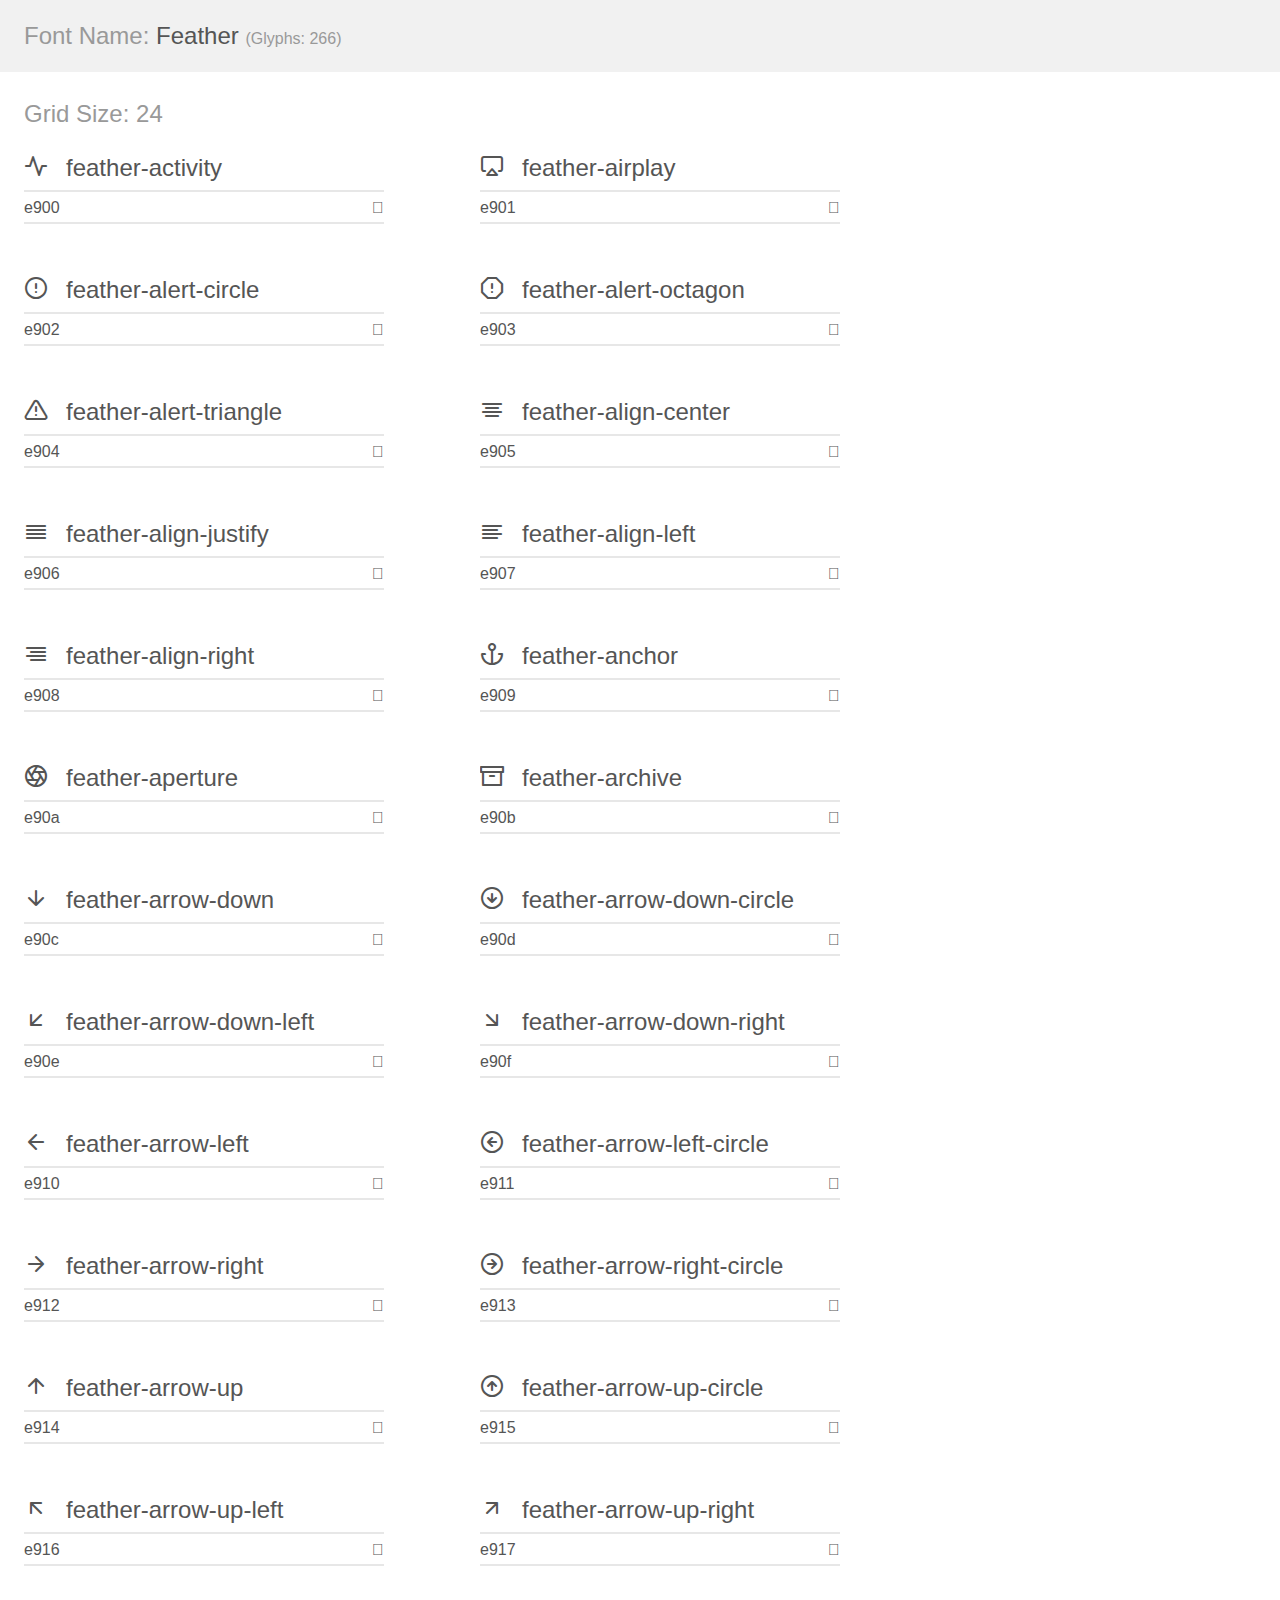
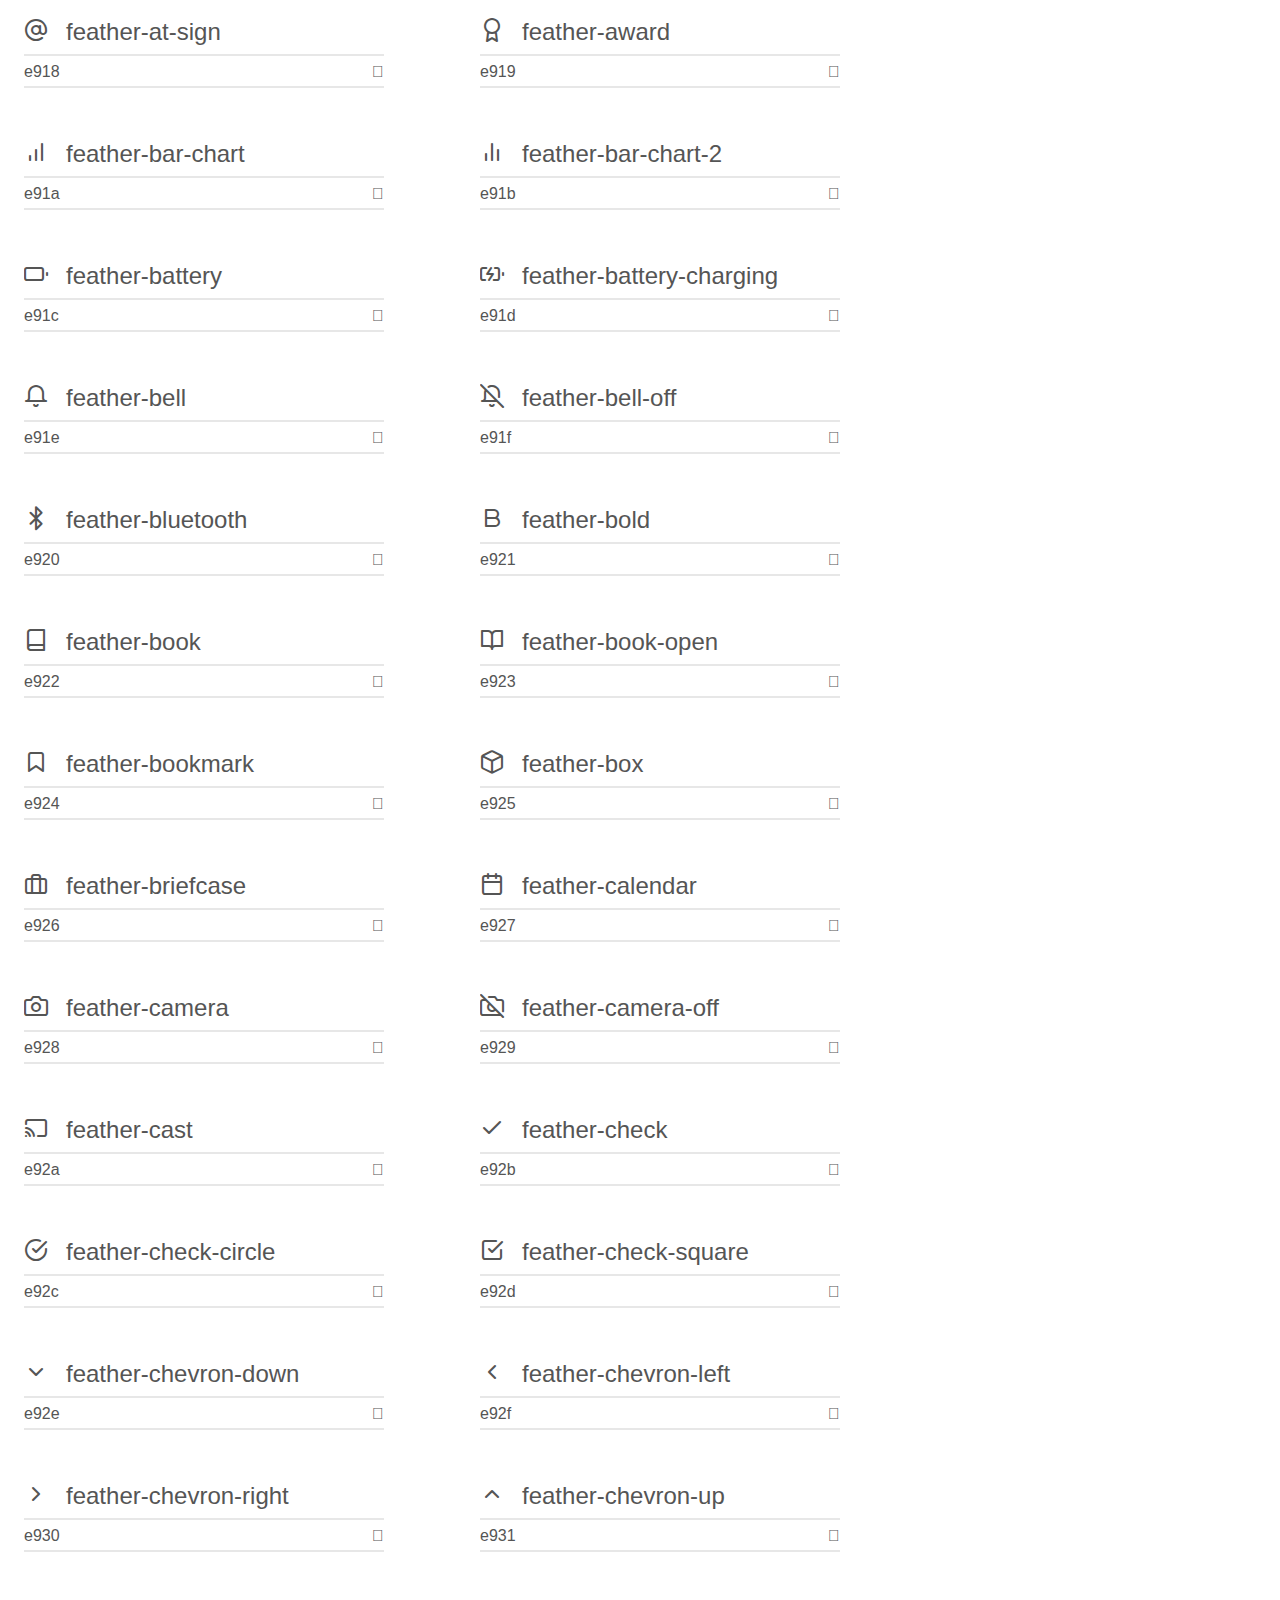
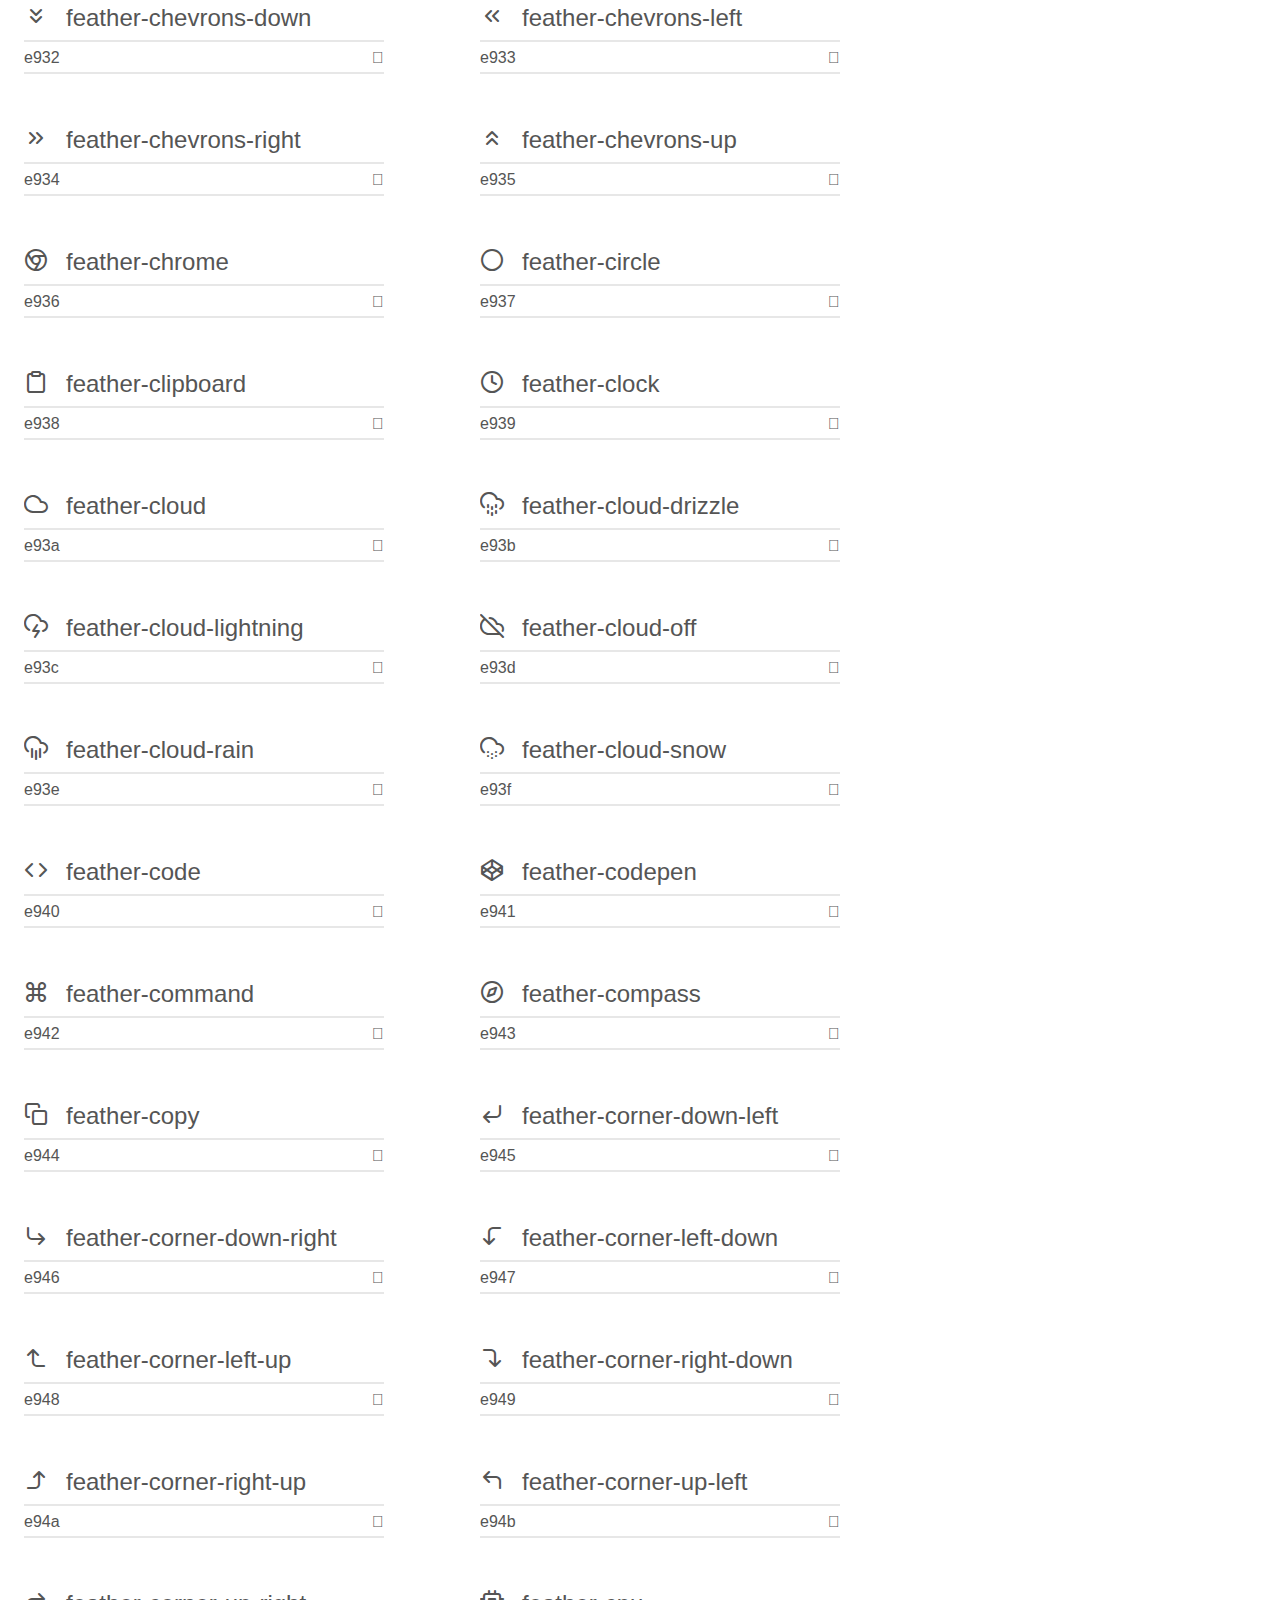
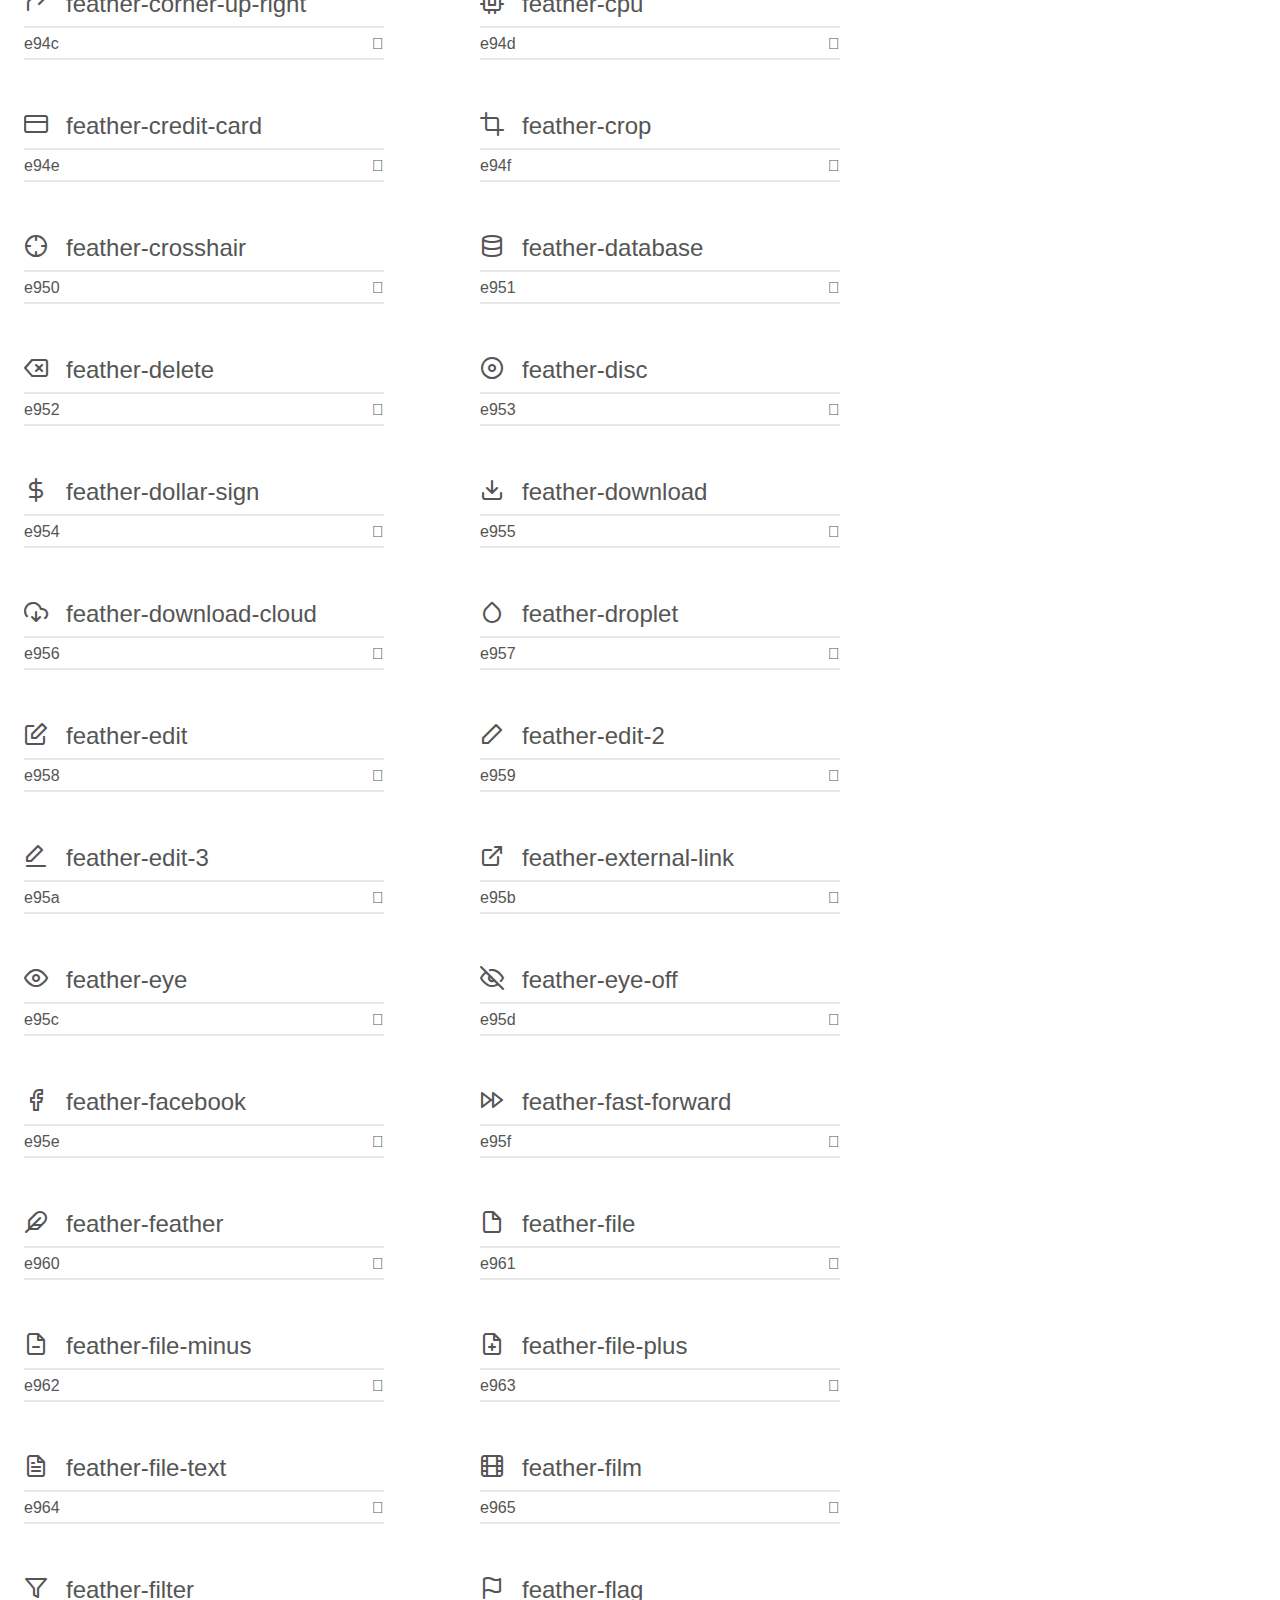
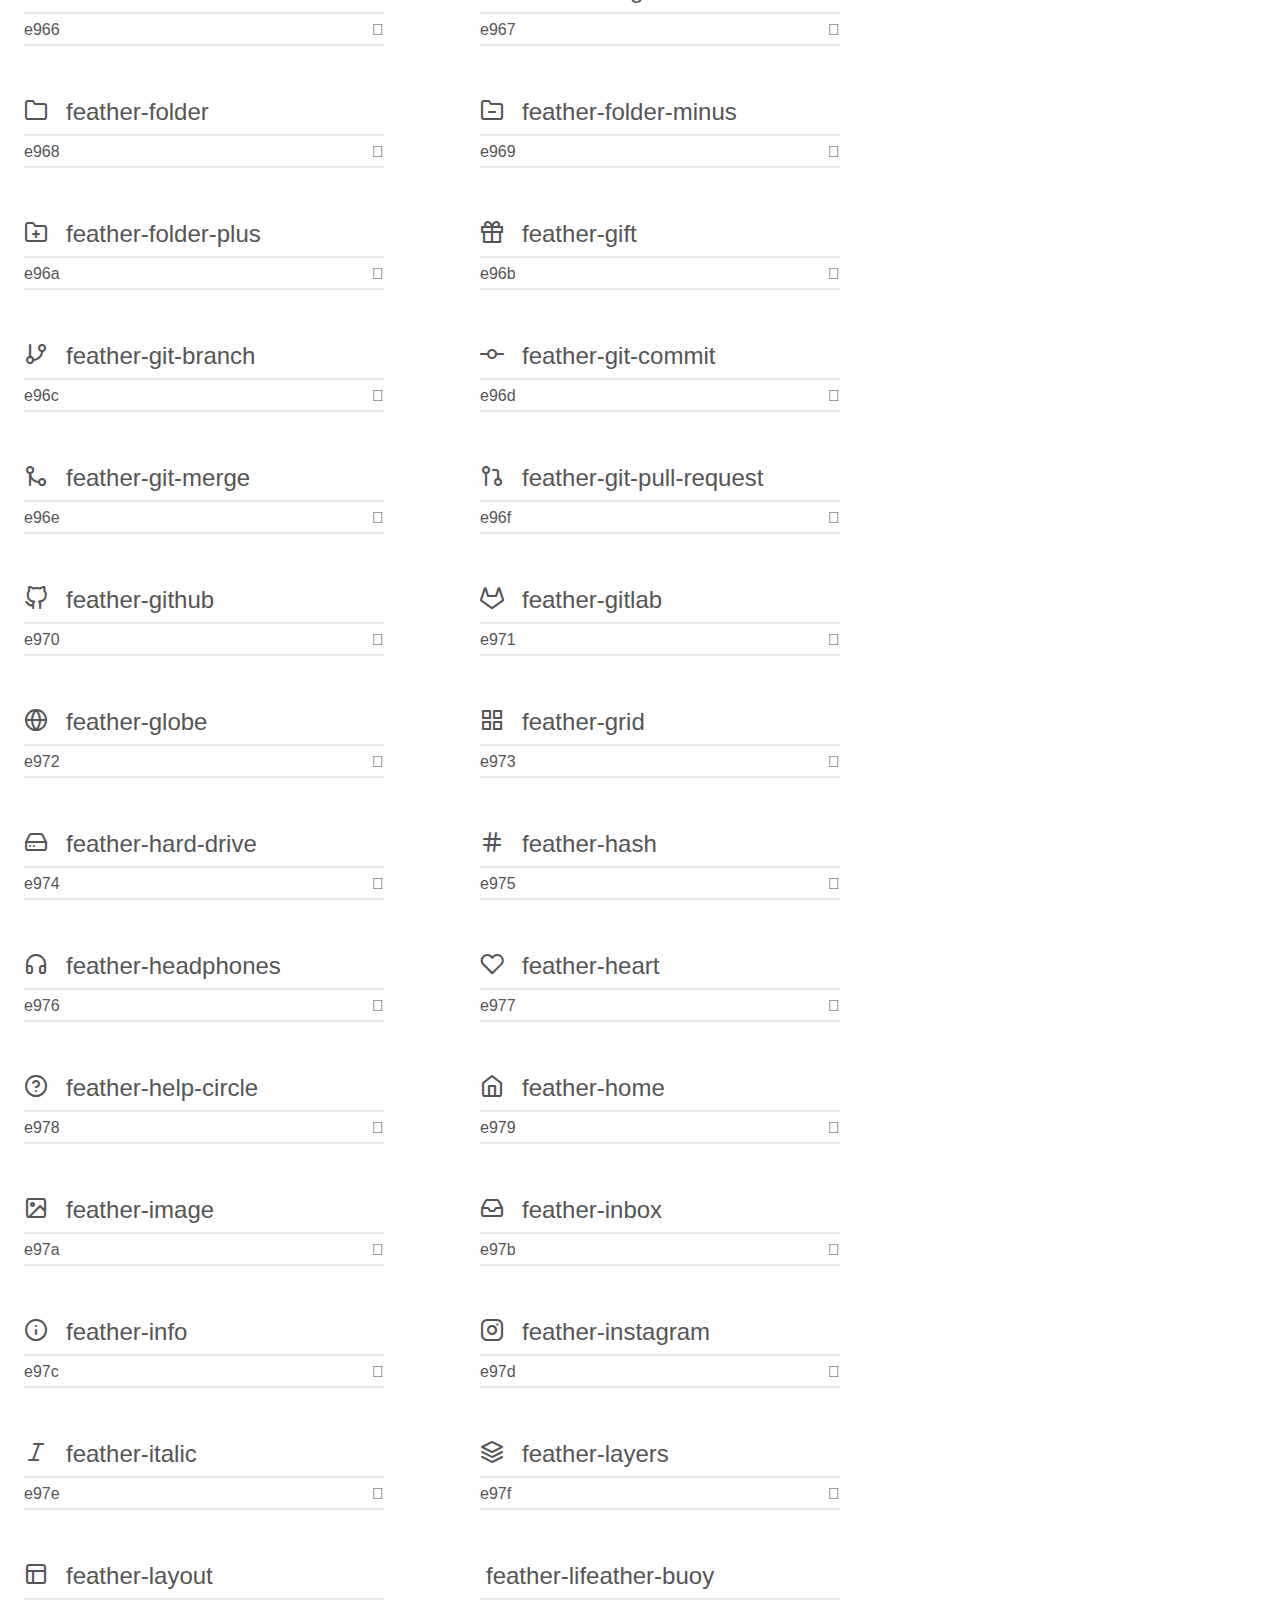
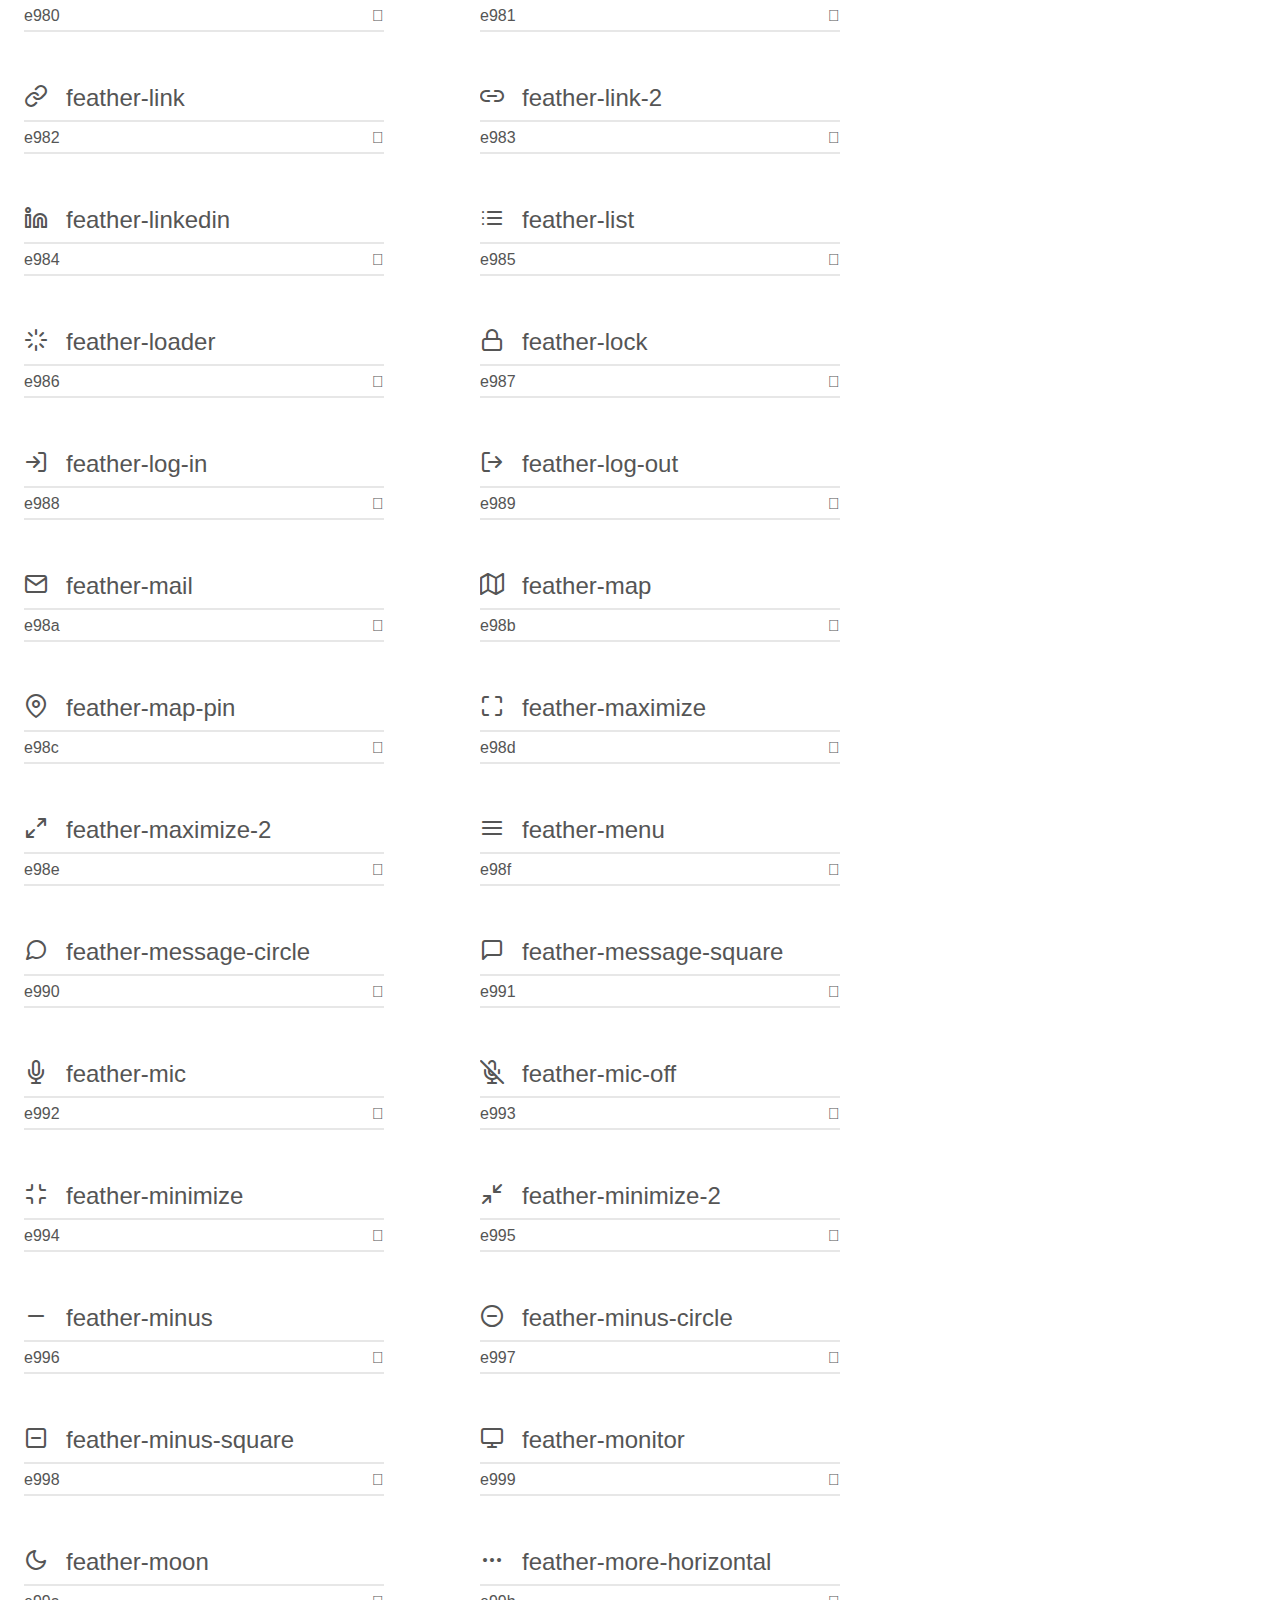
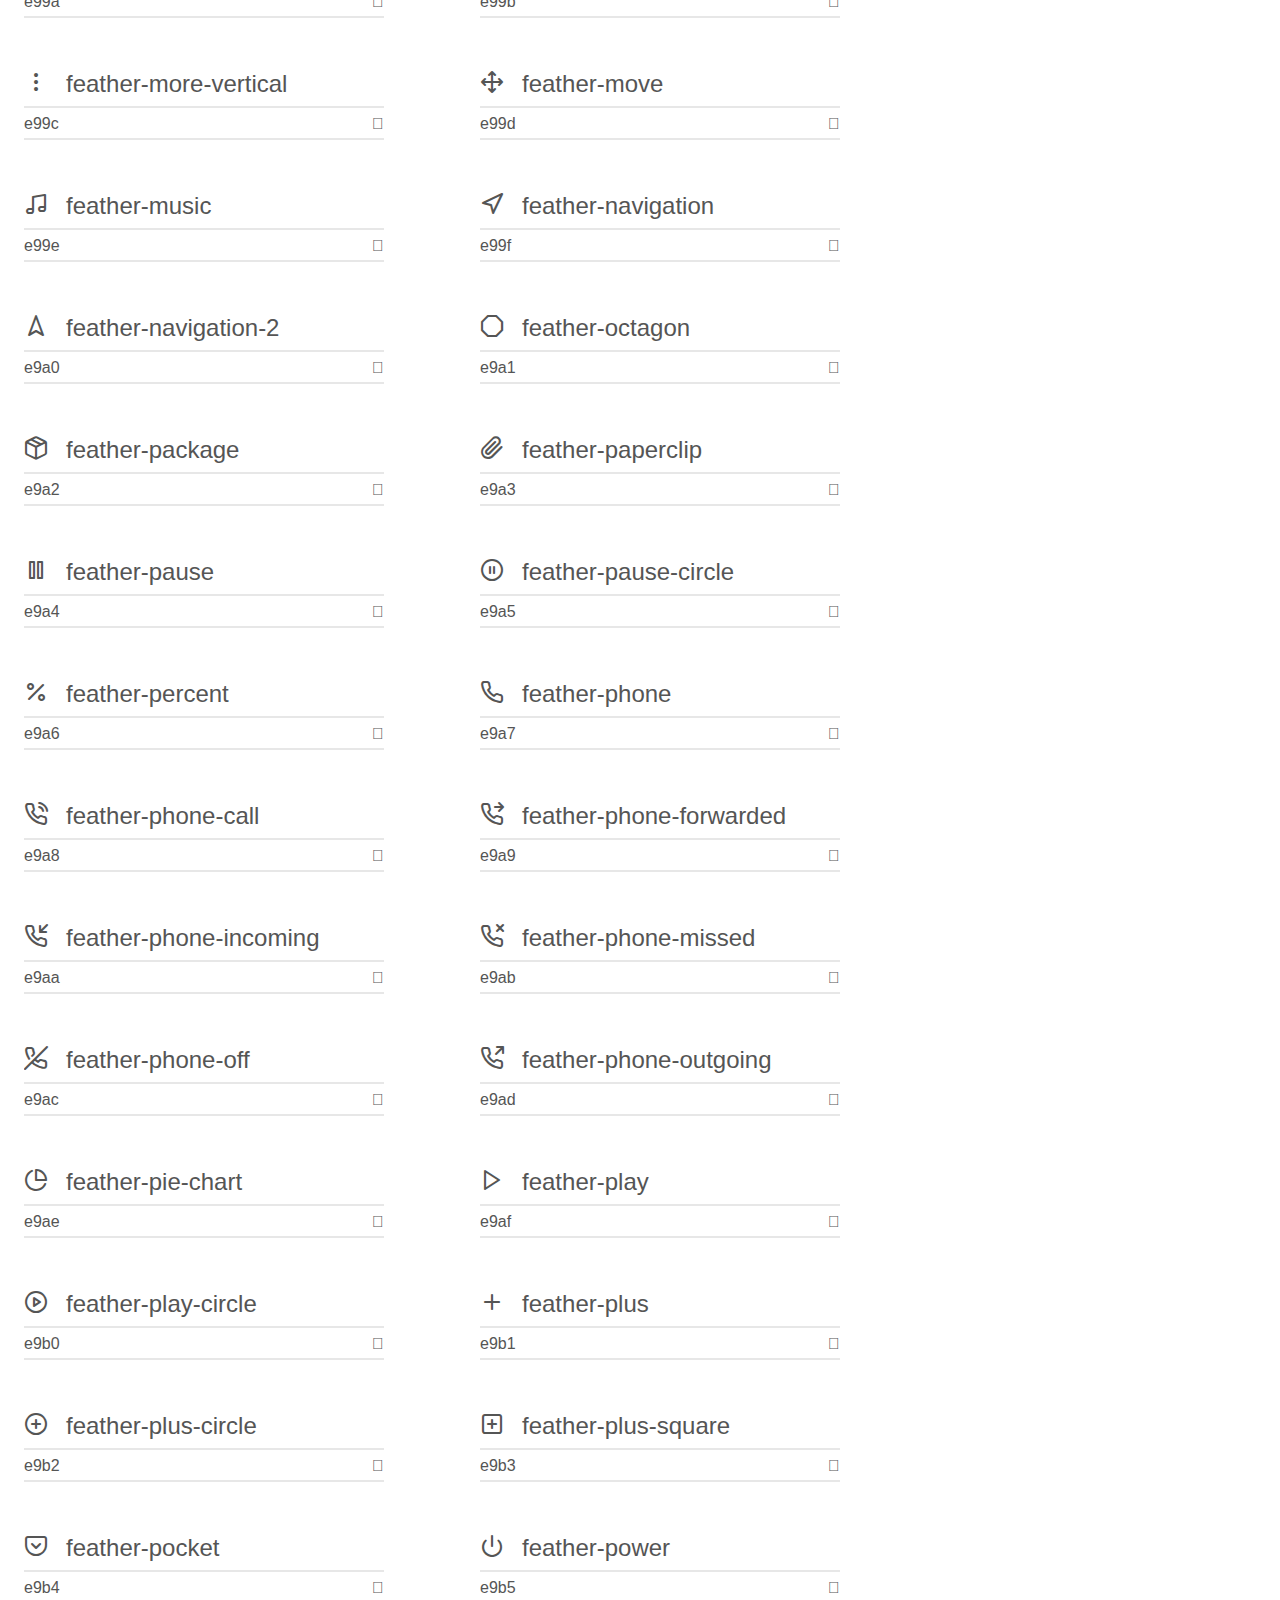
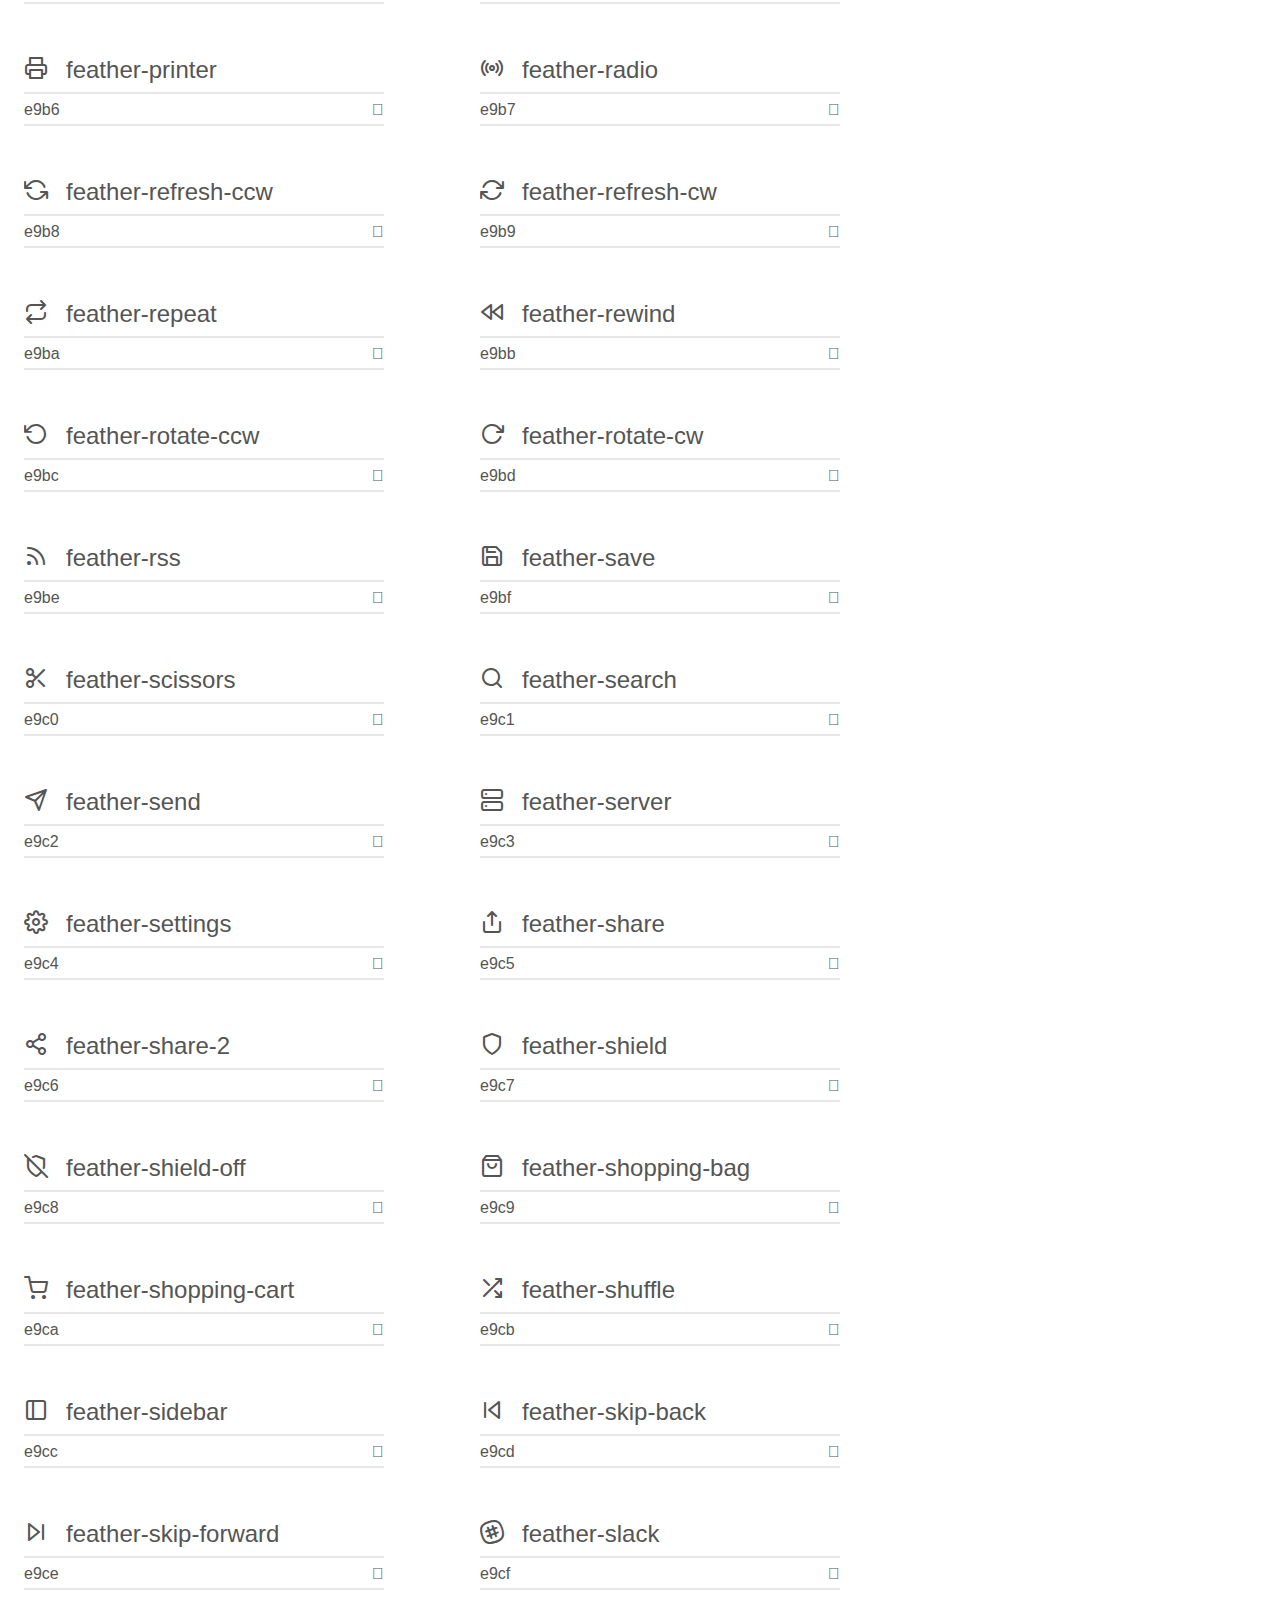
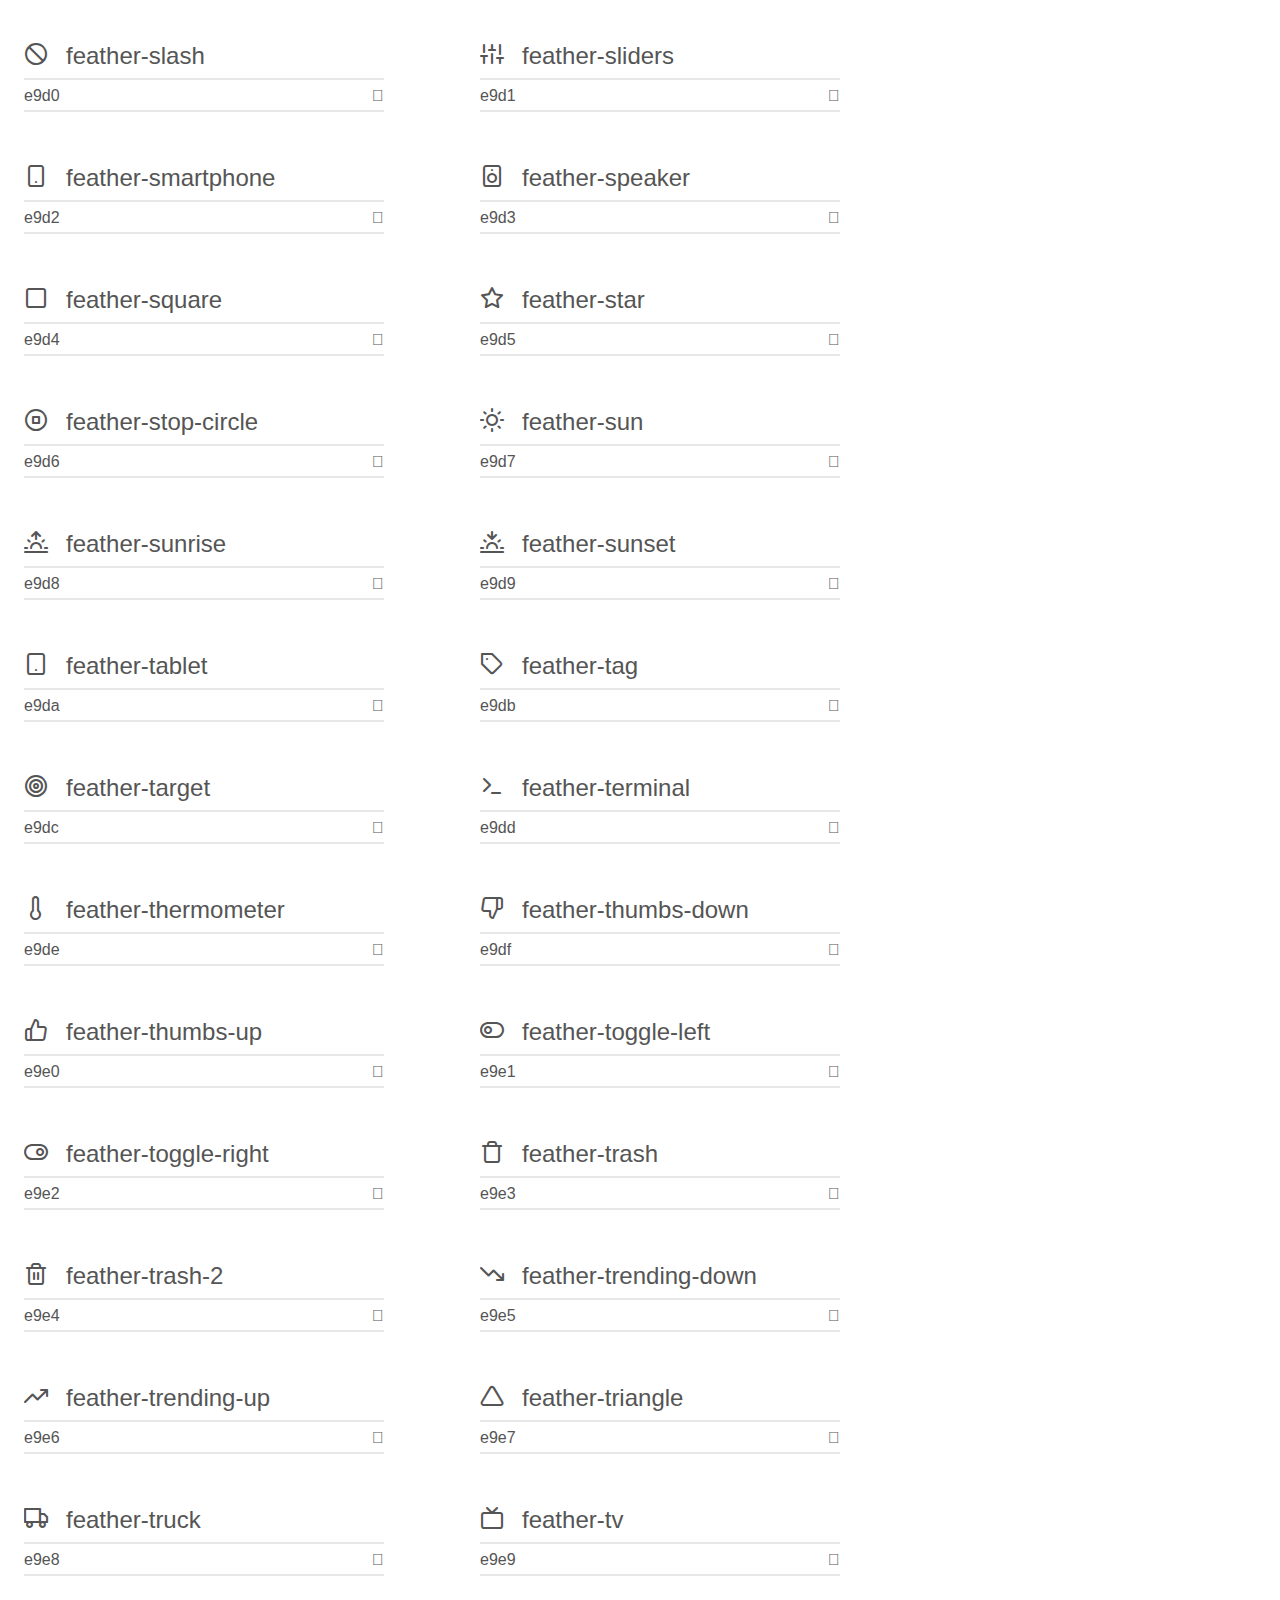
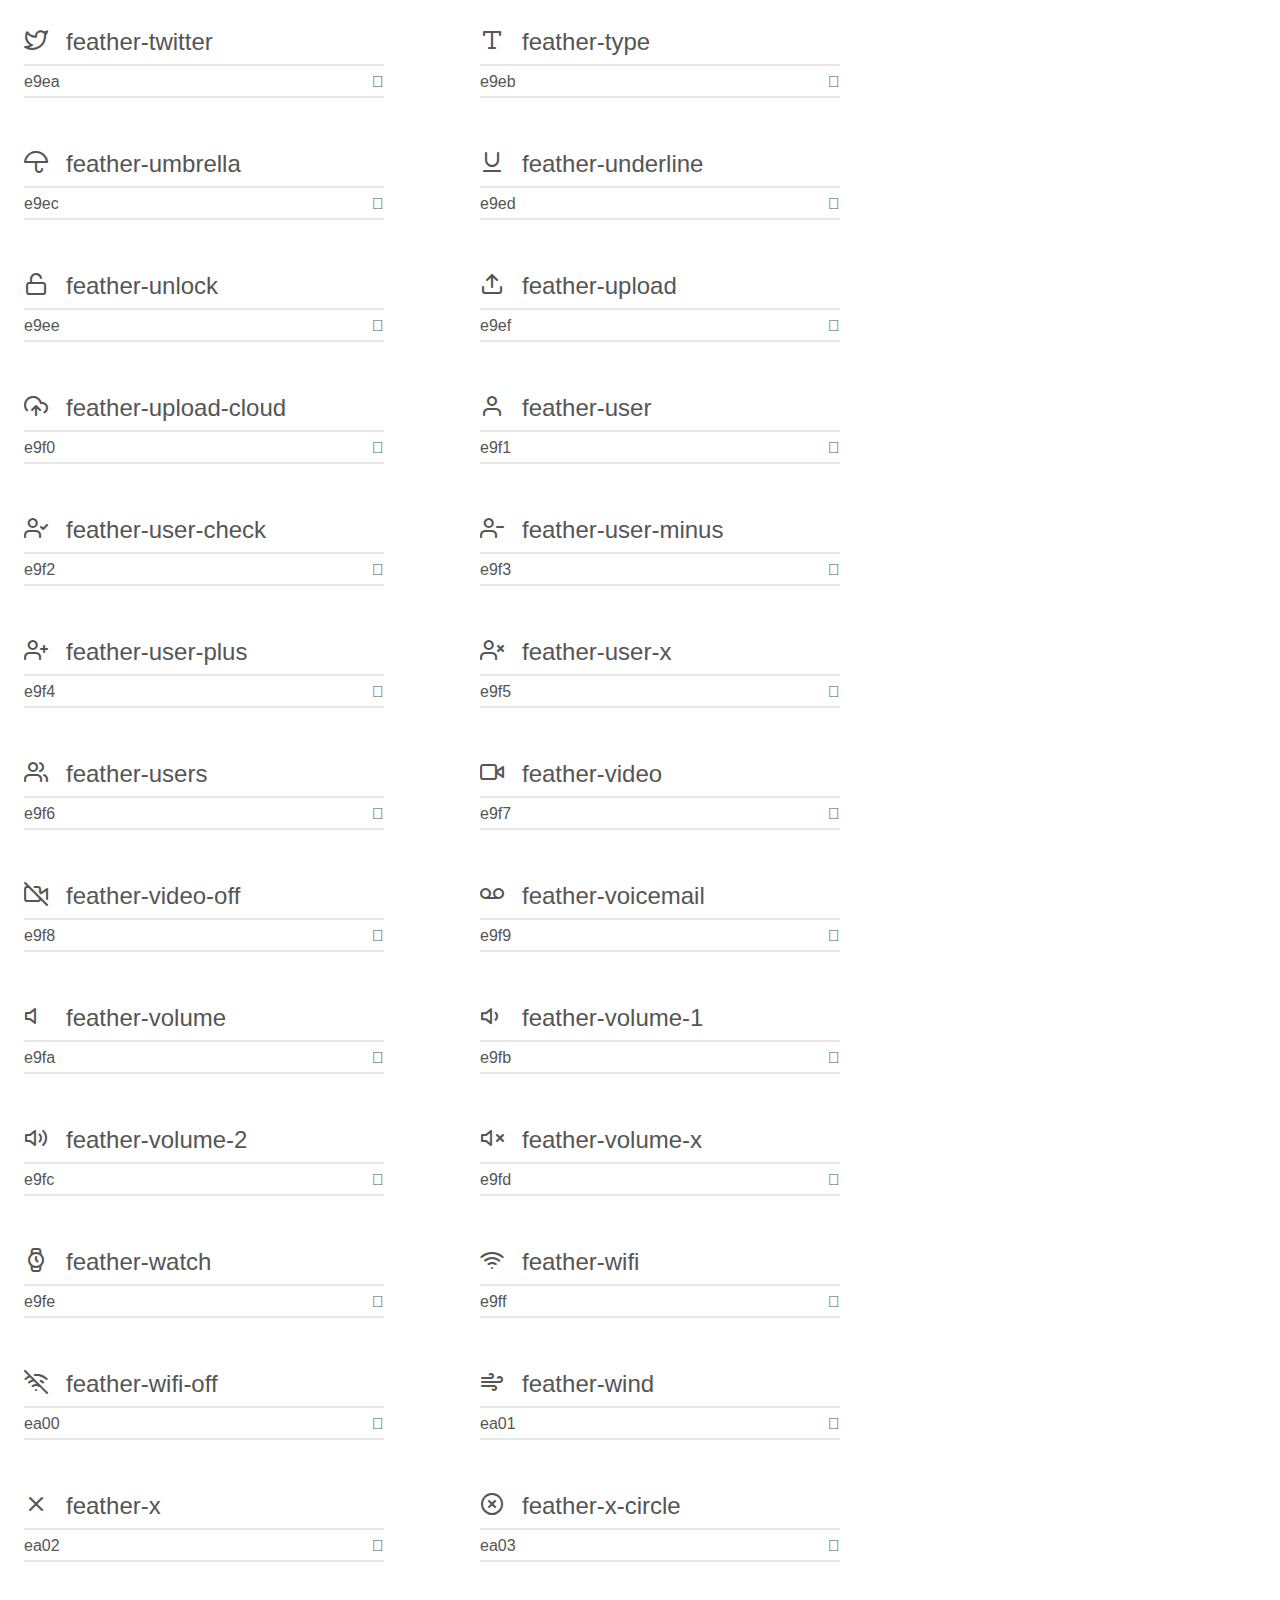
<file: assets/feather-icons/index.html>
<!doctype html>
<html>
<head>
    <meta charset="utf-8">
    <title>IcoMoon Demo</title>
    <meta name="description" content="An Icon Font Generated By IcoMoon.io">
    <meta name="viewport" content="width=device-width, initial-scale=1">
    <link rel="stylesheet" href="demo.css">
    <link rel="stylesheet" href="feather.css"></head>
<body>
    <div class="bgc1 clearfix">
        <h1 class="mhmm mvm"><span class="fgc1">Font Name:</span> Feather <small class="fgc1">(Glyphs:&nbsp;266)</small></h1>
    </div>
    <div class="clearfix mhl ptl">
        <h1 class="mvm mtn fgc1">Grid Size: 24</h1>
        <div class="glyph fs1">
            <div class="clearfix bshadow0 pbs">
                <span class="feather-activity">

                </span>
                <span class="mls"> feather-activity</span>
            </div>
            <fieldset class="fs0 size1of1 clearfix hidden-false">
                <input type="text" readonly value="e900" class="unit size1of2" />
                <input type="text" maxlength="1" readonly value="&#xe900;" class="unitRight size1of2 talign-right" />
            </fieldset>
            <div class="fs0 bshadow0 clearfix hidden-true">
                <span class="unit pvs fgc1">liga: </span>
                <input type="text" readonly value="" class="liga unitRight" />
            </div>
        </div>
        <div class="glyph fs1">
            <div class="clearfix bshadow0 pbs">
                <span class="feather-airplay">

                </span>
                <span class="mls"> feather-airplay</span>
            </div>
            <fieldset class="fs0 size1of1 clearfix hidden-false">
                <input type="text" readonly value="e901" class="unit size1of2" />
                <input type="text" maxlength="1" readonly value="&#xe901;" class="unitRight size1of2 talign-right" />
            </fieldset>
            <div class="fs0 bshadow0 clearfix hidden-true">
                <span class="unit pvs fgc1">liga: </span>
                <input type="text" readonly value="" class="liga unitRight" />
            </div>
        </div>
        <div class="glyph fs1">
            <div class="clearfix bshadow0 pbs">
                <span class="feather-alert-circle">

                </span>
                <span class="mls"> feather-alert-circle</span>
            </div>
            <fieldset class="fs0 size1of1 clearfix hidden-false">
                <input type="text" readonly value="e902" class="unit size1of2" />
                <input type="text" maxlength="1" readonly value="&#xe902;" class="unitRight size1of2 talign-right" />
            </fieldset>
            <div class="fs0 bshadow0 clearfix hidden-true">
                <span class="unit pvs fgc1">liga: </span>
                <input type="text" readonly value="" class="liga unitRight" />
            </div>
        </div>
        <div class="glyph fs1">
            <div class="clearfix bshadow0 pbs">
                <span class="feather-alert-octagon">

                </span>
                <span class="mls"> feather-alert-octagon</span>
            </div>
            <fieldset class="fs0 size1of1 clearfix hidden-false">
                <input type="text" readonly value="e903" class="unit size1of2" />
                <input type="text" maxlength="1" readonly value="&#xe903;" class="unitRight size1of2 talign-right" />
            </fieldset>
            <div class="fs0 bshadow0 clearfix hidden-true">
                <span class="unit pvs fgc1">liga: </span>
                <input type="text" readonly value="" class="liga unitRight" />
            </div>
        </div>
        <div class="glyph fs1">
            <div class="clearfix bshadow0 pbs">
                <span class="feather-alert-triangle">

                </span>
                <span class="mls"> feather-alert-triangle</span>
            </div>
            <fieldset class="fs0 size1of1 clearfix hidden-false">
                <input type="text" readonly value="e904" class="unit size1of2" />
                <input type="text" maxlength="1" readonly value="&#xe904;" class="unitRight size1of2 talign-right" />
            </fieldset>
            <div class="fs0 bshadow0 clearfix hidden-true">
                <span class="unit pvs fgc1">liga: </span>
                <input type="text" readonly value="" class="liga unitRight" />
            </div>
        </div>
        <div class="glyph fs1">
            <div class="clearfix bshadow0 pbs">
                <span class="feather-align-center">

                </span>
                <span class="mls"> feather-align-center</span>
            </div>
            <fieldset class="fs0 size1of1 clearfix hidden-false">
                <input type="text" readonly value="e905" class="unit size1of2" />
                <input type="text" maxlength="1" readonly value="&#xe905;" class="unitRight size1of2 talign-right" />
            </fieldset>
            <div class="fs0 bshadow0 clearfix hidden-true">
                <span class="unit pvs fgc1">liga: </span>
                <input type="text" readonly value="" class="liga unitRight" />
            </div>
        </div>
        <div class="glyph fs1">
            <div class="clearfix bshadow0 pbs">
                <span class="feather-align-justify">

                </span>
                <span class="mls"> feather-align-justify</span>
            </div>
            <fieldset class="fs0 size1of1 clearfix hidden-false">
                <input type="text" readonly value="e906" class="unit size1of2" />
                <input type="text" maxlength="1" readonly value="&#xe906;" class="unitRight size1of2 talign-right" />
            </fieldset>
            <div class="fs0 bshadow0 clearfix hidden-true">
                <span class="unit pvs fgc1">liga: </span>
                <input type="text" readonly value="" class="liga unitRight" />
            </div>
        </div>
        <div class="glyph fs1">
            <div class="clearfix bshadow0 pbs">
                <span class="feather-align-left">

                </span>
                <span class="mls"> feather-align-left</span>
            </div>
            <fieldset class="fs0 size1of1 clearfix hidden-false">
                <input type="text" readonly value="e907" class="unit size1of2" />
                <input type="text" maxlength="1" readonly value="&#xe907;" class="unitRight size1of2 talign-right" />
            </fieldset>
            <div class="fs0 bshadow0 clearfix hidden-true">
                <span class="unit pvs fgc1">liga: </span>
                <input type="text" readonly value="" class="liga unitRight" />
            </div>
        </div>
        <div class="glyph fs1">
            <div class="clearfix bshadow0 pbs">
                <span class="feather-align-right">

                </span>
                <span class="mls"> feather-align-right</span>
            </div>
            <fieldset class="fs0 size1of1 clearfix hidden-false">
                <input type="text" readonly value="e908" class="unit size1of2" />
                <input type="text" maxlength="1" readonly value="&#xe908;" class="unitRight size1of2 talign-right" />
            </fieldset>
            <div class="fs0 bshadow0 clearfix hidden-true">
                <span class="unit pvs fgc1">liga: </span>
                <input type="text" readonly value="" class="liga unitRight" />
            </div>
        </div>
        <div class="glyph fs1">
            <div class="clearfix bshadow0 pbs">
                <span class="feather-anchor">

                </span>
                <span class="mls"> feather-anchor</span>
            </div>
            <fieldset class="fs0 size1of1 clearfix hidden-false">
                <input type="text" readonly value="e909" class="unit size1of2" />
                <input type="text" maxlength="1" readonly value="&#xe909;" class="unitRight size1of2 talign-right" />
            </fieldset>
            <div class="fs0 bshadow0 clearfix hidden-true">
                <span class="unit pvs fgc1">liga: </span>
                <input type="text" readonly value="" class="liga unitRight" />
            </div>
        </div>
        <div class="glyph fs1">
            <div class="clearfix bshadow0 pbs">
                <span class="feather-aperture">

                </span>
                <span class="mls"> feather-aperture</span>
            </div>
            <fieldset class="fs0 size1of1 clearfix hidden-false">
                <input type="text" readonly value="e90a" class="unit size1of2" />
                <input type="text" maxlength="1" readonly value="&#xe90a;" class="unitRight size1of2 talign-right" />
            </fieldset>
            <div class="fs0 bshadow0 clearfix hidden-true">
                <span class="unit pvs fgc1">liga: </span>
                <input type="text" readonly value="" class="liga unitRight" />
            </div>
        </div>
        <div class="glyph fs1">
            <div class="clearfix bshadow0 pbs">
                <span class="feather-archive">

                </span>
                <span class="mls"> feather-archive</span>
            </div>
            <fieldset class="fs0 size1of1 clearfix hidden-false">
                <input type="text" readonly value="e90b" class="unit size1of2" />
                <input type="text" maxlength="1" readonly value="&#xe90b;" class="unitRight size1of2 talign-right" />
            </fieldset>
            <div class="fs0 bshadow0 clearfix hidden-true">
                <span class="unit pvs fgc1">liga: </span>
                <input type="text" readonly value="" class="liga unitRight" />
            </div>
        </div>
        <div class="glyph fs1">
            <div class="clearfix bshadow0 pbs">
                <span class="feather-arrow-down">

                </span>
                <span class="mls"> feather-arrow-down</span>
            </div>
            <fieldset class="fs0 size1of1 clearfix hidden-false">
                <input type="text" readonly value="e90c" class="unit size1of2" />
                <input type="text" maxlength="1" readonly value="&#xe90c;" class="unitRight size1of2 talign-right" />
            </fieldset>
            <div class="fs0 bshadow0 clearfix hidden-true">
                <span class="unit pvs fgc1">liga: </span>
                <input type="text" readonly value="" class="liga unitRight" />
            </div>
        </div>
        <div class="glyph fs1">
            <div class="clearfix bshadow0 pbs">
                <span class="feather-arrow-down-circle">

                </span>
                <span class="mls"> feather-arrow-down-circle</span>
            </div>
            <fieldset class="fs0 size1of1 clearfix hidden-false">
                <input type="text" readonly value="e90d" class="unit size1of2" />
                <input type="text" maxlength="1" readonly value="&#xe90d;" class="unitRight size1of2 talign-right" />
            </fieldset>
            <div class="fs0 bshadow0 clearfix hidden-true">
                <span class="unit pvs fgc1">liga: </span>
                <input type="text" readonly value="" class="liga unitRight" />
            </div>
        </div>
        <div class="glyph fs1">
            <div class="clearfix bshadow0 pbs">
                <span class="feather-arrow-down-left">

                </span>
                <span class="mls"> feather-arrow-down-left</span>
            </div>
            <fieldset class="fs0 size1of1 clearfix hidden-false">
                <input type="text" readonly value="e90e" class="unit size1of2" />
                <input type="text" maxlength="1" readonly value="&#xe90e;" class="unitRight size1of2 talign-right" />
            </fieldset>
            <div class="fs0 bshadow0 clearfix hidden-true">
                <span class="unit pvs fgc1">liga: </span>
                <input type="text" readonly value="" class="liga unitRight" />
            </div>
        </div>
        <div class="glyph fs1">
            <div class="clearfix bshadow0 pbs">
                <span class="feather-arrow-down-right">

                </span>
                <span class="mls"> feather-arrow-down-right</span>
            </div>
            <fieldset class="fs0 size1of1 clearfix hidden-false">
                <input type="text" readonly value="e90f" class="unit size1of2" />
                <input type="text" maxlength="1" readonly value="&#xe90f;" class="unitRight size1of2 talign-right" />
            </fieldset>
            <div class="fs0 bshadow0 clearfix hidden-true">
                <span class="unit pvs fgc1">liga: </span>
                <input type="text" readonly value="" class="liga unitRight" />
            </div>
        </div>
        <div class="glyph fs1">
            <div class="clearfix bshadow0 pbs">
                <span class="feather-arrow-left">

                </span>
                <span class="mls"> feather-arrow-left</span>
            </div>
            <fieldset class="fs0 size1of1 clearfix hidden-false">
                <input type="text" readonly value="e910" class="unit size1of2" />
                <input type="text" maxlength="1" readonly value="&#xe910;" class="unitRight size1of2 talign-right" />
            </fieldset>
            <div class="fs0 bshadow0 clearfix hidden-true">
                <span class="unit pvs fgc1">liga: </span>
                <input type="text" readonly value="" class="liga unitRight" />
            </div>
        </div>
        <div class="glyph fs1">
            <div class="clearfix bshadow0 pbs">
                <span class="feather-arrow-left-circle">

                </span>
                <span class="mls"> feather-arrow-left-circle</span>
            </div>
            <fieldset class="fs0 size1of1 clearfix hidden-false">
                <input type="text" readonly value="e911" class="unit size1of2" />
                <input type="text" maxlength="1" readonly value="&#xe911;" class="unitRight size1of2 talign-right" />
            </fieldset>
            <div class="fs0 bshadow0 clearfix hidden-true">
                <span class="unit pvs fgc1">liga: </span>
                <input type="text" readonly value="" class="liga unitRight" />
            </div>
        </div>
        <div class="glyph fs1">
            <div class="clearfix bshadow0 pbs">
                <span class="feather-arrow-right">

                </span>
                <span class="mls"> feather-arrow-right</span>
            </div>
            <fieldset class="fs0 size1of1 clearfix hidden-false">
                <input type="text" readonly value="e912" class="unit size1of2" />
                <input type="text" maxlength="1" readonly value="&#xe912;" class="unitRight size1of2 talign-right" />
            </fieldset>
            <div class="fs0 bshadow0 clearfix hidden-true">
                <span class="unit pvs fgc1">liga: </span>
                <input type="text" readonly value="" class="liga unitRight" />
            </div>
        </div>
        <div class="glyph fs1">
            <div class="clearfix bshadow0 pbs">
                <span class="feather-arrow-right-circle">

                </span>
                <span class="mls"> feather-arrow-right-circle</span>
            </div>
            <fieldset class="fs0 size1of1 clearfix hidden-false">
                <input type="text" readonly value="e913" class="unit size1of2" />
                <input type="text" maxlength="1" readonly value="&#xe913;" class="unitRight size1of2 talign-right" />
            </fieldset>
            <div class="fs0 bshadow0 clearfix hidden-true">
                <span class="unit pvs fgc1">liga: </span>
                <input type="text" readonly value="" class="liga unitRight" />
            </div>
        </div>
        <div class="glyph fs1">
            <div class="clearfix bshadow0 pbs">
                <span class="feather-arrow-up">

                </span>
                <span class="mls"> feather-arrow-up</span>
            </div>
            <fieldset class="fs0 size1of1 clearfix hidden-false">
                <input type="text" readonly value="e914" class="unit size1of2" />
                <input type="text" maxlength="1" readonly value="&#xe914;" class="unitRight size1of2 talign-right" />
            </fieldset>
            <div class="fs0 bshadow0 clearfix hidden-true">
                <span class="unit pvs fgc1">liga: </span>
                <input type="text" readonly value="" class="liga unitRight" />
            </div>
        </div>
        <div class="glyph fs1">
            <div class="clearfix bshadow0 pbs">
                <span class="feather-arrow-up-circle">

                </span>
                <span class="mls"> feather-arrow-up-circle</span>
            </div>
            <fieldset class="fs0 size1of1 clearfix hidden-false">
                <input type="text" readonly value="e915" class="unit size1of2" />
                <input type="text" maxlength="1" readonly value="&#xe915;" class="unitRight size1of2 talign-right" />
            </fieldset>
            <div class="fs0 bshadow0 clearfix hidden-true">
                <span class="unit pvs fgc1">liga: </span>
                <input type="text" readonly value="" class="liga unitRight" />
            </div>
        </div>
        <div class="glyph fs1">
            <div class="clearfix bshadow0 pbs">
                <span class="feather-arrow-up-left">

                </span>
                <span class="mls"> feather-arrow-up-left</span>
            </div>
            <fieldset class="fs0 size1of1 clearfix hidden-false">
                <input type="text" readonly value="e916" class="unit size1of2" />
                <input type="text" maxlength="1" readonly value="&#xe916;" class="unitRight size1of2 talign-right" />
            </fieldset>
            <div class="fs0 bshadow0 clearfix hidden-true">
                <span class="unit pvs fgc1">liga: </span>
                <input type="text" readonly value="" class="liga unitRight" />
            </div>
        </div>
        <div class="glyph fs1">
            <div class="clearfix bshadow0 pbs">
                <span class="feather-arrow-up-right">

                </span>
                <span class="mls"> feather-arrow-up-right</span>
            </div>
            <fieldset class="fs0 size1of1 clearfix hidden-false">
                <input type="text" readonly value="e917" class="unit size1of2" />
                <input type="text" maxlength="1" readonly value="&#xe917;" class="unitRight size1of2 talign-right" />
            </fieldset>
            <div class="fs0 bshadow0 clearfix hidden-true">
                <span class="unit pvs fgc1">liga: </span>
                <input type="text" readonly value="" class="liga unitRight" />
            </div>
        </div>
        <div class="glyph fs1">
            <div class="clearfix bshadow0 pbs">
                <span class="feather-at-sign">

                </span>
                <span class="mls"> feather-at-sign</span>
            </div>
            <fieldset class="fs0 size1of1 clearfix hidden-false">
                <input type="text" readonly value="e918" class="unit size1of2" />
                <input type="text" maxlength="1" readonly value="&#xe918;" class="unitRight size1of2 talign-right" />
            </fieldset>
            <div class="fs0 bshadow0 clearfix hidden-true">
                <span class="unit pvs fgc1">liga: </span>
                <input type="text" readonly value="" class="liga unitRight" />
            </div>
        </div>
        <div class="glyph fs1">
            <div class="clearfix bshadow0 pbs">
                <span class="feather-award">

                </span>
                <span class="mls"> feather-award</span>
            </div>
            <fieldset class="fs0 size1of1 clearfix hidden-false">
                <input type="text" readonly value="e919" class="unit size1of2" />
                <input type="text" maxlength="1" readonly value="&#xe919;" class="unitRight size1of2 talign-right" />
            </fieldset>
            <div class="fs0 bshadow0 clearfix hidden-true">
                <span class="unit pvs fgc1">liga: </span>
                <input type="text" readonly value="" class="liga unitRight" />
            </div>
        </div>
        <div class="glyph fs1">
            <div class="clearfix bshadow0 pbs">
                <span class="feather-bar-chart">

                </span>
                <span class="mls"> feather-bar-chart</span>
            </div>
            <fieldset class="fs0 size1of1 clearfix hidden-false">
                <input type="text" readonly value="e91a" class="unit size1of2" />
                <input type="text" maxlength="1" readonly value="&#xe91a;" class="unitRight size1of2 talign-right" />
            </fieldset>
            <div class="fs0 bshadow0 clearfix hidden-true">
                <span class="unit pvs fgc1">liga: </span>
                <input type="text" readonly value="" class="liga unitRight" />
            </div>
        </div>
        <div class="glyph fs1">
            <div class="clearfix bshadow0 pbs">
                <span class="feather-bar-chart-2">

                </span>
                <span class="mls"> feather-bar-chart-2</span>
            </div>
            <fieldset class="fs0 size1of1 clearfix hidden-false">
                <input type="text" readonly value="e91b" class="unit size1of2" />
                <input type="text" maxlength="1" readonly value="&#xe91b;" class="unitRight size1of2 talign-right" />
            </fieldset>
            <div class="fs0 bshadow0 clearfix hidden-true">
                <span class="unit pvs fgc1">liga: </span>
                <input type="text" readonly value="" class="liga unitRight" />
            </div>
        </div>
        <div class="glyph fs1">
            <div class="clearfix bshadow0 pbs">
                <span class="feather-battery">

                </span>
                <span class="mls"> feather-battery</span>
            </div>
            <fieldset class="fs0 size1of1 clearfix hidden-false">
                <input type="text" readonly value="e91c" class="unit size1of2" />
                <input type="text" maxlength="1" readonly value="&#xe91c;" class="unitRight size1of2 talign-right" />
            </fieldset>
            <div class="fs0 bshadow0 clearfix hidden-true">
                <span class="unit pvs fgc1">liga: </span>
                <input type="text" readonly value="" class="liga unitRight" />
            </div>
        </div>
        <div class="glyph fs1">
            <div class="clearfix bshadow0 pbs">
                <span class="feather-battery-charging">

                </span>
                <span class="mls"> feather-battery-charging</span>
            </div>
            <fieldset class="fs0 size1of1 clearfix hidden-false">
                <input type="text" readonly value="e91d" class="unit size1of2" />
                <input type="text" maxlength="1" readonly value="&#xe91d;" class="unitRight size1of2 talign-right" />
            </fieldset>
            <div class="fs0 bshadow0 clearfix hidden-true">
                <span class="unit pvs fgc1">liga: </span>
                <input type="text" readonly value="" class="liga unitRight" />
            </div>
        </div>
        <div class="glyph fs1">
            <div class="clearfix bshadow0 pbs">
                <span class="feather-bell">

                </span>
                <span class="mls"> feather-bell</span>
            </div>
            <fieldset class="fs0 size1of1 clearfix hidden-false">
                <input type="text" readonly value="e91e" class="unit size1of2" />
                <input type="text" maxlength="1" readonly value="&#xe91e;" class="unitRight size1of2 talign-right" />
            </fieldset>
            <div class="fs0 bshadow0 clearfix hidden-true">
                <span class="unit pvs fgc1">liga: </span>
                <input type="text" readonly value="" class="liga unitRight" />
            </div>
        </div>
        <div class="glyph fs1">
            <div class="clearfix bshadow0 pbs">
                <span class="feather-bell-off">

                </span>
                <span class="mls"> feather-bell-off</span>
            </div>
            <fieldset class="fs0 size1of1 clearfix hidden-false">
                <input type="text" readonly value="e91f" class="unit size1of2" />
                <input type="text" maxlength="1" readonly value="&#xe91f;" class="unitRight size1of2 talign-right" />
            </fieldset>
            <div class="fs0 bshadow0 clearfix hidden-true">
                <span class="unit pvs fgc1">liga: </span>
                <input type="text" readonly value="" class="liga unitRight" />
            </div>
        </div>
        <div class="glyph fs1">
            <div class="clearfix bshadow0 pbs">
                <span class="feather-bluetooth">

                </span>
                <span class="mls"> feather-bluetooth</span>
            </div>
            <fieldset class="fs0 size1of1 clearfix hidden-false">
                <input type="text" readonly value="e920" class="unit size1of2" />
                <input type="text" maxlength="1" readonly value="&#xe920;" class="unitRight size1of2 talign-right" />
            </fieldset>
            <div class="fs0 bshadow0 clearfix hidden-true">
                <span class="unit pvs fgc1">liga: </span>
                <input type="text" readonly value="" class="liga unitRight" />
            </div>
        </div>
        <div class="glyph fs1">
            <div class="clearfix bshadow0 pbs">
                <span class="feather-bold">

                </span>
                <span class="mls"> feather-bold</span>
            </div>
            <fieldset class="fs0 size1of1 clearfix hidden-false">
                <input type="text" readonly value="e921" class="unit size1of2" />
                <input type="text" maxlength="1" readonly value="&#xe921;" class="unitRight size1of2 talign-right" />
            </fieldset>
            <div class="fs0 bshadow0 clearfix hidden-true">
                <span class="unit pvs fgc1">liga: </span>
                <input type="text" readonly value="" class="liga unitRight" />
            </div>
        </div>
        <div class="glyph fs1">
            <div class="clearfix bshadow0 pbs">
                <span class="feather-book">

                </span>
                <span class="mls"> feather-book</span>
            </div>
            <fieldset class="fs0 size1of1 clearfix hidden-false">
                <input type="text" readonly value="e922" class="unit size1of2" />
                <input type="text" maxlength="1" readonly value="&#xe922;" class="unitRight size1of2 talign-right" />
            </fieldset>
            <div class="fs0 bshadow0 clearfix hidden-true">
                <span class="unit pvs fgc1">liga: </span>
                <input type="text" readonly value="" class="liga unitRight" />
            </div>
        </div>
        <div class="glyph fs1">
            <div class="clearfix bshadow0 pbs">
                <span class="feather-book-open">

                </span>
                <span class="mls"> feather-book-open</span>
            </div>
            <fieldset class="fs0 size1of1 clearfix hidden-false">
                <input type="text" readonly value="e923" class="unit size1of2" />
                <input type="text" maxlength="1" readonly value="&#xe923;" class="unitRight size1of2 talign-right" />
            </fieldset>
            <div class="fs0 bshadow0 clearfix hidden-true">
                <span class="unit pvs fgc1">liga: </span>
                <input type="text" readonly value="" class="liga unitRight" />
            </div>
        </div>
        <div class="glyph fs1">
            <div class="clearfix bshadow0 pbs">
                <span class="feather-bookmark">

                </span>
                <span class="mls"> feather-bookmark</span>
            </div>
            <fieldset class="fs0 size1of1 clearfix hidden-false">
                <input type="text" readonly value="e924" class="unit size1of2" />
                <input type="text" maxlength="1" readonly value="&#xe924;" class="unitRight size1of2 talign-right" />
            </fieldset>
            <div class="fs0 bshadow0 clearfix hidden-true">
                <span class="unit pvs fgc1">liga: </span>
                <input type="text" readonly value="" class="liga unitRight" />
            </div>
        </div>
        <div class="glyph fs1">
            <div class="clearfix bshadow0 pbs">
                <span class="feather-box">

                </span>
                <span class="mls"> feather-box</span>
            </div>
            <fieldset class="fs0 size1of1 clearfix hidden-false">
                <input type="text" readonly value="e925" class="unit size1of2" />
                <input type="text" maxlength="1" readonly value="&#xe925;" class="unitRight size1of2 talign-right" />
            </fieldset>
            <div class="fs0 bshadow0 clearfix hidden-true">
                <span class="unit pvs fgc1">liga: </span>
                <input type="text" readonly value="" class="liga unitRight" />
            </div>
        </div>
        <div class="glyph fs1">
            <div class="clearfix bshadow0 pbs">
                <span class="feather-briefcase">

                </span>
                <span class="mls"> feather-briefcase</span>
            </div>
            <fieldset class="fs0 size1of1 clearfix hidden-false">
                <input type="text" readonly value="e926" class="unit size1of2" />
                <input type="text" maxlength="1" readonly value="&#xe926;" class="unitRight size1of2 talign-right" />
            </fieldset>
            <div class="fs0 bshadow0 clearfix hidden-true">
                <span class="unit pvs fgc1">liga: </span>
                <input type="text" readonly value="" class="liga unitRight" />
            </div>
        </div>
        <div class="glyph fs1">
            <div class="clearfix bshadow0 pbs">
                <span class="feather-calendar">

                </span>
                <span class="mls"> feather-calendar</span>
            </div>
            <fieldset class="fs0 size1of1 clearfix hidden-false">
                <input type="text" readonly value="e927" class="unit size1of2" />
                <input type="text" maxlength="1" readonly value="&#xe927;" class="unitRight size1of2 talign-right" />
            </fieldset>
            <div class="fs0 bshadow0 clearfix hidden-true">
                <span class="unit pvs fgc1">liga: </span>
                <input type="text" readonly value="" class="liga unitRight" />
            </div>
        </div>
        <div class="glyph fs1">
            <div class="clearfix bshadow0 pbs">
                <span class="feather-camera">

                </span>
                <span class="mls"> feather-camera</span>
            </div>
            <fieldset class="fs0 size1of1 clearfix hidden-false">
                <input type="text" readonly value="e928" class="unit size1of2" />
                <input type="text" maxlength="1" readonly value="&#xe928;" class="unitRight size1of2 talign-right" />
            </fieldset>
            <div class="fs0 bshadow0 clearfix hidden-true">
                <span class="unit pvs fgc1">liga: </span>
                <input type="text" readonly value="" class="liga unitRight" />
            </div>
        </div>
        <div class="glyph fs1">
            <div class="clearfix bshadow0 pbs">
                <span class="feather-camera-off">

                </span>
                <span class="mls"> feather-camera-off</span>
            </div>
            <fieldset class="fs0 size1of1 clearfix hidden-false">
                <input type="text" readonly value="e929" class="unit size1of2" />
                <input type="text" maxlength="1" readonly value="&#xe929;" class="unitRight size1of2 talign-right" />
            </fieldset>
            <div class="fs0 bshadow0 clearfix hidden-true">
                <span class="unit pvs fgc1">liga: </span>
                <input type="text" readonly value="" class="liga unitRight" />
            </div>
        </div>
        <div class="glyph fs1">
            <div class="clearfix bshadow0 pbs">
                <span class="feather-cast">

                </span>
                <span class="mls"> feather-cast</span>
            </div>
            <fieldset class="fs0 size1of1 clearfix hidden-false">
                <input type="text" readonly value="e92a" class="unit size1of2" />
                <input type="text" maxlength="1" readonly value="&#xe92a;" class="unitRight size1of2 talign-right" />
            </fieldset>
            <div class="fs0 bshadow0 clearfix hidden-true">
                <span class="unit pvs fgc1">liga: </span>
                <input type="text" readonly value="" class="liga unitRight" />
            </div>
        </div>
        <div class="glyph fs1">
            <div class="clearfix bshadow0 pbs">
                <span class="feather-check">

                </span>
                <span class="mls"> feather-check</span>
            </div>
            <fieldset class="fs0 size1of1 clearfix hidden-false">
                <input type="text" readonly value="e92b" class="unit size1of2" />
                <input type="text" maxlength="1" readonly value="&#xe92b;" class="unitRight size1of2 talign-right" />
            </fieldset>
            <div class="fs0 bshadow0 clearfix hidden-true">
                <span class="unit pvs fgc1">liga: </span>
                <input type="text" readonly value="" class="liga unitRight" />
            </div>
        </div>
        <div class="glyph fs1">
            <div class="clearfix bshadow0 pbs">
                <span class="feather-check-circle">

                </span>
                <span class="mls"> feather-check-circle</span>
            </div>
            <fieldset class="fs0 size1of1 clearfix hidden-false">
                <input type="text" readonly value="e92c" class="unit size1of2" />
                <input type="text" maxlength="1" readonly value="&#xe92c;" class="unitRight size1of2 talign-right" />
            </fieldset>
            <div class="fs0 bshadow0 clearfix hidden-true">
                <span class="unit pvs fgc1">liga: </span>
                <input type="text" readonly value="" class="liga unitRight" />
            </div>
        </div>
        <div class="glyph fs1">
            <div class="clearfix bshadow0 pbs">
                <span class="feather-check-square">

                </span>
                <span class="mls"> feather-check-square</span>
            </div>
            <fieldset class="fs0 size1of1 clearfix hidden-false">
                <input type="text" readonly value="e92d" class="unit size1of2" />
                <input type="text" maxlength="1" readonly value="&#xe92d;" class="unitRight size1of2 talign-right" />
            </fieldset>
            <div class="fs0 bshadow0 clearfix hidden-true">
                <span class="unit pvs fgc1">liga: </span>
                <input type="text" readonly value="" class="liga unitRight" />
            </div>
        </div>
        <div class="glyph fs1">
            <div class="clearfix bshadow0 pbs">
                <span class="feather-chevron-down">

                </span>
                <span class="mls"> feather-chevron-down</span>
            </div>
            <fieldset class="fs0 size1of1 clearfix hidden-false">
                <input type="text" readonly value="e92e" class="unit size1of2" />
                <input type="text" maxlength="1" readonly value="&#xe92e;" class="unitRight size1of2 talign-right" />
            </fieldset>
            <div class="fs0 bshadow0 clearfix hidden-true">
                <span class="unit pvs fgc1">liga: </span>
                <input type="text" readonly value="" class="liga unitRight" />
            </div>
        </div>
        <div class="glyph fs1">
            <div class="clearfix bshadow0 pbs">
                <span class="feather-chevron-left">

                </span>
                <span class="mls"> feather-chevron-left</span>
            </div>
            <fieldset class="fs0 size1of1 clearfix hidden-false">
                <input type="text" readonly value="e92f" class="unit size1of2" />
                <input type="text" maxlength="1" readonly value="&#xe92f;" class="unitRight size1of2 talign-right" />
            </fieldset>
            <div class="fs0 bshadow0 clearfix hidden-true">
                <span class="unit pvs fgc1">liga: </span>
                <input type="text" readonly value="" class="liga unitRight" />
            </div>
        </div>
        <div class="glyph fs1">
            <div class="clearfix bshadow0 pbs">
                <span class="feather-chevron-right">

                </span>
                <span class="mls"> feather-chevron-right</span>
            </div>
            <fieldset class="fs0 size1of1 clearfix hidden-false">
                <input type="text" readonly value="e930" class="unit size1of2" />
                <input type="text" maxlength="1" readonly value="&#xe930;" class="unitRight size1of2 talign-right" />
            </fieldset>
            <div class="fs0 bshadow0 clearfix hidden-true">
                <span class="unit pvs fgc1">liga: </span>
                <input type="text" readonly value="" class="liga unitRight" />
            </div>
        </div>
        <div class="glyph fs1">
            <div class="clearfix bshadow0 pbs">
                <span class="feather-chevron-up">

                </span>
                <span class="mls"> feather-chevron-up</span>
            </div>
            <fieldset class="fs0 size1of1 clearfix hidden-false">
                <input type="text" readonly value="e931" class="unit size1of2" />
                <input type="text" maxlength="1" readonly value="&#xe931;" class="unitRight size1of2 talign-right" />
            </fieldset>
            <div class="fs0 bshadow0 clearfix hidden-true">
                <span class="unit pvs fgc1">liga: </span>
                <input type="text" readonly value="" class="liga unitRight" />
            </div>
        </div>
        <div class="glyph fs1">
            <div class="clearfix bshadow0 pbs">
                <span class="feather-chevrons-down">

                </span>
                <span class="mls"> feather-chevrons-down</span>
            </div>
            <fieldset class="fs0 size1of1 clearfix hidden-false">
                <input type="text" readonly value="e932" class="unit size1of2" />
                <input type="text" maxlength="1" readonly value="&#xe932;" class="unitRight size1of2 talign-right" />
            </fieldset>
            <div class="fs0 bshadow0 clearfix hidden-true">
                <span class="unit pvs fgc1">liga: </span>
                <input type="text" readonly value="" class="liga unitRight" />
            </div>
        </div>
        <div class="glyph fs1">
            <div class="clearfix bshadow0 pbs">
                <span class="feather-chevrons-left">

                </span>
                <span class="mls"> feather-chevrons-left</span>
            </div>
            <fieldset class="fs0 size1of1 clearfix hidden-false">
                <input type="text" readonly value="e933" class="unit size1of2" />
                <input type="text" maxlength="1" readonly value="&#xe933;" class="unitRight size1of2 talign-right" />
            </fieldset>
            <div class="fs0 bshadow0 clearfix hidden-true">
                <span class="unit pvs fgc1">liga: </span>
                <input type="text" readonly value="" class="liga unitRight" />
            </div>
        </div>
        <div class="glyph fs1">
            <div class="clearfix bshadow0 pbs">
                <span class="feather-chevrons-right">

                </span>
                <span class="mls"> feather-chevrons-right</span>
            </div>
            <fieldset class="fs0 size1of1 clearfix hidden-false">
                <input type="text" readonly value="e934" class="unit size1of2" />
                <input type="text" maxlength="1" readonly value="&#xe934;" class="unitRight size1of2 talign-right" />
            </fieldset>
            <div class="fs0 bshadow0 clearfix hidden-true">
                <span class="unit pvs fgc1">liga: </span>
                <input type="text" readonly value="" class="liga unitRight" />
            </div>
        </div>
        <div class="glyph fs1">
            <div class="clearfix bshadow0 pbs">
                <span class="feather-chevrons-up">

                </span>
                <span class="mls"> feather-chevrons-up</span>
            </div>
            <fieldset class="fs0 size1of1 clearfix hidden-false">
                <input type="text" readonly value="e935" class="unit size1of2" />
                <input type="text" maxlength="1" readonly value="&#xe935;" class="unitRight size1of2 talign-right" />
            </fieldset>
            <div class="fs0 bshadow0 clearfix hidden-true">
                <span class="unit pvs fgc1">liga: </span>
                <input type="text" readonly value="" class="liga unitRight" />
            </div>
        </div>
        <div class="glyph fs1">
            <div class="clearfix bshadow0 pbs">
                <span class="feather-chrome">

                </span>
                <span class="mls"> feather-chrome</span>
            </div>
            <fieldset class="fs0 size1of1 clearfix hidden-false">
                <input type="text" readonly value="e936" class="unit size1of2" />
                <input type="text" maxlength="1" readonly value="&#xe936;" class="unitRight size1of2 talign-right" />
            </fieldset>
            <div class="fs0 bshadow0 clearfix hidden-true">
                <span class="unit pvs fgc1">liga: </span>
                <input type="text" readonly value="" class="liga unitRight" />
            </div>
        </div>
        <div class="glyph fs1">
            <div class="clearfix bshadow0 pbs">
                <span class="feather-circle">

                </span>
                <span class="mls"> feather-circle</span>
            </div>
            <fieldset class="fs0 size1of1 clearfix hidden-false">
                <input type="text" readonly value="e937" class="unit size1of2" />
                <input type="text" maxlength="1" readonly value="&#xe937;" class="unitRight size1of2 talign-right" />
            </fieldset>
            <div class="fs0 bshadow0 clearfix hidden-true">
                <span class="unit pvs fgc1">liga: </span>
                <input type="text" readonly value="" class="liga unitRight" />
            </div>
        </div>
        <div class="glyph fs1">
            <div class="clearfix bshadow0 pbs">
                <span class="feather-clipboard">

                </span>
                <span class="mls"> feather-clipboard</span>
            </div>
            <fieldset class="fs0 size1of1 clearfix hidden-false">
                <input type="text" readonly value="e938" class="unit size1of2" />
                <input type="text" maxlength="1" readonly value="&#xe938;" class="unitRight size1of2 talign-right" />
            </fieldset>
            <div class="fs0 bshadow0 clearfix hidden-true">
                <span class="unit pvs fgc1">liga: </span>
                <input type="text" readonly value="" class="liga unitRight" />
            </div>
        </div>
        <div class="glyph fs1">
            <div class="clearfix bshadow0 pbs">
                <span class="feather-clock">

                </span>
                <span class="mls"> feather-clock</span>
            </div>
            <fieldset class="fs0 size1of1 clearfix hidden-false">
                <input type="text" readonly value="e939" class="unit size1of2" />
                <input type="text" maxlength="1" readonly value="&#xe939;" class="unitRight size1of2 talign-right" />
            </fieldset>
            <div class="fs0 bshadow0 clearfix hidden-true">
                <span class="unit pvs fgc1">liga: </span>
                <input type="text" readonly value="" class="liga unitRight" />
            </div>
        </div>
        <div class="glyph fs1">
            <div class="clearfix bshadow0 pbs">
                <span class="feather-cloud">

                </span>
                <span class="mls"> feather-cloud</span>
            </div>
            <fieldset class="fs0 size1of1 clearfix hidden-false">
                <input type="text" readonly value="e93a" class="unit size1of2" />
                <input type="text" maxlength="1" readonly value="&#xe93a;" class="unitRight size1of2 talign-right" />
            </fieldset>
            <div class="fs0 bshadow0 clearfix hidden-true">
                <span class="unit pvs fgc1">liga: </span>
                <input type="text" readonly value="" class="liga unitRight" />
            </div>
        </div>
        <div class="glyph fs1">
            <div class="clearfix bshadow0 pbs">
                <span class="feather-cloud-drizzle">

                </span>
                <span class="mls"> feather-cloud-drizzle</span>
            </div>
            <fieldset class="fs0 size1of1 clearfix hidden-false">
                <input type="text" readonly value="e93b" class="unit size1of2" />
                <input type="text" maxlength="1" readonly value="&#xe93b;" class="unitRight size1of2 talign-right" />
            </fieldset>
            <div class="fs0 bshadow0 clearfix hidden-true">
                <span class="unit pvs fgc1">liga: </span>
                <input type="text" readonly value="" class="liga unitRight" />
            </div>
        </div>
        <div class="glyph fs1">
            <div class="clearfix bshadow0 pbs">
                <span class="feather-cloud-lightning">

                </span>
                <span class="mls"> feather-cloud-lightning</span>
            </div>
            <fieldset class="fs0 size1of1 clearfix hidden-false">
                <input type="text" readonly value="e93c" class="unit size1of2" />
                <input type="text" maxlength="1" readonly value="&#xe93c;" class="unitRight size1of2 talign-right" />
            </fieldset>
            <div class="fs0 bshadow0 clearfix hidden-true">
                <span class="unit pvs fgc1">liga: </span>
                <input type="text" readonly value="" class="liga unitRight" />
            </div>
        </div>
        <div class="glyph fs1">
            <div class="clearfix bshadow0 pbs">
                <span class="feather-cloud-off">

                </span>
                <span class="mls"> feather-cloud-off</span>
            </div>
            <fieldset class="fs0 size1of1 clearfix hidden-false">
                <input type="text" readonly value="e93d" class="unit size1of2" />
                <input type="text" maxlength="1" readonly value="&#xe93d;" class="unitRight size1of2 talign-right" />
            </fieldset>
            <div class="fs0 bshadow0 clearfix hidden-true">
                <span class="unit pvs fgc1">liga: </span>
                <input type="text" readonly value="" class="liga unitRight" />
            </div>
        </div>
        <div class="glyph fs1">
            <div class="clearfix bshadow0 pbs">
                <span class="feather-cloud-rain">

                </span>
                <span class="mls"> feather-cloud-rain</span>
            </div>
            <fieldset class="fs0 size1of1 clearfix hidden-false">
                <input type="text" readonly value="e93e" class="unit size1of2" />
                <input type="text" maxlength="1" readonly value="&#xe93e;" class="unitRight size1of2 talign-right" />
            </fieldset>
            <div class="fs0 bshadow0 clearfix hidden-true">
                <span class="unit pvs fgc1">liga: </span>
                <input type="text" readonly value="" class="liga unitRight" />
            </div>
        </div>
        <div class="glyph fs1">
            <div class="clearfix bshadow0 pbs">
                <span class="feather-cloud-snow">

                </span>
                <span class="mls"> feather-cloud-snow</span>
            </div>
            <fieldset class="fs0 size1of1 clearfix hidden-false">
                <input type="text" readonly value="e93f" class="unit size1of2" />
                <input type="text" maxlength="1" readonly value="&#xe93f;" class="unitRight size1of2 talign-right" />
            </fieldset>
            <div class="fs0 bshadow0 clearfix hidden-true">
                <span class="unit pvs fgc1">liga: </span>
                <input type="text" readonly value="" class="liga unitRight" />
            </div>
        </div>
        <div class="glyph fs1">
            <div class="clearfix bshadow0 pbs">
                <span class="feather-code">

                </span>
                <span class="mls"> feather-code</span>
            </div>
            <fieldset class="fs0 size1of1 clearfix hidden-false">
                <input type="text" readonly value="e940" class="unit size1of2" />
                <input type="text" maxlength="1" readonly value="&#xe940;" class="unitRight size1of2 talign-right" />
            </fieldset>
            <div class="fs0 bshadow0 clearfix hidden-true">
                <span class="unit pvs fgc1">liga: </span>
                <input type="text" readonly value="" class="liga unitRight" />
            </div>
        </div>
        <div class="glyph fs1">
            <div class="clearfix bshadow0 pbs">
                <span class="feather-codepen">

                </span>
                <span class="mls"> feather-codepen</span>
            </div>
            <fieldset class="fs0 size1of1 clearfix hidden-false">
                <input type="text" readonly value="e941" class="unit size1of2" />
                <input type="text" maxlength="1" readonly value="&#xe941;" class="unitRight size1of2 talign-right" />
            </fieldset>
            <div class="fs0 bshadow0 clearfix hidden-true">
                <span class="unit pvs fgc1">liga: </span>
                <input type="text" readonly value="" class="liga unitRight" />
            </div>
        </div>
        <div class="glyph fs1">
            <div class="clearfix bshadow0 pbs">
                <span class="feather-command">

                </span>
                <span class="mls"> feather-command</span>
            </div>
            <fieldset class="fs0 size1of1 clearfix hidden-false">
                <input type="text" readonly value="e942" class="unit size1of2" />
                <input type="text" maxlength="1" readonly value="&#xe942;" class="unitRight size1of2 talign-right" />
            </fieldset>
            <div class="fs0 bshadow0 clearfix hidden-true">
                <span class="unit pvs fgc1">liga: </span>
                <input type="text" readonly value="" class="liga unitRight" />
            </div>
        </div>
        <div class="glyph fs1">
            <div class="clearfix bshadow0 pbs">
                <span class="feather-compass">

                </span>
                <span class="mls"> feather-compass</span>
            </div>
            <fieldset class="fs0 size1of1 clearfix hidden-false">
                <input type="text" readonly value="e943" class="unit size1of2" />
                <input type="text" maxlength="1" readonly value="&#xe943;" class="unitRight size1of2 talign-right" />
            </fieldset>
            <div class="fs0 bshadow0 clearfix hidden-true">
                <span class="unit pvs fgc1">liga: </span>
                <input type="text" readonly value="" class="liga unitRight" />
            </div>
        </div>
        <div class="glyph fs1">
            <div class="clearfix bshadow0 pbs">
                <span class="feather-copy">

                </span>
                <span class="mls"> feather-copy</span>
            </div>
            <fieldset class="fs0 size1of1 clearfix hidden-false">
                <input type="text" readonly value="e944" class="unit size1of2" />
                <input type="text" maxlength="1" readonly value="&#xe944;" class="unitRight size1of2 talign-right" />
            </fieldset>
            <div class="fs0 bshadow0 clearfix hidden-true">
                <span class="unit pvs fgc1">liga: </span>
                <input type="text" readonly value="" class="liga unitRight" />
            </div>
        </div>
        <div class="glyph fs1">
            <div class="clearfix bshadow0 pbs">
                <span class="feather-corner-down-left">

                </span>
                <span class="mls"> feather-corner-down-left</span>
            </div>
            <fieldset class="fs0 size1of1 clearfix hidden-false">
                <input type="text" readonly value="e945" class="unit size1of2" />
                <input type="text" maxlength="1" readonly value="&#xe945;" class="unitRight size1of2 talign-right" />
            </fieldset>
            <div class="fs0 bshadow0 clearfix hidden-true">
                <span class="unit pvs fgc1">liga: </span>
                <input type="text" readonly value="" class="liga unitRight" />
            </div>
        </div>
        <div class="glyph fs1">
            <div class="clearfix bshadow0 pbs">
                <span class="feather-corner-down-right">

                </span>
                <span class="mls"> feather-corner-down-right</span>
            </div>
            <fieldset class="fs0 size1of1 clearfix hidden-false">
                <input type="text" readonly value="e946" class="unit size1of2" />
                <input type="text" maxlength="1" readonly value="&#xe946;" class="unitRight size1of2 talign-right" />
            </fieldset>
            <div class="fs0 bshadow0 clearfix hidden-true">
                <span class="unit pvs fgc1">liga: </span>
                <input type="text" readonly value="" class="liga unitRight" />
            </div>
        </div>
        <div class="glyph fs1">
            <div class="clearfix bshadow0 pbs">
                <span class="feather-corner-left-down">

                </span>
                <span class="mls"> feather-corner-left-down</span>
            </div>
            <fieldset class="fs0 size1of1 clearfix hidden-false">
                <input type="text" readonly value="e947" class="unit size1of2" />
                <input type="text" maxlength="1" readonly value="&#xe947;" class="unitRight size1of2 talign-right" />
            </fieldset>
            <div class="fs0 bshadow0 clearfix hidden-true">
                <span class="unit pvs fgc1">liga: </span>
                <input type="text" readonly value="" class="liga unitRight" />
            </div>
        </div>
        <div class="glyph fs1">
            <div class="clearfix bshadow0 pbs">
                <span class="feather-corner-left-up">

                </span>
                <span class="mls"> feather-corner-left-up</span>
            </div>
            <fieldset class="fs0 size1of1 clearfix hidden-false">
                <input type="text" readonly value="e948" class="unit size1of2" />
                <input type="text" maxlength="1" readonly value="&#xe948;" class="unitRight size1of2 talign-right" />
            </fieldset>
            <div class="fs0 bshadow0 clearfix hidden-true">
                <span class="unit pvs fgc1">liga: </span>
                <input type="text" readonly value="" class="liga unitRight" />
            </div>
        </div>
        <div class="glyph fs1">
            <div class="clearfix bshadow0 pbs">
                <span class="feather-corner-right-down">

                </span>
                <span class="mls"> feather-corner-right-down</span>
            </div>
            <fieldset class="fs0 size1of1 clearfix hidden-false">
                <input type="text" readonly value="e949" class="unit size1of2" />
                <input type="text" maxlength="1" readonly value="&#xe949;" class="unitRight size1of2 talign-right" />
            </fieldset>
            <div class="fs0 bshadow0 clearfix hidden-true">
                <span class="unit pvs fgc1">liga: </span>
                <input type="text" readonly value="" class="liga unitRight" />
            </div>
        </div>
        <div class="glyph fs1">
            <div class="clearfix bshadow0 pbs">
                <span class="feather-corner-right-up">

                </span>
                <span class="mls"> feather-corner-right-up</span>
            </div>
            <fieldset class="fs0 size1of1 clearfix hidden-false">
                <input type="text" readonly value="e94a" class="unit size1of2" />
                <input type="text" maxlength="1" readonly value="&#xe94a;" class="unitRight size1of2 talign-right" />
            </fieldset>
            <div class="fs0 bshadow0 clearfix hidden-true">
                <span class="unit pvs fgc1">liga: </span>
                <input type="text" readonly value="" class="liga unitRight" />
            </div>
        </div>
        <div class="glyph fs1">
            <div class="clearfix bshadow0 pbs">
                <span class="feather-corner-up-left">

                </span>
                <span class="mls"> feather-corner-up-left</span>
            </div>
            <fieldset class="fs0 size1of1 clearfix hidden-false">
                <input type="text" readonly value="e94b" class="unit size1of2" />
                <input type="text" maxlength="1" readonly value="&#xe94b;" class="unitRight size1of2 talign-right" />
            </fieldset>
            <div class="fs0 bshadow0 clearfix hidden-true">
                <span class="unit pvs fgc1">liga: </span>
                <input type="text" readonly value="" class="liga unitRight" />
            </div>
        </div>
        <div class="glyph fs1">
            <div class="clearfix bshadow0 pbs">
                <span class="feather-corner-up-right">

                </span>
                <span class="mls"> feather-corner-up-right</span>
            </div>
            <fieldset class="fs0 size1of1 clearfix hidden-false">
                <input type="text" readonly value="e94c" class="unit size1of2" />
                <input type="text" maxlength="1" readonly value="&#xe94c;" class="unitRight size1of2 talign-right" />
            </fieldset>
            <div class="fs0 bshadow0 clearfix hidden-true">
                <span class="unit pvs fgc1">liga: </span>
                <input type="text" readonly value="" class="liga unitRight" />
            </div>
        </div>
        <div class="glyph fs1">
            <div class="clearfix bshadow0 pbs">
                <span class="feather-cpu">

                </span>
                <span class="mls"> feather-cpu</span>
            </div>
            <fieldset class="fs0 size1of1 clearfix hidden-false">
                <input type="text" readonly value="e94d" class="unit size1of2" />
                <input type="text" maxlength="1" readonly value="&#xe94d;" class="unitRight size1of2 talign-right" />
            </fieldset>
            <div class="fs0 bshadow0 clearfix hidden-true">
                <span class="unit pvs fgc1">liga: </span>
                <input type="text" readonly value="" class="liga unitRight" />
            </div>
        </div>
        <div class="glyph fs1">
            <div class="clearfix bshadow0 pbs">
                <span class="feather-credit-card">

                </span>
                <span class="mls"> feather-credit-card</span>
            </div>
            <fieldset class="fs0 size1of1 clearfix hidden-false">
                <input type="text" readonly value="e94e" class="unit size1of2" />
                <input type="text" maxlength="1" readonly value="&#xe94e;" class="unitRight size1of2 talign-right" />
            </fieldset>
            <div class="fs0 bshadow0 clearfix hidden-true">
                <span class="unit pvs fgc1">liga: </span>
                <input type="text" readonly value="" class="liga unitRight" />
            </div>
        </div>
        <div class="glyph fs1">
            <div class="clearfix bshadow0 pbs">
                <span class="feather-crop">

                </span>
                <span class="mls"> feather-crop</span>
            </div>
            <fieldset class="fs0 size1of1 clearfix hidden-false">
                <input type="text" readonly value="e94f" class="unit size1of2" />
                <input type="text" maxlength="1" readonly value="&#xe94f;" class="unitRight size1of2 talign-right" />
            </fieldset>
            <div class="fs0 bshadow0 clearfix hidden-true">
                <span class="unit pvs fgc1">liga: </span>
                <input type="text" readonly value="" class="liga unitRight" />
            </div>
        </div>
        <div class="glyph fs1">
            <div class="clearfix bshadow0 pbs">
                <span class="feather-crosshair">

                </span>
                <span class="mls"> feather-crosshair</span>
            </div>
            <fieldset class="fs0 size1of1 clearfix hidden-false">
                <input type="text" readonly value="e950" class="unit size1of2" />
                <input type="text" maxlength="1" readonly value="&#xe950;" class="unitRight size1of2 talign-right" />
            </fieldset>
            <div class="fs0 bshadow0 clearfix hidden-true">
                <span class="unit pvs fgc1">liga: </span>
                <input type="text" readonly value="" class="liga unitRight" />
            </div>
        </div>
        <div class="glyph fs1">
            <div class="clearfix bshadow0 pbs">
                <span class="feather-database">

                </span>
                <span class="mls"> feather-database</span>
            </div>
            <fieldset class="fs0 size1of1 clearfix hidden-false">
                <input type="text" readonly value="e951" class="unit size1of2" />
                <input type="text" maxlength="1" readonly value="&#xe951;" class="unitRight size1of2 talign-right" />
            </fieldset>
            <div class="fs0 bshadow0 clearfix hidden-true">
                <span class="unit pvs fgc1">liga: </span>
                <input type="text" readonly value="" class="liga unitRight" />
            </div>
        </div>
        <div class="glyph fs1">
            <div class="clearfix bshadow0 pbs">
                <span class="feather-delete">

                </span>
                <span class="mls"> feather-delete</span>
            </div>
            <fieldset class="fs0 size1of1 clearfix hidden-false">
                <input type="text" readonly value="e952" class="unit size1of2" />
                <input type="text" maxlength="1" readonly value="&#xe952;" class="unitRight size1of2 talign-right" />
            </fieldset>
            <div class="fs0 bshadow0 clearfix hidden-true">
                <span class="unit pvs fgc1">liga: </span>
                <input type="text" readonly value="" class="liga unitRight" />
            </div>
        </div>
        <div class="glyph fs1">
            <div class="clearfix bshadow0 pbs">
                <span class="feather-disc">

                </span>
                <span class="mls"> feather-disc</span>
            </div>
            <fieldset class="fs0 size1of1 clearfix hidden-false">
                <input type="text" readonly value="e953" class="unit size1of2" />
                <input type="text" maxlength="1" readonly value="&#xe953;" class="unitRight size1of2 talign-right" />
            </fieldset>
            <div class="fs0 bshadow0 clearfix hidden-true">
                <span class="unit pvs fgc1">liga: </span>
                <input type="text" readonly value="" class="liga unitRight" />
            </div>
        </div>
        <div class="glyph fs1">
            <div class="clearfix bshadow0 pbs">
                <span class="feather-dollar-sign">

                </span>
                <span class="mls"> feather-dollar-sign</span>
            </div>
            <fieldset class="fs0 size1of1 clearfix hidden-false">
                <input type="text" readonly value="e954" class="unit size1of2" />
                <input type="text" maxlength="1" readonly value="&#xe954;" class="unitRight size1of2 talign-right" />
            </fieldset>
            <div class="fs0 bshadow0 clearfix hidden-true">
                <span class="unit pvs fgc1">liga: </span>
                <input type="text" readonly value="" class="liga unitRight" />
            </div>
        </div>
        <div class="glyph fs1">
            <div class="clearfix bshadow0 pbs">
                <span class="feather-download">

                </span>
                <span class="mls"> feather-download</span>
            </div>
            <fieldset class="fs0 size1of1 clearfix hidden-false">
                <input type="text" readonly value="e955" class="unit size1of2" />
                <input type="text" maxlength="1" readonly value="&#xe955;" class="unitRight size1of2 talign-right" />
            </fieldset>
            <div class="fs0 bshadow0 clearfix hidden-true">
                <span class="unit pvs fgc1">liga: </span>
                <input type="text" readonly value="" class="liga unitRight" />
            </div>
        </div>
        <div class="glyph fs1">
            <div class="clearfix bshadow0 pbs">
                <span class="feather-download-cloud">

                </span>
                <span class="mls"> feather-download-cloud</span>
            </div>
            <fieldset class="fs0 size1of1 clearfix hidden-false">
                <input type="text" readonly value="e956" class="unit size1of2" />
                <input type="text" maxlength="1" readonly value="&#xe956;" class="unitRight size1of2 talign-right" />
            </fieldset>
            <div class="fs0 bshadow0 clearfix hidden-true">
                <span class="unit pvs fgc1">liga: </span>
                <input type="text" readonly value="" class="liga unitRight" />
            </div>
        </div>
        <div class="glyph fs1">
            <div class="clearfix bshadow0 pbs">
                <span class="feather-droplet">

                </span>
                <span class="mls"> feather-droplet</span>
            </div>
            <fieldset class="fs0 size1of1 clearfix hidden-false">
                <input type="text" readonly value="e957" class="unit size1of2" />
                <input type="text" maxlength="1" readonly value="&#xe957;" class="unitRight size1of2 talign-right" />
            </fieldset>
            <div class="fs0 bshadow0 clearfix hidden-true">
                <span class="unit pvs fgc1">liga: </span>
                <input type="text" readonly value="" class="liga unitRight" />
            </div>
        </div>
        <div class="glyph fs1">
            <div class="clearfix bshadow0 pbs">
                <span class="feather-edit">

                </span>
                <span class="mls"> feather-edit</span>
            </div>
            <fieldset class="fs0 size1of1 clearfix hidden-false">
                <input type="text" readonly value="e958" class="unit size1of2" />
                <input type="text" maxlength="1" readonly value="&#xe958;" class="unitRight size1of2 talign-right" />
            </fieldset>
            <div class="fs0 bshadow0 clearfix hidden-true">
                <span class="unit pvs fgc1">liga: </span>
                <input type="text" readonly value="" class="liga unitRight" />
            </div>
        </div>
        <div class="glyph fs1">
            <div class="clearfix bshadow0 pbs">
                <span class="feather-edit-2">

                </span>
                <span class="mls"> feather-edit-2</span>
            </div>
            <fieldset class="fs0 size1of1 clearfix hidden-false">
                <input type="text" readonly value="e959" class="unit size1of2" />
                <input type="text" maxlength="1" readonly value="&#xe959;" class="unitRight size1of2 talign-right" />
            </fieldset>
            <div class="fs0 bshadow0 clearfix hidden-true">
                <span class="unit pvs fgc1">liga: </span>
                <input type="text" readonly value="" class="liga unitRight" />
            </div>
        </div>
        <div class="glyph fs1">
            <div class="clearfix bshadow0 pbs">
                <span class="feather-edit-3">

                </span>
                <span class="mls"> feather-edit-3</span>
            </div>
            <fieldset class="fs0 size1of1 clearfix hidden-false">
                <input type="text" readonly value="e95a" class="unit size1of2" />
                <input type="text" maxlength="1" readonly value="&#xe95a;" class="unitRight size1of2 talign-right" />
            </fieldset>
            <div class="fs0 bshadow0 clearfix hidden-true">
                <span class="unit pvs fgc1">liga: </span>
                <input type="text" readonly value="" class="liga unitRight" />
            </div>
        </div>
        <div class="glyph fs1">
            <div class="clearfix bshadow0 pbs">
                <span class="feather-external-link">

                </span>
                <span class="mls"> feather-external-link</span>
            </div>
            <fieldset class="fs0 size1of1 clearfix hidden-false">
                <input type="text" readonly value="e95b" class="unit size1of2" />
                <input type="text" maxlength="1" readonly value="&#xe95b;" class="unitRight size1of2 talign-right" />
            </fieldset>
            <div class="fs0 bshadow0 clearfix hidden-true">
                <span class="unit pvs fgc1">liga: </span>
                <input type="text" readonly value="" class="liga unitRight" />
            </div>
        </div>
        <div class="glyph fs1">
            <div class="clearfix bshadow0 pbs">
                <span class="feather-eye">

                </span>
                <span class="mls"> feather-eye</span>
            </div>
            <fieldset class="fs0 size1of1 clearfix hidden-false">
                <input type="text" readonly value="e95c" class="unit size1of2" />
                <input type="text" maxlength="1" readonly value="&#xe95c;" class="unitRight size1of2 talign-right" />
            </fieldset>
            <div class="fs0 bshadow0 clearfix hidden-true">
                <span class="unit pvs fgc1">liga: </span>
                <input type="text" readonly value="" class="liga unitRight" />
            </div>
        </div>
        <div class="glyph fs1">
            <div class="clearfix bshadow0 pbs">
                <span class="feather-eye-off">

                </span>
                <span class="mls"> feather-eye-off</span>
            </div>
            <fieldset class="fs0 size1of1 clearfix hidden-false">
                <input type="text" readonly value="e95d" class="unit size1of2" />
                <input type="text" maxlength="1" readonly value="&#xe95d;" class="unitRight size1of2 talign-right" />
            </fieldset>
            <div class="fs0 bshadow0 clearfix hidden-true">
                <span class="unit pvs fgc1">liga: </span>
                <input type="text" readonly value="" class="liga unitRight" />
            </div>
        </div>
        <div class="glyph fs1">
            <div class="clearfix bshadow0 pbs">
                <span class="feather-facebook">

                </span>
                <span class="mls"> feather-facebook</span>
            </div>
            <fieldset class="fs0 size1of1 clearfix hidden-false">
                <input type="text" readonly value="e95e" class="unit size1of2" />
                <input type="text" maxlength="1" readonly value="&#xe95e;" class="unitRight size1of2 talign-right" />
            </fieldset>
            <div class="fs0 bshadow0 clearfix hidden-true">
                <span class="unit pvs fgc1">liga: </span>
                <input type="text" readonly value="" class="liga unitRight" />
            </div>
        </div>
        <div class="glyph fs1">
            <div class="clearfix bshadow0 pbs">
                <span class="feather-fast-forward">

                </span>
                <span class="mls"> feather-fast-forward</span>
            </div>
            <fieldset class="fs0 size1of1 clearfix hidden-false">
                <input type="text" readonly value="e95f" class="unit size1of2" />
                <input type="text" maxlength="1" readonly value="&#xe95f;" class="unitRight size1of2 talign-right" />
            </fieldset>
            <div class="fs0 bshadow0 clearfix hidden-true">
                <span class="unit pvs fgc1">liga: </span>
                <input type="text" readonly value="" class="liga unitRight" />
            </div>
        </div>
        <div class="glyph fs1">
            <div class="clearfix bshadow0 pbs">
                <span class="feather-feather">

                </span>
                <span class="mls"> feather-feather</span>
            </div>
            <fieldset class="fs0 size1of1 clearfix hidden-false">
                <input type="text" readonly value="e960" class="unit size1of2" />
                <input type="text" maxlength="1" readonly value="&#xe960;" class="unitRight size1of2 talign-right" />
            </fieldset>
            <div class="fs0 bshadow0 clearfix hidden-true">
                <span class="unit pvs fgc1">liga: </span>
                <input type="text" readonly value="" class="liga unitRight" />
            </div>
        </div>
        <div class="glyph fs1">
            <div class="clearfix bshadow0 pbs">
                <span class="feather-file">

                </span>
                <span class="mls"> feather-file</span>
            </div>
            <fieldset class="fs0 size1of1 clearfix hidden-false">
                <input type="text" readonly value="e961" class="unit size1of2" />
                <input type="text" maxlength="1" readonly value="&#xe961;" class="unitRight size1of2 talign-right" />
            </fieldset>
            <div class="fs0 bshadow0 clearfix hidden-true">
                <span class="unit pvs fgc1">liga: </span>
                <input type="text" readonly value="" class="liga unitRight" />
            </div>
        </div>
        <div class="glyph fs1">
            <div class="clearfix bshadow0 pbs">
                <span class="feather-file-minus">

                </span>
                <span class="mls"> feather-file-minus</span>
            </div>
            <fieldset class="fs0 size1of1 clearfix hidden-false">
                <input type="text" readonly value="e962" class="unit size1of2" />
                <input type="text" maxlength="1" readonly value="&#xe962;" class="unitRight size1of2 talign-right" />
            </fieldset>
            <div class="fs0 bshadow0 clearfix hidden-true">
                <span class="unit pvs fgc1">liga: </span>
                <input type="text" readonly value="" class="liga unitRight" />
            </div>
        </div>
        <div class="glyph fs1">
            <div class="clearfix bshadow0 pbs">
                <span class="feather-file-plus">

                </span>
                <span class="mls"> feather-file-plus</span>
            </div>
            <fieldset class="fs0 size1of1 clearfix hidden-false">
                <input type="text" readonly value="e963" class="unit size1of2" />
                <input type="text" maxlength="1" readonly value="&#xe963;" class="unitRight size1of2 talign-right" />
            </fieldset>
            <div class="fs0 bshadow0 clearfix hidden-true">
                <span class="unit pvs fgc1">liga: </span>
                <input type="text" readonly value="" class="liga unitRight" />
            </div>
        </div>
        <div class="glyph fs1">
            <div class="clearfix bshadow0 pbs">
                <span class="feather-file-text">

                </span>
                <span class="mls"> feather-file-text</span>
            </div>
            <fieldset class="fs0 size1of1 clearfix hidden-false">
                <input type="text" readonly value="e964" class="unit size1of2" />
                <input type="text" maxlength="1" readonly value="&#xe964;" class="unitRight size1of2 talign-right" />
            </fieldset>
            <div class="fs0 bshadow0 clearfix hidden-true">
                <span class="unit pvs fgc1">liga: </span>
                <input type="text" readonly value="" class="liga unitRight" />
            </div>
        </div>
        <div class="glyph fs1">
            <div class="clearfix bshadow0 pbs">
                <span class="feather-film">

                </span>
                <span class="mls"> feather-film</span>
            </div>
            <fieldset class="fs0 size1of1 clearfix hidden-false">
                <input type="text" readonly value="e965" class="unit size1of2" />
                <input type="text" maxlength="1" readonly value="&#xe965;" class="unitRight size1of2 talign-right" />
            </fieldset>
            <div class="fs0 bshadow0 clearfix hidden-true">
                <span class="unit pvs fgc1">liga: </span>
                <input type="text" readonly value="" class="liga unitRight" />
            </div>
        </div>
        <div class="glyph fs1">
            <div class="clearfix bshadow0 pbs">
                <span class="feather-filter">

                </span>
                <span class="mls"> feather-filter</span>
            </div>
            <fieldset class="fs0 size1of1 clearfix hidden-false">
                <input type="text" readonly value="e966" class="unit size1of2" />
                <input type="text" maxlength="1" readonly value="&#xe966;" class="unitRight size1of2 talign-right" />
            </fieldset>
            <div class="fs0 bshadow0 clearfix hidden-true">
                <span class="unit pvs fgc1">liga: </span>
                <input type="text" readonly value="" class="liga unitRight" />
            </div>
        </div>
        <div class="glyph fs1">
            <div class="clearfix bshadow0 pbs">
                <span class="feather-flag">

                </span>
                <span class="mls"> feather-flag</span>
            </div>
            <fieldset class="fs0 size1of1 clearfix hidden-false">
                <input type="text" readonly value="e967" class="unit size1of2" />
                <input type="text" maxlength="1" readonly value="&#xe967;" class="unitRight size1of2 talign-right" />
            </fieldset>
            <div class="fs0 bshadow0 clearfix hidden-true">
                <span class="unit pvs fgc1">liga: </span>
                <input type="text" readonly value="" class="liga unitRight" />
            </div>
        </div>
        <div class="glyph fs1">
            <div class="clearfix bshadow0 pbs">
                <span class="feather-folder">

                </span>
                <span class="mls"> feather-folder</span>
            </div>
            <fieldset class="fs0 size1of1 clearfix hidden-false">
                <input type="text" readonly value="e968" class="unit size1of2" />
                <input type="text" maxlength="1" readonly value="&#xe968;" class="unitRight size1of2 talign-right" />
            </fieldset>
            <div class="fs0 bshadow0 clearfix hidden-true">
                <span class="unit pvs fgc1">liga: </span>
                <input type="text" readonly value="" class="liga unitRight" />
            </div>
        </div>
        <div class="glyph fs1">
            <div class="clearfix bshadow0 pbs">
                <span class="feather-folder-minus">

                </span>
                <span class="mls"> feather-folder-minus</span>
            </div>
            <fieldset class="fs0 size1of1 clearfix hidden-false">
                <input type="text" readonly value="e969" class="unit size1of2" />
                <input type="text" maxlength="1" readonly value="&#xe969;" class="unitRight size1of2 talign-right" />
            </fieldset>
            <div class="fs0 bshadow0 clearfix hidden-true">
                <span class="unit pvs fgc1">liga: </span>
                <input type="text" readonly value="" class="liga unitRight" />
            </div>
        </div>
        <div class="glyph fs1">
            <div class="clearfix bshadow0 pbs">
                <span class="feather-folder-plus">

                </span>
                <span class="mls"> feather-folder-plus</span>
            </div>
            <fieldset class="fs0 size1of1 clearfix hidden-false">
                <input type="text" readonly value="e96a" class="unit size1of2" />
                <input type="text" maxlength="1" readonly value="&#xe96a;" class="unitRight size1of2 talign-right" />
            </fieldset>
            <div class="fs0 bshadow0 clearfix hidden-true">
                <span class="unit pvs fgc1">liga: </span>
                <input type="text" readonly value="" class="liga unitRight" />
            </div>
        </div>
        <div class="glyph fs1">
            <div class="clearfix bshadow0 pbs">
                <span class="feather-gift">

                </span>
                <span class="mls"> feather-gift</span>
            </div>
            <fieldset class="fs0 size1of1 clearfix hidden-false">
                <input type="text" readonly value="e96b" class="unit size1of2" />
                <input type="text" maxlength="1" readonly value="&#xe96b;" class="unitRight size1of2 talign-right" />
            </fieldset>
            <div class="fs0 bshadow0 clearfix hidden-true">
                <span class="unit pvs fgc1">liga: </span>
                <input type="text" readonly value="" class="liga unitRight" />
            </div>
        </div>
        <div class="glyph fs1">
            <div class="clearfix bshadow0 pbs">
                <span class="feather-git-branch">

                </span>
                <span class="mls"> feather-git-branch</span>
            </div>
            <fieldset class="fs0 size1of1 clearfix hidden-false">
                <input type="text" readonly value="e96c" class="unit size1of2" />
                <input type="text" maxlength="1" readonly value="&#xe96c;" class="unitRight size1of2 talign-right" />
            </fieldset>
            <div class="fs0 bshadow0 clearfix hidden-true">
                <span class="unit pvs fgc1">liga: </span>
                <input type="text" readonly value="" class="liga unitRight" />
            </div>
        </div>
        <div class="glyph fs1">
            <div class="clearfix bshadow0 pbs">
                <span class="feather-git-commit">

                </span>
                <span class="mls"> feather-git-commit</span>
            </div>
            <fieldset class="fs0 size1of1 clearfix hidden-false">
                <input type="text" readonly value="e96d" class="unit size1of2" />
                <input type="text" maxlength="1" readonly value="&#xe96d;" class="unitRight size1of2 talign-right" />
            </fieldset>
            <div class="fs0 bshadow0 clearfix hidden-true">
                <span class="unit pvs fgc1">liga: </span>
                <input type="text" readonly value="" class="liga unitRight" />
            </div>
        </div>
        <div class="glyph fs1">
            <div class="clearfix bshadow0 pbs">
                <span class="feather-git-merge">

                </span>
                <span class="mls"> feather-git-merge</span>
            </div>
            <fieldset class="fs0 size1of1 clearfix hidden-false">
                <input type="text" readonly value="e96e" class="unit size1of2" />
                <input type="text" maxlength="1" readonly value="&#xe96e;" class="unitRight size1of2 talign-right" />
            </fieldset>
            <div class="fs0 bshadow0 clearfix hidden-true">
                <span class="unit pvs fgc1">liga: </span>
                <input type="text" readonly value="" class="liga unitRight" />
            </div>
        </div>
        <div class="glyph fs1">
            <div class="clearfix bshadow0 pbs">
                <span class="feather-git-pull-request">

                </span>
                <span class="mls"> feather-git-pull-request</span>
            </div>
            <fieldset class="fs0 size1of1 clearfix hidden-false">
                <input type="text" readonly value="e96f" class="unit size1of2" />
                <input type="text" maxlength="1" readonly value="&#xe96f;" class="unitRight size1of2 talign-right" />
            </fieldset>
            <div class="fs0 bshadow0 clearfix hidden-true">
                <span class="unit pvs fgc1">liga: </span>
                <input type="text" readonly value="" class="liga unitRight" />
            </div>
        </div>
        <div class="glyph fs1">
            <div class="clearfix bshadow0 pbs">
                <span class="feather-github">

                </span>
                <span class="mls"> feather-github</span>
            </div>
            <fieldset class="fs0 size1of1 clearfix hidden-false">
                <input type="text" readonly value="e970" class="unit size1of2" />
                <input type="text" maxlength="1" readonly value="&#xe970;" class="unitRight size1of2 talign-right" />
            </fieldset>
            <div class="fs0 bshadow0 clearfix hidden-true">
                <span class="unit pvs fgc1">liga: </span>
                <input type="text" readonly value="" class="liga unitRight" />
            </div>
        </div>
        <div class="glyph fs1">
            <div class="clearfix bshadow0 pbs">
                <span class="feather-gitlab">

                </span>
                <span class="mls"> feather-gitlab</span>
            </div>
            <fieldset class="fs0 size1of1 clearfix hidden-false">
                <input type="text" readonly value="e971" class="unit size1of2" />
                <input type="text" maxlength="1" readonly value="&#xe971;" class="unitRight size1of2 talign-right" />
            </fieldset>
            <div class="fs0 bshadow0 clearfix hidden-true">
                <span class="unit pvs fgc1">liga: </span>
                <input type="text" readonly value="" class="liga unitRight" />
            </div>
        </div>
        <div class="glyph fs1">
            <div class="clearfix bshadow0 pbs">
                <span class="feather-globe">

                </span>
                <span class="mls"> feather-globe</span>
            </div>
            <fieldset class="fs0 size1of1 clearfix hidden-false">
                <input type="text" readonly value="e972" class="unit size1of2" />
                <input type="text" maxlength="1" readonly value="&#xe972;" class="unitRight size1of2 talign-right" />
            </fieldset>
            <div class="fs0 bshadow0 clearfix hidden-true">
                <span class="unit pvs fgc1">liga: </span>
                <input type="text" readonly value="" class="liga unitRight" />
            </div>
        </div>
        <div class="glyph fs1">
            <div class="clearfix bshadow0 pbs">
                <span class="feather-grid">

                </span>
                <span class="mls"> feather-grid</span>
            </div>
            <fieldset class="fs0 size1of1 clearfix hidden-false">
                <input type="text" readonly value="e973" class="unit size1of2" />
                <input type="text" maxlength="1" readonly value="&#xe973;" class="unitRight size1of2 talign-right" />
            </fieldset>
            <div class="fs0 bshadow0 clearfix hidden-true">
                <span class="unit pvs fgc1">liga: </span>
                <input type="text" readonly value="" class="liga unitRight" />
            </div>
        </div>
        <div class="glyph fs1">
            <div class="clearfix bshadow0 pbs">
                <span class="feather-hard-drive">

                </span>
                <span class="mls"> feather-hard-drive</span>
            </div>
            <fieldset class="fs0 size1of1 clearfix hidden-false">
                <input type="text" readonly value="e974" class="unit size1of2" />
                <input type="text" maxlength="1" readonly value="&#xe974;" class="unitRight size1of2 talign-right" />
            </fieldset>
            <div class="fs0 bshadow0 clearfix hidden-true">
                <span class="unit pvs fgc1">liga: </span>
                <input type="text" readonly value="" class="liga unitRight" />
            </div>
        </div>
        <div class="glyph fs1">
            <div class="clearfix bshadow0 pbs">
                <span class="feather-hash">

                </span>
                <span class="mls"> feather-hash</span>
            </div>
            <fieldset class="fs0 size1of1 clearfix hidden-false">
                <input type="text" readonly value="e975" class="unit size1of2" />
                <input type="text" maxlength="1" readonly value="&#xe975;" class="unitRight size1of2 talign-right" />
            </fieldset>
            <div class="fs0 bshadow0 clearfix hidden-true">
                <span class="unit pvs fgc1">liga: </span>
                <input type="text" readonly value="" class="liga unitRight" />
            </div>
        </div>
        <div class="glyph fs1">
            <div class="clearfix bshadow0 pbs">
                <span class="feather-headphones">

                </span>
                <span class="mls"> feather-headphones</span>
            </div>
            <fieldset class="fs0 size1of1 clearfix hidden-false">
                <input type="text" readonly value="e976" class="unit size1of2" />
                <input type="text" maxlength="1" readonly value="&#xe976;" class="unitRight size1of2 talign-right" />
            </fieldset>
            <div class="fs0 bshadow0 clearfix hidden-true">
                <span class="unit pvs fgc1">liga: </span>
                <input type="text" readonly value="" class="liga unitRight" />
            </div>
        </div>
        <div class="glyph fs1">
            <div class="clearfix bshadow0 pbs">
                <span class="feather-heart">

                </span>
                <span class="mls"> feather-heart</span>
            </div>
            <fieldset class="fs0 size1of1 clearfix hidden-false">
                <input type="text" readonly value="e977" class="unit size1of2" />
                <input type="text" maxlength="1" readonly value="&#xe977;" class="unitRight size1of2 talign-right" />
            </fieldset>
            <div class="fs0 bshadow0 clearfix hidden-true">
                <span class="unit pvs fgc1">liga: </span>
                <input type="text" readonly value="" class="liga unitRight" />
            </div>
        </div>
        <div class="glyph fs1">
            <div class="clearfix bshadow0 pbs">
                <span class="feather-help-circle">

                </span>
                <span class="mls"> feather-help-circle</span>
            </div>
            <fieldset class="fs0 size1of1 clearfix hidden-false">
                <input type="text" readonly value="e978" class="unit size1of2" />
                <input type="text" maxlength="1" readonly value="&#xe978;" class="unitRight size1of2 talign-right" />
            </fieldset>
            <div class="fs0 bshadow0 clearfix hidden-true">
                <span class="unit pvs fgc1">liga: </span>
                <input type="text" readonly value="" class="liga unitRight" />
            </div>
        </div>
        <div class="glyph fs1">
            <div class="clearfix bshadow0 pbs">
                <span class="feather-home">

                </span>
                <span class="mls"> feather-home</span>
            </div>
            <fieldset class="fs0 size1of1 clearfix hidden-false">
                <input type="text" readonly value="e979" class="unit size1of2" />
                <input type="text" maxlength="1" readonly value="&#xe979;" class="unitRight size1of2 talign-right" />
            </fieldset>
            <div class="fs0 bshadow0 clearfix hidden-true">
                <span class="unit pvs fgc1">liga: </span>
                <input type="text" readonly value="" class="liga unitRight" />
            </div>
        </div>
        <div class="glyph fs1">
            <div class="clearfix bshadow0 pbs">
                <span class="feather-image">

                </span>
                <span class="mls"> feather-image</span>
            </div>
            <fieldset class="fs0 size1of1 clearfix hidden-false">
                <input type="text" readonly value="e97a" class="unit size1of2" />
                <input type="text" maxlength="1" readonly value="&#xe97a;" class="unitRight size1of2 talign-right" />
            </fieldset>
            <div class="fs0 bshadow0 clearfix hidden-true">
                <span class="unit pvs fgc1">liga: </span>
                <input type="text" readonly value="" class="liga unitRight" />
            </div>
        </div>
        <div class="glyph fs1">
            <div class="clearfix bshadow0 pbs">
                <span class="feather-inbox">

                </span>
                <span class="mls"> feather-inbox</span>
            </div>
            <fieldset class="fs0 size1of1 clearfix hidden-false">
                <input type="text" readonly value="e97b" class="unit size1of2" />
                <input type="text" maxlength="1" readonly value="&#xe97b;" class="unitRight size1of2 talign-right" />
            </fieldset>
            <div class="fs0 bshadow0 clearfix hidden-true">
                <span class="unit pvs fgc1">liga: </span>
                <input type="text" readonly value="" class="liga unitRight" />
            </div>
        </div>
        <div class="glyph fs1">
            <div class="clearfix bshadow0 pbs">
                <span class="feather-info">

                </span>
                <span class="mls"> feather-info</span>
            </div>
            <fieldset class="fs0 size1of1 clearfix hidden-false">
                <input type="text" readonly value="e97c" class="unit size1of2" />
                <input type="text" maxlength="1" readonly value="&#xe97c;" class="unitRight size1of2 talign-right" />
            </fieldset>
            <div class="fs0 bshadow0 clearfix hidden-true">
                <span class="unit pvs fgc1">liga: </span>
                <input type="text" readonly value="" class="liga unitRight" />
            </div>
        </div>
        <div class="glyph fs1">
            <div class="clearfix bshadow0 pbs">
                <span class="feather-instagram">

                </span>
                <span class="mls"> feather-instagram</span>
            </div>
            <fieldset class="fs0 size1of1 clearfix hidden-false">
                <input type="text" readonly value="e97d" class="unit size1of2" />
                <input type="text" maxlength="1" readonly value="&#xe97d;" class="unitRight size1of2 talign-right" />
            </fieldset>
            <div class="fs0 bshadow0 clearfix hidden-true">
                <span class="unit pvs fgc1">liga: </span>
                <input type="text" readonly value="" class="liga unitRight" />
            </div>
        </div>
        <div class="glyph fs1">
            <div class="clearfix bshadow0 pbs">
                <span class="feather-italic">

                </span>
                <span class="mls"> feather-italic</span>
            </div>
            <fieldset class="fs0 size1of1 clearfix hidden-false">
                <input type="text" readonly value="e97e" class="unit size1of2" />
                <input type="text" maxlength="1" readonly value="&#xe97e;" class="unitRight size1of2 talign-right" />
            </fieldset>
            <div class="fs0 bshadow0 clearfix hidden-true">
                <span class="unit pvs fgc1">liga: </span>
                <input type="text" readonly value="" class="liga unitRight" />
            </div>
        </div>
        <div class="glyph fs1">
            <div class="clearfix bshadow0 pbs">
                <span class="feather-layers">

                </span>
                <span class="mls"> feather-layers</span>
            </div>
            <fieldset class="fs0 size1of1 clearfix hidden-false">
                <input type="text" readonly value="e97f" class="unit size1of2" />
                <input type="text" maxlength="1" readonly value="&#xe97f;" class="unitRight size1of2 talign-right" />
            </fieldset>
            <div class="fs0 bshadow0 clearfix hidden-true">
                <span class="unit pvs fgc1">liga: </span>
                <input type="text" readonly value="" class="liga unitRight" />
            </div>
        </div>
        <div class="glyph fs1">
            <div class="clearfix bshadow0 pbs">
                <span class="feather-layout">

                </span>
                <span class="mls"> feather-layout</span>
            </div>
            <fieldset class="fs0 size1of1 clearfix hidden-false">
                <input type="text" readonly value="e980" class="unit size1of2" />
                <input type="text" maxlength="1" readonly value="&#xe980;" class="unitRight size1of2 talign-right" />
            </fieldset>
            <div class="fs0 bshadow0 clearfix hidden-true">
                <span class="unit pvs fgc1">liga: </span>
                <input type="text" readonly value="" class="liga unitRight" />
            </div>
        </div>
        <div class="glyph fs1">
            <div class="clearfix bshadow0 pbs">
                <span class="feather-lifeather-buoy">

                </span>
                <span class="mls"> feather-lifeather-buoy</span>
            </div>
            <fieldset class="fs0 size1of1 clearfix hidden-false">
                <input type="text" readonly value="e981" class="unit size1of2" />
                <input type="text" maxlength="1" readonly value="&#xe981;" class="unitRight size1of2 talign-right" />
            </fieldset>
            <div class="fs0 bshadow0 clearfix hidden-true">
                <span class="unit pvs fgc1">liga: </span>
                <input type="text" readonly value="" class="liga unitRight" />
            </div>
        </div>
        <div class="glyph fs1">
            <div class="clearfix bshadow0 pbs">
                <span class="feather-link">

                </span>
                <span class="mls"> feather-link</span>
            </div>
            <fieldset class="fs0 size1of1 clearfix hidden-false">
                <input type="text" readonly value="e982" class="unit size1of2" />
                <input type="text" maxlength="1" readonly value="&#xe982;" class="unitRight size1of2 talign-right" />
            </fieldset>
            <div class="fs0 bshadow0 clearfix hidden-true">
                <span class="unit pvs fgc1">liga: </span>
                <input type="text" readonly value="" class="liga unitRight" />
            </div>
        </div>
        <div class="glyph fs1">
            <div class="clearfix bshadow0 pbs">
                <span class="feather-link-2">

                </span>
                <span class="mls"> feather-link-2</span>
            </div>
            <fieldset class="fs0 size1of1 clearfix hidden-false">
                <input type="text" readonly value="e983" class="unit size1of2" />
                <input type="text" maxlength="1" readonly value="&#xe983;" class="unitRight size1of2 talign-right" />
            </fieldset>
            <div class="fs0 bshadow0 clearfix hidden-true">
                <span class="unit pvs fgc1">liga: </span>
                <input type="text" readonly value="" class="liga unitRight" />
            </div>
        </div>
        <div class="glyph fs1">
            <div class="clearfix bshadow0 pbs">
                <span class="feather-linkedin">

                </span>
                <span class="mls"> feather-linkedin</span>
            </div>
            <fieldset class="fs0 size1of1 clearfix hidden-false">
                <input type="text" readonly value="e984" class="unit size1of2" />
                <input type="text" maxlength="1" readonly value="&#xe984;" class="unitRight size1of2 talign-right" />
            </fieldset>
            <div class="fs0 bshadow0 clearfix hidden-true">
                <span class="unit pvs fgc1">liga: </span>
                <input type="text" readonly value="" class="liga unitRight" />
            </div>
        </div>
        <div class="glyph fs1">
            <div class="clearfix bshadow0 pbs">
                <span class="feather-list">

                </span>
                <span class="mls"> feather-list</span>
            </div>
            <fieldset class="fs0 size1of1 clearfix hidden-false">
                <input type="text" readonly value="e985" class="unit size1of2" />
                <input type="text" maxlength="1" readonly value="&#xe985;" class="unitRight size1of2 talign-right" />
            </fieldset>
            <div class="fs0 bshadow0 clearfix hidden-true">
                <span class="unit pvs fgc1">liga: </span>
                <input type="text" readonly value="" class="liga unitRight" />
            </div>
        </div>
        <div class="glyph fs1">
            <div class="clearfix bshadow0 pbs">
                <span class="feather-loader">

                </span>
                <span class="mls"> feather-loader</span>
            </div>
            <fieldset class="fs0 size1of1 clearfix hidden-false">
                <input type="text" readonly value="e986" class="unit size1of2" />
                <input type="text" maxlength="1" readonly value="&#xe986;" class="unitRight size1of2 talign-right" />
            </fieldset>
            <div class="fs0 bshadow0 clearfix hidden-true">
                <span class="unit pvs fgc1">liga: </span>
                <input type="text" readonly value="" class="liga unitRight" />
            </div>
        </div>
        <div class="glyph fs1">
            <div class="clearfix bshadow0 pbs">
                <span class="feather-lock">

                </span>
                <span class="mls"> feather-lock</span>
            </div>
            <fieldset class="fs0 size1of1 clearfix hidden-false">
                <input type="text" readonly value="e987" class="unit size1of2" />
                <input type="text" maxlength="1" readonly value="&#xe987;" class="unitRight size1of2 talign-right" />
            </fieldset>
            <div class="fs0 bshadow0 clearfix hidden-true">
                <span class="unit pvs fgc1">liga: </span>
                <input type="text" readonly value="" class="liga unitRight" />
            </div>
        </div>
        <div class="glyph fs1">
            <div class="clearfix bshadow0 pbs">
                <span class="feather-log-in">

                </span>
                <span class="mls"> feather-log-in</span>
            </div>
            <fieldset class="fs0 size1of1 clearfix hidden-false">
                <input type="text" readonly value="e988" class="unit size1of2" />
                <input type="text" maxlength="1" readonly value="&#xe988;" class="unitRight size1of2 talign-right" />
            </fieldset>
            <div class="fs0 bshadow0 clearfix hidden-true">
                <span class="unit pvs fgc1">liga: </span>
                <input type="text" readonly value="" class="liga unitRight" />
            </div>
        </div>
        <div class="glyph fs1">
            <div class="clearfix bshadow0 pbs">
                <span class="feather-log-out">

                </span>
                <span class="mls"> feather-log-out</span>
            </div>
            <fieldset class="fs0 size1of1 clearfix hidden-false">
                <input type="text" readonly value="e989" class="unit size1of2" />
                <input type="text" maxlength="1" readonly value="&#xe989;" class="unitRight size1of2 talign-right" />
            </fieldset>
            <div class="fs0 bshadow0 clearfix hidden-true">
                <span class="unit pvs fgc1">liga: </span>
                <input type="text" readonly value="" class="liga unitRight" />
            </div>
        </div>
        <div class="glyph fs1">
            <div class="clearfix bshadow0 pbs">
                <span class="feather-mail">

                </span>
                <span class="mls"> feather-mail</span>
            </div>
            <fieldset class="fs0 size1of1 clearfix hidden-false">
                <input type="text" readonly value="e98a" class="unit size1of2" />
                <input type="text" maxlength="1" readonly value="&#xe98a;" class="unitRight size1of2 talign-right" />
            </fieldset>
            <div class="fs0 bshadow0 clearfix hidden-true">
                <span class="unit pvs fgc1">liga: </span>
                <input type="text" readonly value="" class="liga unitRight" />
            </div>
        </div>
        <div class="glyph fs1">
            <div class="clearfix bshadow0 pbs">
                <span class="feather-map">

                </span>
                <span class="mls"> feather-map</span>
            </div>
            <fieldset class="fs0 size1of1 clearfix hidden-false">
                <input type="text" readonly value="e98b" class="unit size1of2" />
                <input type="text" maxlength="1" readonly value="&#xe98b;" class="unitRight size1of2 talign-right" />
            </fieldset>
            <div class="fs0 bshadow0 clearfix hidden-true">
                <span class="unit pvs fgc1">liga: </span>
                <input type="text" readonly value="" class="liga unitRight" />
            </div>
        </div>
        <div class="glyph fs1">
            <div class="clearfix bshadow0 pbs">
                <span class="feather-map-pin">

                </span>
                <span class="mls"> feather-map-pin</span>
            </div>
            <fieldset class="fs0 size1of1 clearfix hidden-false">
                <input type="text" readonly value="e98c" class="unit size1of2" />
                <input type="text" maxlength="1" readonly value="&#xe98c;" class="unitRight size1of2 talign-right" />
            </fieldset>
            <div class="fs0 bshadow0 clearfix hidden-true">
                <span class="unit pvs fgc1">liga: </span>
                <input type="text" readonly value="" class="liga unitRight" />
            </div>
        </div>
        <div class="glyph fs1">
            <div class="clearfix bshadow0 pbs">
                <span class="feather-maximize">

                </span>
                <span class="mls"> feather-maximize</span>
            </div>
            <fieldset class="fs0 size1of1 clearfix hidden-false">
                <input type="text" readonly value="e98d" class="unit size1of2" />
                <input type="text" maxlength="1" readonly value="&#xe98d;" class="unitRight size1of2 talign-right" />
            </fieldset>
            <div class="fs0 bshadow0 clearfix hidden-true">
                <span class="unit pvs fgc1">liga: </span>
                <input type="text" readonly value="" class="liga unitRight" />
            </div>
        </div>
        <div class="glyph fs1">
            <div class="clearfix bshadow0 pbs">
                <span class="feather-maximize-2">

                </span>
                <span class="mls"> feather-maximize-2</span>
            </div>
            <fieldset class="fs0 size1of1 clearfix hidden-false">
                <input type="text" readonly value="e98e" class="unit size1of2" />
                <input type="text" maxlength="1" readonly value="&#xe98e;" class="unitRight size1of2 talign-right" />
            </fieldset>
            <div class="fs0 bshadow0 clearfix hidden-true">
                <span class="unit pvs fgc1">liga: </span>
                <input type="text" readonly value="" class="liga unitRight" />
            </div>
        </div>
        <div class="glyph fs1">
            <div class="clearfix bshadow0 pbs">
                <span class="feather-menu">

                </span>
                <span class="mls"> feather-menu</span>
            </div>
            <fieldset class="fs0 size1of1 clearfix hidden-false">
                <input type="text" readonly value="e98f" class="unit size1of2" />
                <input type="text" maxlength="1" readonly value="&#xe98f;" class="unitRight size1of2 talign-right" />
            </fieldset>
            <div class="fs0 bshadow0 clearfix hidden-true">
                <span class="unit pvs fgc1">liga: </span>
                <input type="text" readonly value="" class="liga unitRight" />
            </div>
        </div>
        <div class="glyph fs1">
            <div class="clearfix bshadow0 pbs">
                <span class="feather-message-circle">

                </span>
                <span class="mls"> feather-message-circle</span>
            </div>
            <fieldset class="fs0 size1of1 clearfix hidden-false">
                <input type="text" readonly value="e990" class="unit size1of2" />
                <input type="text" maxlength="1" readonly value="&#xe990;" class="unitRight size1of2 talign-right" />
            </fieldset>
            <div class="fs0 bshadow0 clearfix hidden-true">
                <span class="unit pvs fgc1">liga: </span>
                <input type="text" readonly value="" class="liga unitRight" />
            </div>
        </div>
        <div class="glyph fs1">
            <div class="clearfix bshadow0 pbs">
                <span class="feather-message-square">

                </span>
                <span class="mls"> feather-message-square</span>
            </div>
            <fieldset class="fs0 size1of1 clearfix hidden-false">
                <input type="text" readonly value="e991" class="unit size1of2" />
                <input type="text" maxlength="1" readonly value="&#xe991;" class="unitRight size1of2 talign-right" />
            </fieldset>
            <div class="fs0 bshadow0 clearfix hidden-true">
                <span class="unit pvs fgc1">liga: </span>
                <input type="text" readonly value="" class="liga unitRight" />
            </div>
        </div>
        <div class="glyph fs1">
            <div class="clearfix bshadow0 pbs">
                <span class="feather-mic">

                </span>
                <span class="mls"> feather-mic</span>
            </div>
            <fieldset class="fs0 size1of1 clearfix hidden-false">
                <input type="text" readonly value="e992" class="unit size1of2" />
                <input type="text" maxlength="1" readonly value="&#xe992;" class="unitRight size1of2 talign-right" />
            </fieldset>
            <div class="fs0 bshadow0 clearfix hidden-true">
                <span class="unit pvs fgc1">liga: </span>
                <input type="text" readonly value="" class="liga unitRight" />
            </div>
        </div>
        <div class="glyph fs1">
            <div class="clearfix bshadow0 pbs">
                <span class="feather-mic-off">

                </span>
                <span class="mls"> feather-mic-off</span>
            </div>
            <fieldset class="fs0 size1of1 clearfix hidden-false">
                <input type="text" readonly value="e993" class="unit size1of2" />
                <input type="text" maxlength="1" readonly value="&#xe993;" class="unitRight size1of2 talign-right" />
            </fieldset>
            <div class="fs0 bshadow0 clearfix hidden-true">
                <span class="unit pvs fgc1">liga: </span>
                <input type="text" readonly value="" class="liga unitRight" />
            </div>
        </div>
        <div class="glyph fs1">
            <div class="clearfix bshadow0 pbs">
                <span class="feather-minimize">

                </span>
                <span class="mls"> feather-minimize</span>
            </div>
            <fieldset class="fs0 size1of1 clearfix hidden-false">
                <input type="text" readonly value="e994" class="unit size1of2" />
                <input type="text" maxlength="1" readonly value="&#xe994;" class="unitRight size1of2 talign-right" />
            </fieldset>
            <div class="fs0 bshadow0 clearfix hidden-true">
                <span class="unit pvs fgc1">liga: </span>
                <input type="text" readonly value="" class="liga unitRight" />
            </div>
        </div>
        <div class="glyph fs1">
            <div class="clearfix bshadow0 pbs">
                <span class="feather-minimize-2">

                </span>
                <span class="mls"> feather-minimize-2</span>
            </div>
            <fieldset class="fs0 size1of1 clearfix hidden-false">
                <input type="text" readonly value="e995" class="unit size1of2" />
                <input type="text" maxlength="1" readonly value="&#xe995;" class="unitRight size1of2 talign-right" />
            </fieldset>
            <div class="fs0 bshadow0 clearfix hidden-true">
                <span class="unit pvs fgc1">liga: </span>
                <input type="text" readonly value="" class="liga unitRight" />
            </div>
        </div>
        <div class="glyph fs1">
            <div class="clearfix bshadow0 pbs">
                <span class="feather-minus">

                </span>
                <span class="mls"> feather-minus</span>
            </div>
            <fieldset class="fs0 size1of1 clearfix hidden-false">
                <input type="text" readonly value="e996" class="unit size1of2" />
                <input type="text" maxlength="1" readonly value="&#xe996;" class="unitRight size1of2 talign-right" />
            </fieldset>
            <div class="fs0 bshadow0 clearfix hidden-true">
                <span class="unit pvs fgc1">liga: </span>
                <input type="text" readonly value="" class="liga unitRight" />
            </div>
        </div>
        <div class="glyph fs1">
            <div class="clearfix bshadow0 pbs">
                <span class="feather-minus-circle">

                </span>
                <span class="mls"> feather-minus-circle</span>
            </div>
            <fieldset class="fs0 size1of1 clearfix hidden-false">
                <input type="text" readonly value="e997" class="unit size1of2" />
                <input type="text" maxlength="1" readonly value="&#xe997;" class="unitRight size1of2 talign-right" />
            </fieldset>
            <div class="fs0 bshadow0 clearfix hidden-true">
                <span class="unit pvs fgc1">liga: </span>
                <input type="text" readonly value="" class="liga unitRight" />
            </div>
        </div>
        <div class="glyph fs1">
            <div class="clearfix bshadow0 pbs">
                <span class="feather-minus-square">

                </span>
                <span class="mls"> feather-minus-square</span>
            </div>
            <fieldset class="fs0 size1of1 clearfix hidden-false">
                <input type="text" readonly value="e998" class="unit size1of2" />
                <input type="text" maxlength="1" readonly value="&#xe998;" class="unitRight size1of2 talign-right" />
            </fieldset>
            <div class="fs0 bshadow0 clearfix hidden-true">
                <span class="unit pvs fgc1">liga: </span>
                <input type="text" readonly value="" class="liga unitRight" />
            </div>
        </div>
        <div class="glyph fs1">
            <div class="clearfix bshadow0 pbs">
                <span class="feather-monitor">

                </span>
                <span class="mls"> feather-monitor</span>
            </div>
            <fieldset class="fs0 size1of1 clearfix hidden-false">
                <input type="text" readonly value="e999" class="unit size1of2" />
                <input type="text" maxlength="1" readonly value="&#xe999;" class="unitRight size1of2 talign-right" />
            </fieldset>
            <div class="fs0 bshadow0 clearfix hidden-true">
                <span class="unit pvs fgc1">liga: </span>
                <input type="text" readonly value="" class="liga unitRight" />
            </div>
        </div>
        <div class="glyph fs1">
            <div class="clearfix bshadow0 pbs">
                <span class="feather-moon">

                </span>
                <span class="mls"> feather-moon</span>
            </div>
            <fieldset class="fs0 size1of1 clearfix hidden-false">
                <input type="text" readonly value="e99a" class="unit size1of2" />
                <input type="text" maxlength="1" readonly value="&#xe99a;" class="unitRight size1of2 talign-right" />
            </fieldset>
            <div class="fs0 bshadow0 clearfix hidden-true">
                <span class="unit pvs fgc1">liga: </span>
                <input type="text" readonly value="" class="liga unitRight" />
            </div>
        </div>
        <div class="glyph fs1">
            <div class="clearfix bshadow0 pbs">
                <span class="feather-more-horizontal">

                </span>
                <span class="mls"> feather-more-horizontal</span>
            </div>
            <fieldset class="fs0 size1of1 clearfix hidden-false">
                <input type="text" readonly value="e99b" class="unit size1of2" />
                <input type="text" maxlength="1" readonly value="&#xe99b;" class="unitRight size1of2 talign-right" />
            </fieldset>
            <div class="fs0 bshadow0 clearfix hidden-true">
                <span class="unit pvs fgc1">liga: </span>
                <input type="text" readonly value="" class="liga unitRight" />
            </div>
        </div>
        <div class="glyph fs1">
            <div class="clearfix bshadow0 pbs">
                <span class="feather-more-vertical">

                </span>
                <span class="mls"> feather-more-vertical</span>
            </div>
            <fieldset class="fs0 size1of1 clearfix hidden-false">
                <input type="text" readonly value="e99c" class="unit size1of2" />
                <input type="text" maxlength="1" readonly value="&#xe99c;" class="unitRight size1of2 talign-right" />
            </fieldset>
            <div class="fs0 bshadow0 clearfix hidden-true">
                <span class="unit pvs fgc1">liga: </span>
                <input type="text" readonly value="" class="liga unitRight" />
            </div>
        </div>
        <div class="glyph fs1">
            <div class="clearfix bshadow0 pbs">
                <span class="feather-move">

                </span>
                <span class="mls"> feather-move</span>
            </div>
            <fieldset class="fs0 size1of1 clearfix hidden-false">
                <input type="text" readonly value="e99d" class="unit size1of2" />
                <input type="text" maxlength="1" readonly value="&#xe99d;" class="unitRight size1of2 talign-right" />
            </fieldset>
            <div class="fs0 bshadow0 clearfix hidden-true">
                <span class="unit pvs fgc1">liga: </span>
                <input type="text" readonly value="" class="liga unitRight" />
            </div>
        </div>
        <div class="glyph fs1">
            <div class="clearfix bshadow0 pbs">
                <span class="feather-music">

                </span>
                <span class="mls"> feather-music</span>
            </div>
            <fieldset class="fs0 size1of1 clearfix hidden-false">
                <input type="text" readonly value="e99e" class="unit size1of2" />
                <input type="text" maxlength="1" readonly value="&#xe99e;" class="unitRight size1of2 talign-right" />
            </fieldset>
            <div class="fs0 bshadow0 clearfix hidden-true">
                <span class="unit pvs fgc1">liga: </span>
                <input type="text" readonly value="" class="liga unitRight" />
            </div>
        </div>
        <div class="glyph fs1">
            <div class="clearfix bshadow0 pbs">
                <span class="feather-navigation">

                </span>
                <span class="mls"> feather-navigation</span>
            </div>
            <fieldset class="fs0 size1of1 clearfix hidden-false">
                <input type="text" readonly value="e99f" class="unit size1of2" />
                <input type="text" maxlength="1" readonly value="&#xe99f;" class="unitRight size1of2 talign-right" />
            </fieldset>
            <div class="fs0 bshadow0 clearfix hidden-true">
                <span class="unit pvs fgc1">liga: </span>
                <input type="text" readonly value="" class="liga unitRight" />
            </div>
        </div>
        <div class="glyph fs1">
            <div class="clearfix bshadow0 pbs">
                <span class="feather-navigation-2">

                </span>
                <span class="mls"> feather-navigation-2</span>
            </div>
            <fieldset class="fs0 size1of1 clearfix hidden-false">
                <input type="text" readonly value="e9a0" class="unit size1of2" />
                <input type="text" maxlength="1" readonly value="&#xe9a0;" class="unitRight size1of2 talign-right" />
            </fieldset>
            <div class="fs0 bshadow0 clearfix hidden-true">
                <span class="unit pvs fgc1">liga: </span>
                <input type="text" readonly value="" class="liga unitRight" />
            </div>
        </div>
        <div class="glyph fs1">
            <div class="clearfix bshadow0 pbs">
                <span class="feather-octagon">

                </span>
                <span class="mls"> feather-octagon</span>
            </div>
            <fieldset class="fs0 size1of1 clearfix hidden-false">
                <input type="text" readonly value="e9a1" class="unit size1of2" />
                <input type="text" maxlength="1" readonly value="&#xe9a1;" class="unitRight size1of2 talign-right" />
            </fieldset>
            <div class="fs0 bshadow0 clearfix hidden-true">
                <span class="unit pvs fgc1">liga: </span>
                <input type="text" readonly value="" class="liga unitRight" />
            </div>
        </div>
        <div class="glyph fs1">
            <div class="clearfix bshadow0 pbs">
                <span class="feather-package">

                </span>
                <span class="mls"> feather-package</span>
            </div>
            <fieldset class="fs0 size1of1 clearfix hidden-false">
                <input type="text" readonly value="e9a2" class="unit size1of2" />
                <input type="text" maxlength="1" readonly value="&#xe9a2;" class="unitRight size1of2 talign-right" />
            </fieldset>
            <div class="fs0 bshadow0 clearfix hidden-true">
                <span class="unit pvs fgc1">liga: </span>
                <input type="text" readonly value="" class="liga unitRight" />
            </div>
        </div>
        <div class="glyph fs1">
            <div class="clearfix bshadow0 pbs">
                <span class="feather-paperclip">

                </span>
                <span class="mls"> feather-paperclip</span>
            </div>
            <fieldset class="fs0 size1of1 clearfix hidden-false">
                <input type="text" readonly value="e9a3" class="unit size1of2" />
                <input type="text" maxlength="1" readonly value="&#xe9a3;" class="unitRight size1of2 talign-right" />
            </fieldset>
            <div class="fs0 bshadow0 clearfix hidden-true">
                <span class="unit pvs fgc1">liga: </span>
                <input type="text" readonly value="" class="liga unitRight" />
            </div>
        </div>
        <div class="glyph fs1">
            <div class="clearfix bshadow0 pbs">
                <span class="feather-pause">

                </span>
                <span class="mls"> feather-pause</span>
            </div>
            <fieldset class="fs0 size1of1 clearfix hidden-false">
                <input type="text" readonly value="e9a4" class="unit size1of2" />
                <input type="text" maxlength="1" readonly value="&#xe9a4;" class="unitRight size1of2 talign-right" />
            </fieldset>
            <div class="fs0 bshadow0 clearfix hidden-true">
                <span class="unit pvs fgc1">liga: </span>
                <input type="text" readonly value="" class="liga unitRight" />
            </div>
        </div>
        <div class="glyph fs1">
            <div class="clearfix bshadow0 pbs">
                <span class="feather-pause-circle">

                </span>
                <span class="mls"> feather-pause-circle</span>
            </div>
            <fieldset class="fs0 size1of1 clearfix hidden-false">
                <input type="text" readonly value="e9a5" class="unit size1of2" />
                <input type="text" maxlength="1" readonly value="&#xe9a5;" class="unitRight size1of2 talign-right" />
            </fieldset>
            <div class="fs0 bshadow0 clearfix hidden-true">
                <span class="unit pvs fgc1">liga: </span>
                <input type="text" readonly value="" class="liga unitRight" />
            </div>
        </div>
        <div class="glyph fs1">
            <div class="clearfix bshadow0 pbs">
                <span class="feather-percent">

                </span>
                <span class="mls"> feather-percent</span>
            </div>
            <fieldset class="fs0 size1of1 clearfix hidden-false">
                <input type="text" readonly value="e9a6" class="unit size1of2" />
                <input type="text" maxlength="1" readonly value="&#xe9a6;" class="unitRight size1of2 talign-right" />
            </fieldset>
            <div class="fs0 bshadow0 clearfix hidden-true">
                <span class="unit pvs fgc1">liga: </span>
                <input type="text" readonly value="" class="liga unitRight" />
            </div>
        </div>
        <div class="glyph fs1">
            <div class="clearfix bshadow0 pbs">
                <span class="feather-phone">

                </span>
                <span class="mls"> feather-phone</span>
            </div>
            <fieldset class="fs0 size1of1 clearfix hidden-false">
                <input type="text" readonly value="e9a7" class="unit size1of2" />
                <input type="text" maxlength="1" readonly value="&#xe9a7;" class="unitRight size1of2 talign-right" />
            </fieldset>
            <div class="fs0 bshadow0 clearfix hidden-true">
                <span class="unit pvs fgc1">liga: </span>
                <input type="text" readonly value="" class="liga unitRight" />
            </div>
        </div>
        <div class="glyph fs1">
            <div class="clearfix bshadow0 pbs">
                <span class="feather-phone-call">

                </span>
                <span class="mls"> feather-phone-call</span>
            </div>
            <fieldset class="fs0 size1of1 clearfix hidden-false">
                <input type="text" readonly value="e9a8" class="unit size1of2" />
                <input type="text" maxlength="1" readonly value="&#xe9a8;" class="unitRight size1of2 talign-right" />
            </fieldset>
            <div class="fs0 bshadow0 clearfix hidden-true">
                <span class="unit pvs fgc1">liga: </span>
                <input type="text" readonly value="" class="liga unitRight" />
            </div>
        </div>
        <div class="glyph fs1">
            <div class="clearfix bshadow0 pbs">
                <span class="feather-phone-forwarded">

                </span>
                <span class="mls"> feather-phone-forwarded</span>
            </div>
            <fieldset class="fs0 size1of1 clearfix hidden-false">
                <input type="text" readonly value="e9a9" class="unit size1of2" />
                <input type="text" maxlength="1" readonly value="&#xe9a9;" class="unitRight size1of2 talign-right" />
            </fieldset>
            <div class="fs0 bshadow0 clearfix hidden-true">
                <span class="unit pvs fgc1">liga: </span>
                <input type="text" readonly value="" class="liga unitRight" />
            </div>
        </div>
        <div class="glyph fs1">
            <div class="clearfix bshadow0 pbs">
                <span class="feather-phone-incoming">

                </span>
                <span class="mls"> feather-phone-incoming</span>
            </div>
            <fieldset class="fs0 size1of1 clearfix hidden-false">
                <input type="text" readonly value="e9aa" class="unit size1of2" />
                <input type="text" maxlength="1" readonly value="&#xe9aa;" class="unitRight size1of2 talign-right" />
            </fieldset>
            <div class="fs0 bshadow0 clearfix hidden-true">
                <span class="unit pvs fgc1">liga: </span>
                <input type="text" readonly value="" class="liga unitRight" />
            </div>
        </div>
        <div class="glyph fs1">
            <div class="clearfix bshadow0 pbs">
                <span class="feather-phone-missed">

                </span>
                <span class="mls"> feather-phone-missed</span>
            </div>
            <fieldset class="fs0 size1of1 clearfix hidden-false">
                <input type="text" readonly value="e9ab" class="unit size1of2" />
                <input type="text" maxlength="1" readonly value="&#xe9ab;" class="unitRight size1of2 talign-right" />
            </fieldset>
            <div class="fs0 bshadow0 clearfix hidden-true">
                <span class="unit pvs fgc1">liga: </span>
                <input type="text" readonly value="" class="liga unitRight" />
            </div>
        </div>
        <div class="glyph fs1">
            <div class="clearfix bshadow0 pbs">
                <span class="feather-phone-off">

                </span>
                <span class="mls"> feather-phone-off</span>
            </div>
            <fieldset class="fs0 size1of1 clearfix hidden-false">
                <input type="text" readonly value="e9ac" class="unit size1of2" />
                <input type="text" maxlength="1" readonly value="&#xe9ac;" class="unitRight size1of2 talign-right" />
            </fieldset>
            <div class="fs0 bshadow0 clearfix hidden-true">
                <span class="unit pvs fgc1">liga: </span>
                <input type="text" readonly value="" class="liga unitRight" />
            </div>
        </div>
        <div class="glyph fs1">
            <div class="clearfix bshadow0 pbs">
                <span class="feather-phone-outgoing">

                </span>
                <span class="mls"> feather-phone-outgoing</span>
            </div>
            <fieldset class="fs0 size1of1 clearfix hidden-false">
                <input type="text" readonly value="e9ad" class="unit size1of2" />
                <input type="text" maxlength="1" readonly value="&#xe9ad;" class="unitRight size1of2 talign-right" />
            </fieldset>
            <div class="fs0 bshadow0 clearfix hidden-true">
                <span class="unit pvs fgc1">liga: </span>
                <input type="text" readonly value="" class="liga unitRight" />
            </div>
        </div>
        <div class="glyph fs1">
            <div class="clearfix bshadow0 pbs">
                <span class="feather-pie-chart">

                </span>
                <span class="mls"> feather-pie-chart</span>
            </div>
            <fieldset class="fs0 size1of1 clearfix hidden-false">
                <input type="text" readonly value="e9ae" class="unit size1of2" />
                <input type="text" maxlength="1" readonly value="&#xe9ae;" class="unitRight size1of2 talign-right" />
            </fieldset>
            <div class="fs0 bshadow0 clearfix hidden-true">
                <span class="unit pvs fgc1">liga: </span>
                <input type="text" readonly value="" class="liga unitRight" />
            </div>
        </div>
        <div class="glyph fs1">
            <div class="clearfix bshadow0 pbs">
                <span class="feather-play">

                </span>
                <span class="mls"> feather-play</span>
            </div>
            <fieldset class="fs0 size1of1 clearfix hidden-false">
                <input type="text" readonly value="e9af" class="unit size1of2" />
                <input type="text" maxlength="1" readonly value="&#xe9af;" class="unitRight size1of2 talign-right" />
            </fieldset>
            <div class="fs0 bshadow0 clearfix hidden-true">
                <span class="unit pvs fgc1">liga: </span>
                <input type="text" readonly value="" class="liga unitRight" />
            </div>
        </div>
        <div class="glyph fs1">
            <div class="clearfix bshadow0 pbs">
                <span class="feather-play-circle">

                </span>
                <span class="mls"> feather-play-circle</span>
            </div>
            <fieldset class="fs0 size1of1 clearfix hidden-false">
                <input type="text" readonly value="e9b0" class="unit size1of2" />
                <input type="text" maxlength="1" readonly value="&#xe9b0;" class="unitRight size1of2 talign-right" />
            </fieldset>
            <div class="fs0 bshadow0 clearfix hidden-true">
                <span class="unit pvs fgc1">liga: </span>
                <input type="text" readonly value="" class="liga unitRight" />
            </div>
        </div>
        <div class="glyph fs1">
            <div class="clearfix bshadow0 pbs">
                <span class="feather-plus">

                </span>
                <span class="mls"> feather-plus</span>
            </div>
            <fieldset class="fs0 size1of1 clearfix hidden-false">
                <input type="text" readonly value="e9b1" class="unit size1of2" />
                <input type="text" maxlength="1" readonly value="&#xe9b1;" class="unitRight size1of2 talign-right" />
            </fieldset>
            <div class="fs0 bshadow0 clearfix hidden-true">
                <span class="unit pvs fgc1">liga: </span>
                <input type="text" readonly value="" class="liga unitRight" />
            </div>
        </div>
        <div class="glyph fs1">
            <div class="clearfix bshadow0 pbs">
                <span class="feather-plus-circle">

                </span>
                <span class="mls"> feather-plus-circle</span>
            </div>
            <fieldset class="fs0 size1of1 clearfix hidden-false">
                <input type="text" readonly value="e9b2" class="unit size1of2" />
                <input type="text" maxlength="1" readonly value="&#xe9b2;" class="unitRight size1of2 talign-right" />
            </fieldset>
            <div class="fs0 bshadow0 clearfix hidden-true">
                <span class="unit pvs fgc1">liga: </span>
                <input type="text" readonly value="" class="liga unitRight" />
            </div>
        </div>
        <div class="glyph fs1">
            <div class="clearfix bshadow0 pbs">
                <span class="feather-plus-square">

                </span>
                <span class="mls"> feather-plus-square</span>
            </div>
            <fieldset class="fs0 size1of1 clearfix hidden-false">
                <input type="text" readonly value="e9b3" class="unit size1of2" />
                <input type="text" maxlength="1" readonly value="&#xe9b3;" class="unitRight size1of2 talign-right" />
            </fieldset>
            <div class="fs0 bshadow0 clearfix hidden-true">
                <span class="unit pvs fgc1">liga: </span>
                <input type="text" readonly value="" class="liga unitRight" />
            </div>
        </div>
        <div class="glyph fs1">
            <div class="clearfix bshadow0 pbs">
                <span class="feather-pocket">

                </span>
                <span class="mls"> feather-pocket</span>
            </div>
            <fieldset class="fs0 size1of1 clearfix hidden-false">
                <input type="text" readonly value="e9b4" class="unit size1of2" />
                <input type="text" maxlength="1" readonly value="&#xe9b4;" class="unitRight size1of2 talign-right" />
            </fieldset>
            <div class="fs0 bshadow0 clearfix hidden-true">
                <span class="unit pvs fgc1">liga: </span>
                <input type="text" readonly value="" class="liga unitRight" />
            </div>
        </div>
        <div class="glyph fs1">
            <div class="clearfix bshadow0 pbs">
                <span class="feather-power">

                </span>
                <span class="mls"> feather-power</span>
            </div>
            <fieldset class="fs0 size1of1 clearfix hidden-false">
                <input type="text" readonly value="e9b5" class="unit size1of2" />
                <input type="text" maxlength="1" readonly value="&#xe9b5;" class="unitRight size1of2 talign-right" />
            </fieldset>
            <div class="fs0 bshadow0 clearfix hidden-true">
                <span class="unit pvs fgc1">liga: </span>
                <input type="text" readonly value="" class="liga unitRight" />
            </div>
        </div>
        <div class="glyph fs1">
            <div class="clearfix bshadow0 pbs">
                <span class="feather-printer">

                </span>
                <span class="mls"> feather-printer</span>
            </div>
            <fieldset class="fs0 size1of1 clearfix hidden-false">
                <input type="text" readonly value="e9b6" class="unit size1of2" />
                <input type="text" maxlength="1" readonly value="&#xe9b6;" class="unitRight size1of2 talign-right" />
            </fieldset>
            <div class="fs0 bshadow0 clearfix hidden-true">
                <span class="unit pvs fgc1">liga: </span>
                <input type="text" readonly value="" class="liga unitRight" />
            </div>
        </div>
        <div class="glyph fs1">
            <div class="clearfix bshadow0 pbs">
                <span class="feather-radio">

                </span>
                <span class="mls"> feather-radio</span>
            </div>
            <fieldset class="fs0 size1of1 clearfix hidden-false">
                <input type="text" readonly value="e9b7" class="unit size1of2" />
                <input type="text" maxlength="1" readonly value="&#xe9b7;" class="unitRight size1of2 talign-right" />
            </fieldset>
            <div class="fs0 bshadow0 clearfix hidden-true">
                <span class="unit pvs fgc1">liga: </span>
                <input type="text" readonly value="" class="liga unitRight" />
            </div>
        </div>
        <div class="glyph fs1">
            <div class="clearfix bshadow0 pbs">
                <span class="feather-refresh-ccw">

                </span>
                <span class="mls"> feather-refresh-ccw</span>
            </div>
            <fieldset class="fs0 size1of1 clearfix hidden-false">
                <input type="text" readonly value="e9b8" class="unit size1of2" />
                <input type="text" maxlength="1" readonly value="&#xe9b8;" class="unitRight size1of2 talign-right" />
            </fieldset>
            <div class="fs0 bshadow0 clearfix hidden-true">
                <span class="unit pvs fgc1">liga: </span>
                <input type="text" readonly value="" class="liga unitRight" />
            </div>
        </div>
        <div class="glyph fs1">
            <div class="clearfix bshadow0 pbs">
                <span class="feather-refresh-cw">

                </span>
                <span class="mls"> feather-refresh-cw</span>
            </div>
            <fieldset class="fs0 size1of1 clearfix hidden-false">
                <input type="text" readonly value="e9b9" class="unit size1of2" />
                <input type="text" maxlength="1" readonly value="&#xe9b9;" class="unitRight size1of2 talign-right" />
            </fieldset>
            <div class="fs0 bshadow0 clearfix hidden-true">
                <span class="unit pvs fgc1">liga: </span>
                <input type="text" readonly value="" class="liga unitRight" />
            </div>
        </div>
        <div class="glyph fs1">
            <div class="clearfix bshadow0 pbs">
                <span class="feather-repeat">

                </span>
                <span class="mls"> feather-repeat</span>
            </div>
            <fieldset class="fs0 size1of1 clearfix hidden-false">
                <input type="text" readonly value="e9ba" class="unit size1of2" />
                <input type="text" maxlength="1" readonly value="&#xe9ba;" class="unitRight size1of2 talign-right" />
            </fieldset>
            <div class="fs0 bshadow0 clearfix hidden-true">
                <span class="unit pvs fgc1">liga: </span>
                <input type="text" readonly value="" class="liga unitRight" />
            </div>
        </div>
        <div class="glyph fs1">
            <div class="clearfix bshadow0 pbs">
                <span class="feather-rewind">

                </span>
                <span class="mls"> feather-rewind</span>
            </div>
            <fieldset class="fs0 size1of1 clearfix hidden-false">
                <input type="text" readonly value="e9bb" class="unit size1of2" />
                <input type="text" maxlength="1" readonly value="&#xe9bb;" class="unitRight size1of2 talign-right" />
            </fieldset>
            <div class="fs0 bshadow0 clearfix hidden-true">
                <span class="unit pvs fgc1">liga: </span>
                <input type="text" readonly value="" class="liga unitRight" />
            </div>
        </div>
        <div class="glyph fs1">
            <div class="clearfix bshadow0 pbs">
                <span class="feather-rotate-ccw">

                </span>
                <span class="mls"> feather-rotate-ccw</span>
            </div>
            <fieldset class="fs0 size1of1 clearfix hidden-false">
                <input type="text" readonly value="e9bc" class="unit size1of2" />
                <input type="text" maxlength="1" readonly value="&#xe9bc;" class="unitRight size1of2 talign-right" />
            </fieldset>
            <div class="fs0 bshadow0 clearfix hidden-true">
                <span class="unit pvs fgc1">liga: </span>
                <input type="text" readonly value="" class="liga unitRight" />
            </div>
        </div>
        <div class="glyph fs1">
            <div class="clearfix bshadow0 pbs">
                <span class="feather-rotate-cw">

                </span>
                <span class="mls"> feather-rotate-cw</span>
            </div>
            <fieldset class="fs0 size1of1 clearfix hidden-false">
                <input type="text" readonly value="e9bd" class="unit size1of2" />
                <input type="text" maxlength="1" readonly value="&#xe9bd;" class="unitRight size1of2 talign-right" />
            </fieldset>
            <div class="fs0 bshadow0 clearfix hidden-true">
                <span class="unit pvs fgc1">liga: </span>
                <input type="text" readonly value="" class="liga unitRight" />
            </div>
        </div>
        <div class="glyph fs1">
            <div class="clearfix bshadow0 pbs">
                <span class="feather-rss">

                </span>
                <span class="mls"> feather-rss</span>
            </div>
            <fieldset class="fs0 size1of1 clearfix hidden-false">
                <input type="text" readonly value="e9be" class="unit size1of2" />
                <input type="text" maxlength="1" readonly value="&#xe9be;" class="unitRight size1of2 talign-right" />
            </fieldset>
            <div class="fs0 bshadow0 clearfix hidden-true">
                <span class="unit pvs fgc1">liga: </span>
                <input type="text" readonly value="" class="liga unitRight" />
            </div>
        </div>
        <div class="glyph fs1">
            <div class="clearfix bshadow0 pbs">
                <span class="feather-save">

                </span>
                <span class="mls"> feather-save</span>
            </div>
            <fieldset class="fs0 size1of1 clearfix hidden-false">
                <input type="text" readonly value="e9bf" class="unit size1of2" />
                <input type="text" maxlength="1" readonly value="&#xe9bf;" class="unitRight size1of2 talign-right" />
            </fieldset>
            <div class="fs0 bshadow0 clearfix hidden-true">
                <span class="unit pvs fgc1">liga: </span>
                <input type="text" readonly value="" class="liga unitRight" />
            </div>
        </div>
        <div class="glyph fs1">
            <div class="clearfix bshadow0 pbs">
                <span class="feather-scissors">

                </span>
                <span class="mls"> feather-scissors</span>
            </div>
            <fieldset class="fs0 size1of1 clearfix hidden-false">
                <input type="text" readonly value="e9c0" class="unit size1of2" />
                <input type="text" maxlength="1" readonly value="&#xe9c0;" class="unitRight size1of2 talign-right" />
            </fieldset>
            <div class="fs0 bshadow0 clearfix hidden-true">
                <span class="unit pvs fgc1">liga: </span>
                <input type="text" readonly value="" class="liga unitRight" />
            </div>
        </div>
        <div class="glyph fs1">
            <div class="clearfix bshadow0 pbs">
                <span class="feather-search">

                </span>
                <span class="mls"> feather-search</span>
            </div>
            <fieldset class="fs0 size1of1 clearfix hidden-false">
                <input type="text" readonly value="e9c1" class="unit size1of2" />
                <input type="text" maxlength="1" readonly value="&#xe9c1;" class="unitRight size1of2 talign-right" />
            </fieldset>
            <div class="fs0 bshadow0 clearfix hidden-true">
                <span class="unit pvs fgc1">liga: </span>
                <input type="text" readonly value="" class="liga unitRight" />
            </div>
        </div>
        <div class="glyph fs1">
            <div class="clearfix bshadow0 pbs">
                <span class="feather-send">

                </span>
                <span class="mls"> feather-send</span>
            </div>
            <fieldset class="fs0 size1of1 clearfix hidden-false">
                <input type="text" readonly value="e9c2" class="unit size1of2" />
                <input type="text" maxlength="1" readonly value="&#xe9c2;" class="unitRight size1of2 talign-right" />
            </fieldset>
            <div class="fs0 bshadow0 clearfix hidden-true">
                <span class="unit pvs fgc1">liga: </span>
                <input type="text" readonly value="" class="liga unitRight" />
            </div>
        </div>
        <div class="glyph fs1">
            <div class="clearfix bshadow0 pbs">
                <span class="feather-server">

                </span>
                <span class="mls"> feather-server</span>
            </div>
            <fieldset class="fs0 size1of1 clearfix hidden-false">
                <input type="text" readonly value="e9c3" class="unit size1of2" />
                <input type="text" maxlength="1" readonly value="&#xe9c3;" class="unitRight size1of2 talign-right" />
            </fieldset>
            <div class="fs0 bshadow0 clearfix hidden-true">
                <span class="unit pvs fgc1">liga: </span>
                <input type="text" readonly value="" class="liga unitRight" />
            </div>
        </div>
        <div class="glyph fs1">
            <div class="clearfix bshadow0 pbs">
                <span class="feather-settings">

                </span>
                <span class="mls"> feather-settings</span>
            </div>
            <fieldset class="fs0 size1of1 clearfix hidden-false">
                <input type="text" readonly value="e9c4" class="unit size1of2" />
                <input type="text" maxlength="1" readonly value="&#xe9c4;" class="unitRight size1of2 talign-right" />
            </fieldset>
            <div class="fs0 bshadow0 clearfix hidden-true">
                <span class="unit pvs fgc1">liga: </span>
                <input type="text" readonly value="" class="liga unitRight" />
            </div>
        </div>
        <div class="glyph fs1">
            <div class="clearfix bshadow0 pbs">
                <span class="feather-share">

                </span>
                <span class="mls"> feather-share</span>
            </div>
            <fieldset class="fs0 size1of1 clearfix hidden-false">
                <input type="text" readonly value="e9c5" class="unit size1of2" />
                <input type="text" maxlength="1" readonly value="&#xe9c5;" class="unitRight size1of2 talign-right" />
            </fieldset>
            <div class="fs0 bshadow0 clearfix hidden-true">
                <span class="unit pvs fgc1">liga: </span>
                <input type="text" readonly value="" class="liga unitRight" />
            </div>
        </div>
        <div class="glyph fs1">
            <div class="clearfix bshadow0 pbs">
                <span class="feather-share-2">

                </span>
                <span class="mls"> feather-share-2</span>
            </div>
            <fieldset class="fs0 size1of1 clearfix hidden-false">
                <input type="text" readonly value="e9c6" class="unit size1of2" />
                <input type="text" maxlength="1" readonly value="&#xe9c6;" class="unitRight size1of2 talign-right" />
            </fieldset>
            <div class="fs0 bshadow0 clearfix hidden-true">
                <span class="unit pvs fgc1">liga: </span>
                <input type="text" readonly value="" class="liga unitRight" />
            </div>
        </div>
        <div class="glyph fs1">
            <div class="clearfix bshadow0 pbs">
                <span class="feather-shield">

                </span>
                <span class="mls"> feather-shield</span>
            </div>
            <fieldset class="fs0 size1of1 clearfix hidden-false">
                <input type="text" readonly value="e9c7" class="unit size1of2" />
                <input type="text" maxlength="1" readonly value="&#xe9c7;" class="unitRight size1of2 talign-right" />
            </fieldset>
            <div class="fs0 bshadow0 clearfix hidden-true">
                <span class="unit pvs fgc1">liga: </span>
                <input type="text" readonly value="" class="liga unitRight" />
            </div>
        </div>
        <div class="glyph fs1">
            <div class="clearfix bshadow0 pbs">
                <span class="feather-shield-off">

                </span>
                <span class="mls"> feather-shield-off</span>
            </div>
            <fieldset class="fs0 size1of1 clearfix hidden-false">
                <input type="text" readonly value="e9c8" class="unit size1of2" />
                <input type="text" maxlength="1" readonly value="&#xe9c8;" class="unitRight size1of2 talign-right" />
            </fieldset>
            <div class="fs0 bshadow0 clearfix hidden-true">
                <span class="unit pvs fgc1">liga: </span>
                <input type="text" readonly value="" class="liga unitRight" />
            </div>
        </div>
        <div class="glyph fs1">
            <div class="clearfix bshadow0 pbs">
                <span class="feather-shopping-bag">

                </span>
                <span class="mls"> feather-shopping-bag</span>
            </div>
            <fieldset class="fs0 size1of1 clearfix hidden-false">
                <input type="text" readonly value="e9c9" class="unit size1of2" />
                <input type="text" maxlength="1" readonly value="&#xe9c9;" class="unitRight size1of2 talign-right" />
            </fieldset>
            <div class="fs0 bshadow0 clearfix hidden-true">
                <span class="unit pvs fgc1">liga: </span>
                <input type="text" readonly value="" class="liga unitRight" />
            </div>
        </div>
        <div class="glyph fs1">
            <div class="clearfix bshadow0 pbs">
                <span class="feather-shopping-cart">

                </span>
                <span class="mls"> feather-shopping-cart</span>
            </div>
            <fieldset class="fs0 size1of1 clearfix hidden-false">
                <input type="text" readonly value="e9ca" class="unit size1of2" />
                <input type="text" maxlength="1" readonly value="&#xe9ca;" class="unitRight size1of2 talign-right" />
            </fieldset>
            <div class="fs0 bshadow0 clearfix hidden-true">
                <span class="unit pvs fgc1">liga: </span>
                <input type="text" readonly value="" class="liga unitRight" />
            </div>
        </div>
        <div class="glyph fs1">
            <div class="clearfix bshadow0 pbs">
                <span class="feather-shuffle">

                </span>
                <span class="mls"> feather-shuffle</span>
            </div>
            <fieldset class="fs0 size1of1 clearfix hidden-false">
                <input type="text" readonly value="e9cb" class="unit size1of2" />
                <input type="text" maxlength="1" readonly value="&#xe9cb;" class="unitRight size1of2 talign-right" />
            </fieldset>
            <div class="fs0 bshadow0 clearfix hidden-true">
                <span class="unit pvs fgc1">liga: </span>
                <input type="text" readonly value="" class="liga unitRight" />
            </div>
        </div>
        <div class="glyph fs1">
            <div class="clearfix bshadow0 pbs">
                <span class="feather-sidebar">

                </span>
                <span class="mls"> feather-sidebar</span>
            </div>
            <fieldset class="fs0 size1of1 clearfix hidden-false">
                <input type="text" readonly value="e9cc" class="unit size1of2" />
                <input type="text" maxlength="1" readonly value="&#xe9cc;" class="unitRight size1of2 talign-right" />
            </fieldset>
            <div class="fs0 bshadow0 clearfix hidden-true">
                <span class="unit pvs fgc1">liga: </span>
                <input type="text" readonly value="" class="liga unitRight" />
            </div>
        </div>
        <div class="glyph fs1">
            <div class="clearfix bshadow0 pbs">
                <span class="feather-skip-back">

                </span>
                <span class="mls"> feather-skip-back</span>
            </div>
            <fieldset class="fs0 size1of1 clearfix hidden-false">
                <input type="text" readonly value="e9cd" class="unit size1of2" />
                <input type="text" maxlength="1" readonly value="&#xe9cd;" class="unitRight size1of2 talign-right" />
            </fieldset>
            <div class="fs0 bshadow0 clearfix hidden-true">
                <span class="unit pvs fgc1">liga: </span>
                <input type="text" readonly value="" class="liga unitRight" />
            </div>
        </div>
        <div class="glyph fs1">
            <div class="clearfix bshadow0 pbs">
                <span class="feather-skip-forward">

                </span>
                <span class="mls"> feather-skip-forward</span>
            </div>
            <fieldset class="fs0 size1of1 clearfix hidden-false">
                <input type="text" readonly value="e9ce" class="unit size1of2" />
                <input type="text" maxlength="1" readonly value="&#xe9ce;" class="unitRight size1of2 talign-right" />
            </fieldset>
            <div class="fs0 bshadow0 clearfix hidden-true">
                <span class="unit pvs fgc1">liga: </span>
                <input type="text" readonly value="" class="liga unitRight" />
            </div>
        </div>
        <div class="glyph fs1">
            <div class="clearfix bshadow0 pbs">
                <span class="feather-slack">

                </span>
                <span class="mls"> feather-slack</span>
            </div>
            <fieldset class="fs0 size1of1 clearfix hidden-false">
                <input type="text" readonly value="e9cf" class="unit size1of2" />
                <input type="text" maxlength="1" readonly value="&#xe9cf;" class="unitRight size1of2 talign-right" />
            </fieldset>
            <div class="fs0 bshadow0 clearfix hidden-true">
                <span class="unit pvs fgc1">liga: </span>
                <input type="text" readonly value="" class="liga unitRight" />
            </div>
        </div>
        <div class="glyph fs1">
            <div class="clearfix bshadow0 pbs">
                <span class="feather-slash">

                </span>
                <span class="mls"> feather-slash</span>
            </div>
            <fieldset class="fs0 size1of1 clearfix hidden-false">
                <input type="text" readonly value="e9d0" class="unit size1of2" />
                <input type="text" maxlength="1" readonly value="&#xe9d0;" class="unitRight size1of2 talign-right" />
            </fieldset>
            <div class="fs0 bshadow0 clearfix hidden-true">
                <span class="unit pvs fgc1">liga: </span>
                <input type="text" readonly value="" class="liga unitRight" />
            </div>
        </div>
        <div class="glyph fs1">
            <div class="clearfix bshadow0 pbs">
                <span class="feather-sliders">

                </span>
                <span class="mls"> feather-sliders</span>
            </div>
            <fieldset class="fs0 size1of1 clearfix hidden-false">
                <input type="text" readonly value="e9d1" class="unit size1of2" />
                <input type="text" maxlength="1" readonly value="&#xe9d1;" class="unitRight size1of2 talign-right" />
            </fieldset>
            <div class="fs0 bshadow0 clearfix hidden-true">
                <span class="unit pvs fgc1">liga: </span>
                <input type="text" readonly value="" class="liga unitRight" />
            </div>
        </div>
        <div class="glyph fs1">
            <div class="clearfix bshadow0 pbs">
                <span class="feather-smartphone">

                </span>
                <span class="mls"> feather-smartphone</span>
            </div>
            <fieldset class="fs0 size1of1 clearfix hidden-false">
                <input type="text" readonly value="e9d2" class="unit size1of2" />
                <input type="text" maxlength="1" readonly value="&#xe9d2;" class="unitRight size1of2 talign-right" />
            </fieldset>
            <div class="fs0 bshadow0 clearfix hidden-true">
                <span class="unit pvs fgc1">liga: </span>
                <input type="text" readonly value="" class="liga unitRight" />
            </div>
        </div>
        <div class="glyph fs1">
            <div class="clearfix bshadow0 pbs">
                <span class="feather-speaker">

                </span>
                <span class="mls"> feather-speaker</span>
            </div>
            <fieldset class="fs0 size1of1 clearfix hidden-false">
                <input type="text" readonly value="e9d3" class="unit size1of2" />
                <input type="text" maxlength="1" readonly value="&#xe9d3;" class="unitRight size1of2 talign-right" />
            </fieldset>
            <div class="fs0 bshadow0 clearfix hidden-true">
                <span class="unit pvs fgc1">liga: </span>
                <input type="text" readonly value="" class="liga unitRight" />
            </div>
        </div>
        <div class="glyph fs1">
            <div class="clearfix bshadow0 pbs">
                <span class="feather-square">

                </span>
                <span class="mls"> feather-square</span>
            </div>
            <fieldset class="fs0 size1of1 clearfix hidden-false">
                <input type="text" readonly value="e9d4" class="unit size1of2" />
                <input type="text" maxlength="1" readonly value="&#xe9d4;" class="unitRight size1of2 talign-right" />
            </fieldset>
            <div class="fs0 bshadow0 clearfix hidden-true">
                <span class="unit pvs fgc1">liga: </span>
                <input type="text" readonly value="" class="liga unitRight" />
            </div>
        </div>
        <div class="glyph fs1">
            <div class="clearfix bshadow0 pbs">
                <span class="feather-star">

                </span>
                <span class="mls"> feather-star</span>
            </div>
            <fieldset class="fs0 size1of1 clearfix hidden-false">
                <input type="text" readonly value="e9d5" class="unit size1of2" />
                <input type="text" maxlength="1" readonly value="&#xe9d5;" class="unitRight size1of2 talign-right" />
            </fieldset>
            <div class="fs0 bshadow0 clearfix hidden-true">
                <span class="unit pvs fgc1">liga: </span>
                <input type="text" readonly value="" class="liga unitRight" />
            </div>
        </div>
        <div class="glyph fs1">
            <div class="clearfix bshadow0 pbs">
                <span class="feather-stop-circle">

                </span>
                <span class="mls"> feather-stop-circle</span>
            </div>
            <fieldset class="fs0 size1of1 clearfix hidden-false">
                <input type="text" readonly value="e9d6" class="unit size1of2" />
                <input type="text" maxlength="1" readonly value="&#xe9d6;" class="unitRight size1of2 talign-right" />
            </fieldset>
            <div class="fs0 bshadow0 clearfix hidden-true">
                <span class="unit pvs fgc1">liga: </span>
                <input type="text" readonly value="" class="liga unitRight" />
            </div>
        </div>
        <div class="glyph fs1">
            <div class="clearfix bshadow0 pbs">
                <span class="feather-sun">

                </span>
                <span class="mls"> feather-sun</span>
            </div>
            <fieldset class="fs0 size1of1 clearfix hidden-false">
                <input type="text" readonly value="e9d7" class="unit size1of2" />
                <input type="text" maxlength="1" readonly value="&#xe9d7;" class="unitRight size1of2 talign-right" />
            </fieldset>
            <div class="fs0 bshadow0 clearfix hidden-true">
                <span class="unit pvs fgc1">liga: </span>
                <input type="text" readonly value="" class="liga unitRight" />
            </div>
        </div>
        <div class="glyph fs1">
            <div class="clearfix bshadow0 pbs">
                <span class="feather-sunrise">

                </span>
                <span class="mls"> feather-sunrise</span>
            </div>
            <fieldset class="fs0 size1of1 clearfix hidden-false">
                <input type="text" readonly value="e9d8" class="unit size1of2" />
                <input type="text" maxlength="1" readonly value="&#xe9d8;" class="unitRight size1of2 talign-right" />
            </fieldset>
            <div class="fs0 bshadow0 clearfix hidden-true">
                <span class="unit pvs fgc1">liga: </span>
                <input type="text" readonly value="" class="liga unitRight" />
            </div>
        </div>
        <div class="glyph fs1">
            <div class="clearfix bshadow0 pbs">
                <span class="feather-sunset">

                </span>
                <span class="mls"> feather-sunset</span>
            </div>
            <fieldset class="fs0 size1of1 clearfix hidden-false">
                <input type="text" readonly value="e9d9" class="unit size1of2" />
                <input type="text" maxlength="1" readonly value="&#xe9d9;" class="unitRight size1of2 talign-right" />
            </fieldset>
            <div class="fs0 bshadow0 clearfix hidden-true">
                <span class="unit pvs fgc1">liga: </span>
                <input type="text" readonly value="" class="liga unitRight" />
            </div>
        </div>
        <div class="glyph fs1">
            <div class="clearfix bshadow0 pbs">
                <span class="feather-tablet">

                </span>
                <span class="mls"> feather-tablet</span>
            </div>
            <fieldset class="fs0 size1of1 clearfix hidden-false">
                <input type="text" readonly value="e9da" class="unit size1of2" />
                <input type="text" maxlength="1" readonly value="&#xe9da;" class="unitRight size1of2 talign-right" />
            </fieldset>
            <div class="fs0 bshadow0 clearfix hidden-true">
                <span class="unit pvs fgc1">liga: </span>
                <input type="text" readonly value="" class="liga unitRight" />
            </div>
        </div>
        <div class="glyph fs1">
            <div class="clearfix bshadow0 pbs">
                <span class="feather-tag">

                </span>
                <span class="mls"> feather-tag</span>
            </div>
            <fieldset class="fs0 size1of1 clearfix hidden-false">
                <input type="text" readonly value="e9db" class="unit size1of2" />
                <input type="text" maxlength="1" readonly value="&#xe9db;" class="unitRight size1of2 talign-right" />
            </fieldset>
            <div class="fs0 bshadow0 clearfix hidden-true">
                <span class="unit pvs fgc1">liga: </span>
                <input type="text" readonly value="" class="liga unitRight" />
            </div>
        </div>
        <div class="glyph fs1">
            <div class="clearfix bshadow0 pbs">
                <span class="feather-target">

                </span>
                <span class="mls"> feather-target</span>
            </div>
            <fieldset class="fs0 size1of1 clearfix hidden-false">
                <input type="text" readonly value="e9dc" class="unit size1of2" />
                <input type="text" maxlength="1" readonly value="&#xe9dc;" class="unitRight size1of2 talign-right" />
            </fieldset>
            <div class="fs0 bshadow0 clearfix hidden-true">
                <span class="unit pvs fgc1">liga: </span>
                <input type="text" readonly value="" class="liga unitRight" />
            </div>
        </div>
        <div class="glyph fs1">
            <div class="clearfix bshadow0 pbs">
                <span class="feather-terminal">

                </span>
                <span class="mls"> feather-terminal</span>
            </div>
            <fieldset class="fs0 size1of1 clearfix hidden-false">
                <input type="text" readonly value="e9dd" class="unit size1of2" />
                <input type="text" maxlength="1" readonly value="&#xe9dd;" class="unitRight size1of2 talign-right" />
            </fieldset>
            <div class="fs0 bshadow0 clearfix hidden-true">
                <span class="unit pvs fgc1">liga: </span>
                <input type="text" readonly value="" class="liga unitRight" />
            </div>
        </div>
        <div class="glyph fs1">
            <div class="clearfix bshadow0 pbs">
                <span class="feather-thermometer">

                </span>
                <span class="mls"> feather-thermometer</span>
            </div>
            <fieldset class="fs0 size1of1 clearfix hidden-false">
                <input type="text" readonly value="e9de" class="unit size1of2" />
                <input type="text" maxlength="1" readonly value="&#xe9de;" class="unitRight size1of2 talign-right" />
            </fieldset>
            <div class="fs0 bshadow0 clearfix hidden-true">
                <span class="unit pvs fgc1">liga: </span>
                <input type="text" readonly value="" class="liga unitRight" />
            </div>
        </div>
        <div class="glyph fs1">
            <div class="clearfix bshadow0 pbs">
                <span class="feather-thumbs-down">

                </span>
                <span class="mls"> feather-thumbs-down</span>
            </div>
            <fieldset class="fs0 size1of1 clearfix hidden-false">
                <input type="text" readonly value="e9df" class="unit size1of2" />
                <input type="text" maxlength="1" readonly value="&#xe9df;" class="unitRight size1of2 talign-right" />
            </fieldset>
            <div class="fs0 bshadow0 clearfix hidden-true">
                <span class="unit pvs fgc1">liga: </span>
                <input type="text" readonly value="" class="liga unitRight" />
            </div>
        </div>
        <div class="glyph fs1">
            <div class="clearfix bshadow0 pbs">
                <span class="feather-thumbs-up">

                </span>
                <span class="mls"> feather-thumbs-up</span>
            </div>
            <fieldset class="fs0 size1of1 clearfix hidden-false">
                <input type="text" readonly value="e9e0" class="unit size1of2" />
                <input type="text" maxlength="1" readonly value="&#xe9e0;" class="unitRight size1of2 talign-right" />
            </fieldset>
            <div class="fs0 bshadow0 clearfix hidden-true">
                <span class="unit pvs fgc1">liga: </span>
                <input type="text" readonly value="" class="liga unitRight" />
            </div>
        </div>
        <div class="glyph fs1">
            <div class="clearfix bshadow0 pbs">
                <span class="feather-toggle-left">

                </span>
                <span class="mls"> feather-toggle-left</span>
            </div>
            <fieldset class="fs0 size1of1 clearfix hidden-false">
                <input type="text" readonly value="e9e1" class="unit size1of2" />
                <input type="text" maxlength="1" readonly value="&#xe9e1;" class="unitRight size1of2 talign-right" />
            </fieldset>
            <div class="fs0 bshadow0 clearfix hidden-true">
                <span class="unit pvs fgc1">liga: </span>
                <input type="text" readonly value="" class="liga unitRight" />
            </div>
        </div>
        <div class="glyph fs1">
            <div class="clearfix bshadow0 pbs">
                <span class="feather-toggle-right">

                </span>
                <span class="mls"> feather-toggle-right</span>
            </div>
            <fieldset class="fs0 size1of1 clearfix hidden-false">
                <input type="text" readonly value="e9e2" class="unit size1of2" />
                <input type="text" maxlength="1" readonly value="&#xe9e2;" class="unitRight size1of2 talign-right" />
            </fieldset>
            <div class="fs0 bshadow0 clearfix hidden-true">
                <span class="unit pvs fgc1">liga: </span>
                <input type="text" readonly value="" class="liga unitRight" />
            </div>
        </div>
        <div class="glyph fs1">
            <div class="clearfix bshadow0 pbs">
                <span class="feather-trash">

                </span>
                <span class="mls"> feather-trash</span>
            </div>
            <fieldset class="fs0 size1of1 clearfix hidden-false">
                <input type="text" readonly value="e9e3" class="unit size1of2" />
                <input type="text" maxlength="1" readonly value="&#xe9e3;" class="unitRight size1of2 talign-right" />
            </fieldset>
            <div class="fs0 bshadow0 clearfix hidden-true">
                <span class="unit pvs fgc1">liga: </span>
                <input type="text" readonly value="" class="liga unitRight" />
            </div>
        </div>
        <div class="glyph fs1">
            <div class="clearfix bshadow0 pbs">
                <span class="feather-trash-2">

                </span>
                <span class="mls"> feather-trash-2</span>
            </div>
            <fieldset class="fs0 size1of1 clearfix hidden-false">
                <input type="text" readonly value="e9e4" class="unit size1of2" />
                <input type="text" maxlength="1" readonly value="&#xe9e4;" class="unitRight size1of2 talign-right" />
            </fieldset>
            <div class="fs0 bshadow0 clearfix hidden-true">
                <span class="unit pvs fgc1">liga: </span>
                <input type="text" readonly value="" class="liga unitRight" />
            </div>
        </div>
        <div class="glyph fs1">
            <div class="clearfix bshadow0 pbs">
                <span class="feather-trending-down">

                </span>
                <span class="mls"> feather-trending-down</span>
            </div>
            <fieldset class="fs0 size1of1 clearfix hidden-false">
                <input type="text" readonly value="e9e5" class="unit size1of2" />
                <input type="text" maxlength="1" readonly value="&#xe9e5;" class="unitRight size1of2 talign-right" />
            </fieldset>
            <div class="fs0 bshadow0 clearfix hidden-true">
                <span class="unit pvs fgc1">liga: </span>
                <input type="text" readonly value="" class="liga unitRight" />
            </div>
        </div>
        <div class="glyph fs1">
            <div class="clearfix bshadow0 pbs">
                <span class="feather-trending-up">

                </span>
                <span class="mls"> feather-trending-up</span>
            </div>
            <fieldset class="fs0 size1of1 clearfix hidden-false">
                <input type="text" readonly value="e9e6" class="unit size1of2" />
                <input type="text" maxlength="1" readonly value="&#xe9e6;" class="unitRight size1of2 talign-right" />
            </fieldset>
            <div class="fs0 bshadow0 clearfix hidden-true">
                <span class="unit pvs fgc1">liga: </span>
                <input type="text" readonly value="" class="liga unitRight" />
            </div>
        </div>
        <div class="glyph fs1">
            <div class="clearfix bshadow0 pbs">
                <span class="feather-triangle">

                </span>
                <span class="mls"> feather-triangle</span>
            </div>
            <fieldset class="fs0 size1of1 clearfix hidden-false">
                <input type="text" readonly value="e9e7" class="unit size1of2" />
                <input type="text" maxlength="1" readonly value="&#xe9e7;" class="unitRight size1of2 talign-right" />
            </fieldset>
            <div class="fs0 bshadow0 clearfix hidden-true">
                <span class="unit pvs fgc1">liga: </span>
                <input type="text" readonly value="" class="liga unitRight" />
            </div>
        </div>
        <div class="glyph fs1">
            <div class="clearfix bshadow0 pbs">
                <span class="feather-truck">

                </span>
                <span class="mls"> feather-truck</span>
            </div>
            <fieldset class="fs0 size1of1 clearfix hidden-false">
                <input type="text" readonly value="e9e8" class="unit size1of2" />
                <input type="text" maxlength="1" readonly value="&#xe9e8;" class="unitRight size1of2 talign-right" />
            </fieldset>
            <div class="fs0 bshadow0 clearfix hidden-true">
                <span class="unit pvs fgc1">liga: </span>
                <input type="text" readonly value="" class="liga unitRight" />
            </div>
        </div>
        <div class="glyph fs1">
            <div class="clearfix bshadow0 pbs">
                <span class="feather-tv">

                </span>
                <span class="mls"> feather-tv</span>
            </div>
            <fieldset class="fs0 size1of1 clearfix hidden-false">
                <input type="text" readonly value="e9e9" class="unit size1of2" />
                <input type="text" maxlength="1" readonly value="&#xe9e9;" class="unitRight size1of2 talign-right" />
            </fieldset>
            <div class="fs0 bshadow0 clearfix hidden-true">
                <span class="unit pvs fgc1">liga: </span>
                <input type="text" readonly value="" class="liga unitRight" />
            </div>
        </div>
        <div class="glyph fs1">
            <div class="clearfix bshadow0 pbs">
                <span class="feather-twitter">

                </span>
                <span class="mls"> feather-twitter</span>
            </div>
            <fieldset class="fs0 size1of1 clearfix hidden-false">
                <input type="text" readonly value="e9ea" class="unit size1of2" />
                <input type="text" maxlength="1" readonly value="&#xe9ea;" class="unitRight size1of2 talign-right" />
            </fieldset>
            <div class="fs0 bshadow0 clearfix hidden-true">
                <span class="unit pvs fgc1">liga: </span>
                <input type="text" readonly value="" class="liga unitRight" />
            </div>
        </div>
        <div class="glyph fs1">
            <div class="clearfix bshadow0 pbs">
                <span class="feather-type">

                </span>
                <span class="mls"> feather-type</span>
            </div>
            <fieldset class="fs0 size1of1 clearfix hidden-false">
                <input type="text" readonly value="e9eb" class="unit size1of2" />
                <input type="text" maxlength="1" readonly value="&#xe9eb;" class="unitRight size1of2 talign-right" />
            </fieldset>
            <div class="fs0 bshadow0 clearfix hidden-true">
                <span class="unit pvs fgc1">liga: </span>
                <input type="text" readonly value="" class="liga unitRight" />
            </div>
        </div>
        <div class="glyph fs1">
            <div class="clearfix bshadow0 pbs">
                <span class="feather-umbrella">

                </span>
                <span class="mls"> feather-umbrella</span>
            </div>
            <fieldset class="fs0 size1of1 clearfix hidden-false">
                <input type="text" readonly value="e9ec" class="unit size1of2" />
                <input type="text" maxlength="1" readonly value="&#xe9ec;" class="unitRight size1of2 talign-right" />
            </fieldset>
            <div class="fs0 bshadow0 clearfix hidden-true">
                <span class="unit pvs fgc1">liga: </span>
                <input type="text" readonly value="" class="liga unitRight" />
            </div>
        </div>
        <div class="glyph fs1">
            <div class="clearfix bshadow0 pbs">
                <span class="feather-underline">

                </span>
                <span class="mls"> feather-underline</span>
            </div>
            <fieldset class="fs0 size1of1 clearfix hidden-false">
                <input type="text" readonly value="e9ed" class="unit size1of2" />
                <input type="text" maxlength="1" readonly value="&#xe9ed;" class="unitRight size1of2 talign-right" />
            </fieldset>
            <div class="fs0 bshadow0 clearfix hidden-true">
                <span class="unit pvs fgc1">liga: </span>
                <input type="text" readonly value="" class="liga unitRight" />
            </div>
        </div>
        <div class="glyph fs1">
            <div class="clearfix bshadow0 pbs">
                <span class="feather-unlock">

                </span>
                <span class="mls"> feather-unlock</span>
            </div>
            <fieldset class="fs0 size1of1 clearfix hidden-false">
                <input type="text" readonly value="e9ee" class="unit size1of2" />
                <input type="text" maxlength="1" readonly value="&#xe9ee;" class="unitRight size1of2 talign-right" />
            </fieldset>
            <div class="fs0 bshadow0 clearfix hidden-true">
                <span class="unit pvs fgc1">liga: </span>
                <input type="text" readonly value="" class="liga unitRight" />
            </div>
        </div>
        <div class="glyph fs1">
            <div class="clearfix bshadow0 pbs">
                <span class="feather-upload">

                </span>
                <span class="mls"> feather-upload</span>
            </div>
            <fieldset class="fs0 size1of1 clearfix hidden-false">
                <input type="text" readonly value="e9ef" class="unit size1of2" />
                <input type="text" maxlength="1" readonly value="&#xe9ef;" class="unitRight size1of2 talign-right" />
            </fieldset>
            <div class="fs0 bshadow0 clearfix hidden-true">
                <span class="unit pvs fgc1">liga: </span>
                <input type="text" readonly value="" class="liga unitRight" />
            </div>
        </div>
        <div class="glyph fs1">
            <div class="clearfix bshadow0 pbs">
                <span class="feather-upload-cloud">

                </span>
                <span class="mls"> feather-upload-cloud</span>
            </div>
            <fieldset class="fs0 size1of1 clearfix hidden-false">
                <input type="text" readonly value="e9f0" class="unit size1of2" />
                <input type="text" maxlength="1" readonly value="&#xe9f0;" class="unitRight size1of2 talign-right" />
            </fieldset>
            <div class="fs0 bshadow0 clearfix hidden-true">
                <span class="unit pvs fgc1">liga: </span>
                <input type="text" readonly value="" class="liga unitRight" />
            </div>
        </div>
        <div class="glyph fs1">
            <div class="clearfix bshadow0 pbs">
                <span class="feather-user">

                </span>
                <span class="mls"> feather-user</span>
            </div>
            <fieldset class="fs0 size1of1 clearfix hidden-false">
                <input type="text" readonly value="e9f1" class="unit size1of2" />
                <input type="text" maxlength="1" readonly value="&#xe9f1;" class="unitRight size1of2 talign-right" />
            </fieldset>
            <div class="fs0 bshadow0 clearfix hidden-true">
                <span class="unit pvs fgc1">liga: </span>
                <input type="text" readonly value="" class="liga unitRight" />
            </div>
        </div>
        <div class="glyph fs1">
            <div class="clearfix bshadow0 pbs">
                <span class="feather-user-check">

                </span>
                <span class="mls"> feather-user-check</span>
            </div>
            <fieldset class="fs0 size1of1 clearfix hidden-false">
                <input type="text" readonly value="e9f2" class="unit size1of2" />
                <input type="text" maxlength="1" readonly value="&#xe9f2;" class="unitRight size1of2 talign-right" />
            </fieldset>
            <div class="fs0 bshadow0 clearfix hidden-true">
                <span class="unit pvs fgc1">liga: </span>
                <input type="text" readonly value="" class="liga unitRight" />
            </div>
        </div>
        <div class="glyph fs1">
            <div class="clearfix bshadow0 pbs">
                <span class="feather-user-minus">

                </span>
                <span class="mls"> feather-user-minus</span>
            </div>
            <fieldset class="fs0 size1of1 clearfix hidden-false">
                <input type="text" readonly value="e9f3" class="unit size1of2" />
                <input type="text" maxlength="1" readonly value="&#xe9f3;" class="unitRight size1of2 talign-right" />
            </fieldset>
            <div class="fs0 bshadow0 clearfix hidden-true">
                <span class="unit pvs fgc1">liga: </span>
                <input type="text" readonly value="" class="liga unitRight" />
            </div>
        </div>
        <div class="glyph fs1">
            <div class="clearfix bshadow0 pbs">
                <span class="feather-user-plus">

                </span>
                <span class="mls"> feather-user-plus</span>
            </div>
            <fieldset class="fs0 size1of1 clearfix hidden-false">
                <input type="text" readonly value="e9f4" class="unit size1of2" />
                <input type="text" maxlength="1" readonly value="&#xe9f4;" class="unitRight size1of2 talign-right" />
            </fieldset>
            <div class="fs0 bshadow0 clearfix hidden-true">
                <span class="unit pvs fgc1">liga: </span>
                <input type="text" readonly value="" class="liga unitRight" />
            </div>
        </div>
        <div class="glyph fs1">
            <div class="clearfix bshadow0 pbs">
                <span class="feather-user-x">

                </span>
                <span class="mls"> feather-user-x</span>
            </div>
            <fieldset class="fs0 size1of1 clearfix hidden-false">
                <input type="text" readonly value="e9f5" class="unit size1of2" />
                <input type="text" maxlength="1" readonly value="&#xe9f5;" class="unitRight size1of2 talign-right" />
            </fieldset>
            <div class="fs0 bshadow0 clearfix hidden-true">
                <span class="unit pvs fgc1">liga: </span>
                <input type="text" readonly value="" class="liga unitRight" />
            </div>
        </div>
        <div class="glyph fs1">
            <div class="clearfix bshadow0 pbs">
                <span class="feather-users">

                </span>
                <span class="mls"> feather-users</span>
            </div>
            <fieldset class="fs0 size1of1 clearfix hidden-false">
                <input type="text" readonly value="e9f6" class="unit size1of2" />
                <input type="text" maxlength="1" readonly value="&#xe9f6;" class="unitRight size1of2 talign-right" />
            </fieldset>
            <div class="fs0 bshadow0 clearfix hidden-true">
                <span class="unit pvs fgc1">liga: </span>
                <input type="text" readonly value="" class="liga unitRight" />
            </div>
        </div>
        <div class="glyph fs1">
            <div class="clearfix bshadow0 pbs">
                <span class="feather-video">

                </span>
                <span class="mls"> feather-video</span>
            </div>
            <fieldset class="fs0 size1of1 clearfix hidden-false">
                <input type="text" readonly value="e9f7" class="unit size1of2" />
                <input type="text" maxlength="1" readonly value="&#xe9f7;" class="unitRight size1of2 talign-right" />
            </fieldset>
            <div class="fs0 bshadow0 clearfix hidden-true">
                <span class="unit pvs fgc1">liga: </span>
                <input type="text" readonly value="" class="liga unitRight" />
            </div>
        </div>
        <div class="glyph fs1">
            <div class="clearfix bshadow0 pbs">
                <span class="feather-video-off">

                </span>
                <span class="mls"> feather-video-off</span>
            </div>
            <fieldset class="fs0 size1of1 clearfix hidden-false">
                <input type="text" readonly value="e9f8" class="unit size1of2" />
                <input type="text" maxlength="1" readonly value="&#xe9f8;" class="unitRight size1of2 talign-right" />
            </fieldset>
            <div class="fs0 bshadow0 clearfix hidden-true">
                <span class="unit pvs fgc1">liga: </span>
                <input type="text" readonly value="" class="liga unitRight" />
            </div>
        </div>
        <div class="glyph fs1">
            <div class="clearfix bshadow0 pbs">
                <span class="feather-voicemail">

                </span>
                <span class="mls"> feather-voicemail</span>
            </div>
            <fieldset class="fs0 size1of1 clearfix hidden-false">
                <input type="text" readonly value="e9f9" class="unit size1of2" />
                <input type="text" maxlength="1" readonly value="&#xe9f9;" class="unitRight size1of2 talign-right" />
            </fieldset>
            <div class="fs0 bshadow0 clearfix hidden-true">
                <span class="unit pvs fgc1">liga: </span>
                <input type="text" readonly value="" class="liga unitRight" />
            </div>
        </div>
        <div class="glyph fs1">
            <div class="clearfix bshadow0 pbs">
                <span class="feather-volume">

                </span>
                <span class="mls"> feather-volume</span>
            </div>
            <fieldset class="fs0 size1of1 clearfix hidden-false">
                <input type="text" readonly value="e9fa" class="unit size1of2" />
                <input type="text" maxlength="1" readonly value="&#xe9fa;" class="unitRight size1of2 talign-right" />
            </fieldset>
            <div class="fs0 bshadow0 clearfix hidden-true">
                <span class="unit pvs fgc1">liga: </span>
                <input type="text" readonly value="" class="liga unitRight" />
            </div>
        </div>
        <div class="glyph fs1">
            <div class="clearfix bshadow0 pbs">
                <span class="feather-volume-1">

                </span>
                <span class="mls"> feather-volume-1</span>
            </div>
            <fieldset class="fs0 size1of1 clearfix hidden-false">
                <input type="text" readonly value="e9fb" class="unit size1of2" />
                <input type="text" maxlength="1" readonly value="&#xe9fb;" class="unitRight size1of2 talign-right" />
            </fieldset>
            <div class="fs0 bshadow0 clearfix hidden-true">
                <span class="unit pvs fgc1">liga: </span>
                <input type="text" readonly value="" class="liga unitRight" />
            </div>
        </div>
        <div class="glyph fs1">
            <div class="clearfix bshadow0 pbs">
                <span class="feather-volume-2">

                </span>
                <span class="mls"> feather-volume-2</span>
            </div>
            <fieldset class="fs0 size1of1 clearfix hidden-false">
                <input type="text" readonly value="e9fc" class="unit size1of2" />
                <input type="text" maxlength="1" readonly value="&#xe9fc;" class="unitRight size1of2 talign-right" />
            </fieldset>
            <div class="fs0 bshadow0 clearfix hidden-true">
                <span class="unit pvs fgc1">liga: </span>
                <input type="text" readonly value="" class="liga unitRight" />
            </div>
        </div>
        <div class="glyph fs1">
            <div class="clearfix bshadow0 pbs">
                <span class="feather-volume-x">

                </span>
                <span class="mls"> feather-volume-x</span>
            </div>
            <fieldset class="fs0 size1of1 clearfix hidden-false">
                <input type="text" readonly value="e9fd" class="unit size1of2" />
                <input type="text" maxlength="1" readonly value="&#xe9fd;" class="unitRight size1of2 talign-right" />
            </fieldset>
            <div class="fs0 bshadow0 clearfix hidden-true">
                <span class="unit pvs fgc1">liga: </span>
                <input type="text" readonly value="" class="liga unitRight" />
            </div>
        </div>
        <div class="glyph fs1">
            <div class="clearfix bshadow0 pbs">
                <span class="feather-watch">

                </span>
                <span class="mls"> feather-watch</span>
            </div>
            <fieldset class="fs0 size1of1 clearfix hidden-false">
                <input type="text" readonly value="e9fe" class="unit size1of2" />
                <input type="text" maxlength="1" readonly value="&#xe9fe;" class="unitRight size1of2 talign-right" />
            </fieldset>
            <div class="fs0 bshadow0 clearfix hidden-true">
                <span class="unit pvs fgc1">liga: </span>
                <input type="text" readonly value="" class="liga unitRight" />
            </div>
        </div>
        <div class="glyph fs1">
            <div class="clearfix bshadow0 pbs">
                <span class="feather-wifi">

                </span>
                <span class="mls"> feather-wifi</span>
            </div>
            <fieldset class="fs0 size1of1 clearfix hidden-false">
                <input type="text" readonly value="e9ff" class="unit size1of2" />
                <input type="text" maxlength="1" readonly value="&#xe9ff;" class="unitRight size1of2 talign-right" />
            </fieldset>
            <div class="fs0 bshadow0 clearfix hidden-true">
                <span class="unit pvs fgc1">liga: </span>
                <input type="text" readonly value="" class="liga unitRight" />
            </div>
        </div>
        <div class="glyph fs1">
            <div class="clearfix bshadow0 pbs">
                <span class="feather-wifi-off">

                </span>
                <span class="mls"> feather-wifi-off</span>
            </div>
            <fieldset class="fs0 size1of1 clearfix hidden-false">
                <input type="text" readonly value="ea00" class="unit size1of2" />
                <input type="text" maxlength="1" readonly value="&#xea00;" class="unitRight size1of2 talign-right" />
            </fieldset>
            <div class="fs0 bshadow0 clearfix hidden-true">
                <span class="unit pvs fgc1">liga: </span>
                <input type="text" readonly value="" class="liga unitRight" />
            </div>
        </div>
        <div class="glyph fs1">
            <div class="clearfix bshadow0 pbs">
                <span class="feather-wind">

                </span>
                <span class="mls"> feather-wind</span>
            </div>
            <fieldset class="fs0 size1of1 clearfix hidden-false">
                <input type="text" readonly value="ea01" class="unit size1of2" />
                <input type="text" maxlength="1" readonly value="&#xea01;" class="unitRight size1of2 talign-right" />
            </fieldset>
            <div class="fs0 bshadow0 clearfix hidden-true">
                <span class="unit pvs fgc1">liga: </span>
                <input type="text" readonly value="" class="liga unitRight" />
            </div>
        </div>
        <div class="glyph fs1">
            <div class="clearfix bshadow0 pbs">
                <span class="feather-x">

                </span>
                <span class="mls"> feather-x</span>
            </div>
            <fieldset class="fs0 size1of1 clearfix hidden-false">
                <input type="text" readonly value="ea02" class="unit size1of2" />
                <input type="text" maxlength="1" readonly value="&#xea02;" class="unitRight size1of2 talign-right" />
            </fieldset>
            <div class="fs0 bshadow0 clearfix hidden-true">
                <span class="unit pvs fgc1">liga: </span>
                <input type="text" readonly value="" class="liga unitRight" />
            </div>
        </div>
        <div class="glyph fs1">
            <div class="clearfix bshadow0 pbs">
                <span class="feather-x-circle">

                </span>
                <span class="mls"> feather-x-circle</span>
            </div>
            <fieldset class="fs0 size1of1 clearfix hidden-false">
                <input type="text" readonly value="ea03" class="unit size1of2" />
                <input type="text" maxlength="1" readonly value="&#xea03;" class="unitRight size1of2 talign-right" />
            </fieldset>
            <div class="fs0 bshadow0 clearfix hidden-true">
                <span class="unit pvs fgc1">liga: </span>
                <input type="text" readonly value="" class="liga unitRight" />
            </div>
        </div>
        <div class="glyph fs1">
            <div class="clearfix bshadow0 pbs">
                <span class="feather-x-square">

                </span>
                <span class="mls"> feather-x-square</span>
            </div>
            <fieldset class="fs0 size1of1 clearfix hidden-false">
                <input type="text" readonly value="ea04" class="unit size1of2" />
                <input type="text" maxlength="1" readonly value="&#xea04;" class="unitRight size1of2 talign-right" />
            </fieldset>
            <div class="fs0 bshadow0 clearfix hidden-true">
                <span class="unit pvs fgc1">liga: </span>
                <input type="text" readonly value="" class="liga unitRight" />
            </div>
        </div>
        <div class="glyph fs1">
            <div class="clearfix bshadow0 pbs">
                <span class="feather-youtube">

                </span>
                <span class="mls"> feather-youtube</span>
            </div>
            <fieldset class="fs0 size1of1 clearfix hidden-false">
                <input type="text" readonly value="ea05" class="unit size1of2" />
                <input type="text" maxlength="1" readonly value="&#xea05;" class="unitRight size1of2 talign-right" />
            </fieldset>
            <div class="fs0 bshadow0 clearfix hidden-true">
                <span class="unit pvs fgc1">liga: </span>
                <input type="text" readonly value="" class="liga unitRight" />
            </div>
        </div>
        <div class="glyph fs1">
            <div class="clearfix bshadow0 pbs">
                <span class="feather-zap">

                </span>
                <span class="mls"> feather-zap</span>
            </div>
            <fieldset class="fs0 size1of1 clearfix hidden-false">
                <input type="text" readonly value="ea06" class="unit size1of2" />
                <input type="text" maxlength="1" readonly value="&#xea06;" class="unitRight size1of2 talign-right" />
            </fieldset>
            <div class="fs0 bshadow0 clearfix hidden-true">
                <span class="unit pvs fgc1">liga: </span>
                <input type="text" readonly value="" class="liga unitRight" />
            </div>
        </div>
        <div class="glyph fs1">
            <div class="clearfix bshadow0 pbs">
                <span class="feather-zap-off">

                </span>
                <span class="mls"> feather-zap-off</span>
            </div>
            <fieldset class="fs0 size1of1 clearfix hidden-false">
                <input type="text" readonly value="ea07" class="unit size1of2" />
                <input type="text" maxlength="1" readonly value="&#xea07;" class="unitRight size1of2 talign-right" />
            </fieldset>
            <div class="fs0 bshadow0 clearfix hidden-true">
                <span class="unit pvs fgc1">liga: </span>
                <input type="text" readonly value="" class="liga unitRight" />
            </div>
        </div>
        <div class="glyph fs1">
            <div class="clearfix bshadow0 pbs">
                <span class="feather-zoom-in">

                </span>
                <span class="mls"> feather-zoom-in</span>
            </div>
            <fieldset class="fs0 size1of1 clearfix hidden-false">
                <input type="text" readonly value="ea08" class="unit size1of2" />
                <input type="text" maxlength="1" readonly value="&#xea08;" class="unitRight size1of2 talign-right" />
            </fieldset>
            <div class="fs0 bshadow0 clearfix hidden-true">
                <span class="unit pvs fgc1">liga: </span>
                <input type="text" readonly value="" class="liga unitRight" />
            </div>
        </div>
        <div class="glyph fs1">
            <div class="clearfix bshadow0 pbs">
                <span class="feather-zoom-out">

                </span>
                <span class="mls"> feather-zoom-out</span>
            </div>
            <fieldset class="fs0 size1of1 clearfix hidden-false">
                <input type="text" readonly value="ea09" class="unit size1of2" />
                <input type="text" maxlength="1" readonly value="&#xea09;" class="unitRight size1of2 talign-right" />
            </fieldset>
            <div class="fs0 bshadow0 clearfix hidden-true">
                <span class="unit pvs fgc1">liga: </span>
                <input type="text" readonly value="" class="liga unitRight" />
            </div>
        </div>
    </div>

    <!--[if gt IE 8]><!-->
    <div class="mhl clearfix mbl">
        <h1>Font Test Drive</h1>
        <label>
            Font Size: <input id="fontSize" type="number" class="textbox0 mbm"
            min="8" value="48" />
            px
        </label>
        <input id="testText" type="text" class="phl size1of1 mvl"
        placeholder="Type some text to test..." value=""/>
        <div id="testDrive" class="fe">&nbsp;
        </div>
    </div>
    <!--<![endif]-->
    <div class="bgc1 clearfix">
        <p class="mhl">Generated by <a href="https://icomoon.io/app">IcoMoon</a></p>
    </div>

    <script src="demo.js"></script>
</body>
</html>
</file>
<file: assets/feather-icons/demo.css>
body {
  padding: 0;
  margin: 0;
  font-family: sans-serif;
  font-size: 1em;
  line-height: 1.5;
  color: #555;
  background: #fff;
}
h1 {
  font-size: 1.5em;
  font-weight: normal;
}
small {
  font-size: .66666667em;
}
a {
  color: #e74c3c;
  text-decoration: none;
}
a:hover, a:focus {
  box-shadow: 0 1px #e74c3c;
}
.bshadow0, input {
  box-shadow: inset 0 -2px #e7e7e7;
}
input:hover {
  box-shadow: inset 0 -2px #ccc;
}
input, fieldset {
  font-family: sans-serif;
  font-size: 1em;
  margin: 0;
  padding: 0;
  border: 0;
}
input {
  color: inherit;
  line-height: 1.5;
  height: 1.5em;
  padding: .25em 0;
}
input:focus {
  outline: none;
  box-shadow: inset 0 -2px #449fdb;
}
.glyph {
  font-size: 16px;
  width: 15em;
  padding-bottom: 1em;
  margin-right: 4em;
  margin-bottom: 1em;
  float: left;
  overflow: hidden;
}
.liga {
  width: 80%;
  width: calc(100% - 2.5em);
}
.talign-right {
  text-align: right;
}
.talign-center {
  text-align: center;
}
.bgc1 {
  background: #f1f1f1;
}
.fgc1 {
  color: #999;
}
.fgc0 {
  color: #000;
}
p {
  margin-top: 1em;
  margin-bottom: 1em;
}
.mvm {
  margin-top: .75em;
  margin-bottom: .75em;
}
.mtn {
  margin-top: 0;
}
.mtl, .mal {
  margin-top: 1.5em;
}
.mbl, .mal {
  margin-bottom: 1.5em;
}
.mal, .mhl {
  margin-left: 1.5em;
  margin-right: 1.5em;
}
.mhmm {
  margin-left: 1em;
  margin-right: 1em;
}
.mls {
  margin-left: .25em;
}
.ptl {
  padding-top: 1.5em;
}
.pbs, .pvs {
  padding-bottom: .25em;
}
.pvs, .pts {
  padding-top: .25em;
}
.unit {
  float: left;
}
.unitRight {
  float: right;
}
.size1of2 {
  width: 50%;
}
.size1of1 {
  width: 100%;
}
.clearfix:before, .clearfix:after {
  content: " ";
  display: table;
}
.clearfix:after {
  clear: both;
}
.hidden-true {
  display: none;
}
.textbox0 {
  width: 3em;
  background: #f1f1f1;
  padding: .25em .5em;
  line-height: 1.5;
  height: 1.5em;
}
#testDrive {
  display: block;
  padding-top: 24px;
  line-height: 1.5;
}
.fs0 {
  font-size: 16px;
}
.fs1 {
  font-size: 24px;
}
</file>
<file: assets/feather-icons/feather.css>
@font-face {
	font-family: 'Feather';
	src:
	url('fonts/Feather.ttf?sdxovp') format('truetype'),
	url('fonts/Feather.woff?sdxovp') format('woff'),
	url('fonts/Feather.svg?sdxovp#Feather') format('svg');
	font-weight: normal;
	font-style: normal;
}
[class^="feather-"], [class*=" feather-"] {
	font-family: 'feather' !important;
	speak: none;
	font-style: normal;
	font-weight: normal;
	font-variant: normal;
	text-transform: none;
	line-height: 1;
	-webkit-font-smoothing: antialiased;
	-moz-osx-font-smoothing: grayscale;
}

.feather-activity:before {
	content: "\e900";
}
.feather-airplay:before {
	content: "\e901";
}
.feather-alert-circle:before {
	content: "\e902";
}
.feather-alert-octagon:before {
	content: "\e903";
}
.feather-alert-triangle:before {
	content: "\e904";
}
.feather-align-center:before {
	content: "\e905";
}
.feather-align-justify:before {
	content: "\e906";
}
.feather-align-left:before {
	content: "\e907";
}
.feather-align-right:before {
	content: "\e908";
}
.feather-anchor:before {
	content: "\e909";
}
.feather-aperture:before {
	content: "\e90a";
}
.feather-archive:before {
	content: "\e90b";
}
.feather-arrow-down:before {
	content: "\e90c";
}
.feather-arrow-down-circle:before {
	content: "\e90d";
}
.feather-arrow-down-left:before {
	content: "\e90e";
}
.feather-arrow-down-right:before {
	content: "\e90f";
}
.feather-arrow-left:before {
	content: "\e910";
}
.feather-arrow-left-circle:before {
	content: "\e911";
}
.feather-arrow-right:before {
	content: "\e912";
}
.feather-arrow-right-circle:before {
	content: "\e913";
}
.feather-arrow-up:before {
	content: "\e914";
}
.feather-arrow-up-circle:before {
	content: "\e915";
}
.feather-arrow-up-left:before {
	content: "\e916";
}
.feather-arrow-up-right:before {
	content: "\e917";
}
.feather-at-sign:before {
	content: "\e918";
}
.feather-award:before {
	content: "\e919";
}
.feather-bar-chart:before {
	content: "\e91a";
}
.feather-bar-chart-2:before {
	content: "\e91b";
}
.feather-battery:before {
	content: "\e91c";
}
.feather-battery-charging:before {
	content: "\e91d";
}
.feather-bell:before {
	content: "\e91e";
}
.feather-bell-off:before {
	content: "\e91f";
}
.feather-bluetooth:before {
	content: "\e920";
}
.feather-bold:before {
	content: "\e921";
}
.feather-book:before {
	content: "\e922";
}
.feather-book-open:before {
	content: "\e923";
}
.feather-bookmark:before {
	content: "\e924";
}
.feather-box:before {
	content: "\e925";
}
.feather-briefcase:before {
	content: "\e926";
}
.feather-calendar:before {
	content: "\e927";
}
.feather-camera:before {
	content: "\e928";
}
.feather-camera-off:before {
	content: "\e929";
}
.feather-cast:before {
	content: "\e92a";
}
.feather-check:before {
	content: "\e92b";
}
.feather-check-circle:before {
	content: "\e92c";
}
.feather-check-square:before {
	content: "\e92d";
}
.feather-chevron-down:before {
	content: "\e92e";
}
.feather-chevron-left:before {
	content: "\e92f";
}
.feather-chevron-right:before {
	content: "\e930";
}
.feather-chevron-up:before {
	content: "\e931";
}
.feather-chevrons-down:before {
	content: "\e932";
}
.feather-chevrons-left:before {
	content: "\e933";
}
.feather-chevrons-right:before {
	content: "\e934";
}
.feather-chevrons-up:before {
	content: "\e935";
}
.feather-chrome:before {
	content: "\e936";
}
.feather-circle:before {
	content: "\e937";
}
.feather-clipboard:before {
	content: "\e938";
}
.feather-clock:before {
	content: "\e939";
}
.feather-cloud:before {
	content: "\e93a";
}
.feather-cloud-drizzle:before {
	content: "\e93b";
}
.feather-cloud-lightning:before {
	content: "\e93c";
}
.feather-cloud-off:before {
	content: "\e93d";
}
.feather-cloud-rain:before {
	content: "\e93e";
}
.feather-cloud-snow:before {
	content: "\e93f";
}
.feather-code:before {
	content: "\e940";
}
.feather-codepen:before {
	content: "\e941";
}
.feather-command:before {
	content: "\e942";
}
.feather-compass:before {
	content: "\e943";
}
.feather-copy:before {
	content: "\e944";
}
.feather-corner-down-left:before {
	content: "\e945";
}
.feather-corner-down-right:before {
	content: "\e946";
}
.feather-corner-left-down:before {
	content: "\e947";
}
.feather-corner-left-up:before {
	content: "\e948";
}
.feather-corner-right-down:before {
	content: "\e949";
}
.feather-corner-right-up:before {
	content: "\e94a";
}
.feather-corner-up-left:before {
	content: "\e94b";
}
.feather-corner-up-right:before {
	content: "\e94c";
}
.feather-cpu:before {
	content: "\e94d";
}
.feather-credit-card:before {
	content: "\e94e";
}
.feather-crop:before {
	content: "\e94f";
}
.feather-crosshair:before {
	content: "\e950";
}
.feather-database:before {
	content: "\e951";
}
.feather-delete:before {
	content: "\e952";
}
.feather-disc:before {
	content: "\e953";
}
.feather-dollar-sign:before {
	content: "\e954";
}
.feather-download:before {
	content: "\e955";
}
.feather-download-cloud:before {
	content: "\e956";
}
.feather-droplet:before {
	content: "\e957";
}
.feather-edit:before {
	content: "\e958";
}
.feather-edit-2:before {
	content: "\e959";
}
.feather-edit-3:before {
	content: "\e95a";
}
.feather-external-link:before {
	content: "\e95b";
}
.feather-eye:before {
	content: "\e95c";
}
.feather-eye-off:before {
	content: "\e95d";
}
.feather-facebook:before {
	content: "\e95e";
}
.feather-fast-forward:before {
	content: "\e95f";
}
.feather-feather:before {
	content: "\e960";
}
.feather-file:before {
	content: "\e961";
}
.feather-file-minus:before {
	content: "\e962";
}
.feather-file-plus:before {
	content: "\e963";
}
.feather-file-text:before {
	content: "\e964";
}
.feather-film:before {
	content: "\e965";
}
.feather-filter:before {
	content: "\e966";
}
.feather-flag:before {
	content: "\e967";
}
.feather-folder:before {
	content: "\e968";
}
.feather-folder-minus:before {
	content: "\e969";
}
.feather-folder-plus:before {
	content: "\e96a";
}
.feather-gift:before {
	content: "\e96b";
}
.feather-git-branch:before {
	content: "\e96c";
}
.feather-git-commit:before {
	content: "\e96d";
}
.feather-git-merge:before {
	content: "\e96e";
}
.feather-git-pull-request:before {
	content: "\e96f";
}
.feather-github:before {
	content: "\e970";
}
.feather-gitlab:before {
	content: "\e971";
}
.feather-globe:before {
	content: "\e972";
}
.feather-grid:before {
	content: "\e973";
}
.feather-hard-drive:before {
	content: "\e974";
}
.feather-hash:before {
	content: "\e975";
}
.feather-headphones:before {
	content: "\e976";
}
.feather-heart:before {
	content: "\e977";
}
.feather-help-circle:before {
	content: "\e978";
}
.feather-home:before {
	content: "\e979";
}
.feather-image:before {
	content: "\e97a";
}
.feather-inbox:before {
	content: "\e97b";
}
.feather-info:before {
	content: "\e97c";
}
.feather-instagram:before {
	content: "\e97d";
}
.feather-italic:before {
	content: "\e97e";
}
.feather-layers:before {
	content: "\e97f";
}
.feather-layout:before {
	content: "\e980";
}
.feather-life-buoy:before {
	content: "\e981";
}
.feather-link:before {
	content: "\e982";
}
.feather-link-2:before {
	content: "\e983";
}
.feather-linkedin:before {
	content: "\e984";
}
.feather-list:before {
	content: "\e985";
}
.feather-loader:before {
	content: "\e986";
}
.feather-lock:before {
	content: "\e987";
}
.feather-log-in:before {
	content: "\e988";
}
.feather-log-out:before {
	content: "\e989";
}
.feather-mail:before {
	content: "\e98a";
}
.feather-map:before {
	content: "\e98b";
}
.feather-map-pin:before {
	content: "\e98c";
}
.feather-maximize:before {
	content: "\e98d";
}
.feather-maximize-2:before {
	content: "\e98e";
}
.feather-menu:before {
	content: "\e98f";
}
.feather-message-circle:before {
	content: "\e990";
}
.feather-message-square:before {
	content: "\e991";
}
.feather-mic:before {
	content: "\e992";
}
.feather-mic-off:before {
	content: "\e993";
}
.feather-minimize:before {
	content: "\e994";
}
.feather-minimize-2:before {
	content: "\e995";
}
.feather-minus:before {
	content: "\e996";
}
.feather-minus-circle:before {
	content: "\e997";
}
.feather-minus-square:before {
	content: "\e998";
}
.feather-monitor:before {
	content: "\e999";
}
.feather-moon:before {
	content: "\e99a";
}
.feather-more-horizontal:before {
	content: "\e99b";
}
.feather-more-vertical:before {
	content: "\e99c";
}
.feather-move:before {
	content: "\e99d";
}
.feather-music:before {
	content: "\e99e";
}
.feather-navigation:before {
	content: "\e99f";
}
.feather-navigation-2:before {
	content: "\e9a0";
}
.feather-octagon:before {
	content: "\e9a1";
}
.feather-package:before {
	content: "\e9a2";
}
.feather-paperclip:before {
	content: "\e9a3";
}
.feather-pause:before {
	content: "\e9a4";
}
.feather-pause-circle:before {
	content: "\e9a5";
}
.feather-percent:before {
	content: "\e9a6";
}
.feather-phone:before {
	content: "\e9a7";
}
.feather-phone-call:before {
	content: "\e9a8";
}
.feather-phone-forwarded:before {
	content: "\e9a9";
}
.feather-phone-incoming:before {
	content: "\e9aa";
}
.feather-phone-missed:before {
	content: "\e9ab";
}
.feather-phone-off:before {
	content: "\e9ac";
}
.feather-phone-outgoing:before {
	content: "\e9ad";
}
.feather-pie-chart:before {
	content: "\e9ae";
}
.feather-play:before {
	content: "\e9af";
}
.feather-play-circle:before {
	content: "\e9b0";
}
.feather-plus:before {
	content: "\e9b1";
}
.feather-plus-circle:before {
	content: "\e9b2";
}
.feather-plus-square:before {
	content: "\e9b3";
}
.feather-pocket:before {
	content: "\e9b4";
}
.feather-power:before {
	content: "\e9b5";
}
.feather-printer:before {
	content: "\e9b6";
}
.feather-radio:before {
	content: "\e9b7";
}
.feather-refresh-ccw:before {
	content: "\e9b8";
}
.feather-refresh-cw:before {
	content: "\e9b9";
}
.feather-repeat:before {
	content: "\e9ba";
}
.feather-rewind:before {
	content: "\e9bb";
}
.feather-rotate-ccw:before {
	content: "\e9bc";
}
.feather-rotate-cw:before {
	content: "\e9bd";
}
.feather-rss:before {
	content: "\e9be";
}
.feather-save:before {
	content: "\e9bf";
}
.feather-scissors:before {
	content: "\e9c0";
}
.feather-search:before {
	content: "\e9c1";
}
.feather-send:before {
	content: "\e9c2";
}
.feather-server:before {
	content: "\e9c3";
}
.feather-settings:before {
	content: "\e9c4";
}
.feather-share:before {
	content: "\e9c5";
}
.feather-share-2:before {
	content: "\e9c6";
}
.feather-shield:before {
	content: "\e9c7";
}
.feather-shield-off:before {
	content: "\e9c8";
}
.feather-shopping-bag:before {
	content: "\e9c9";
}
.feather-shopping-cart:before {
	content: "\e9ca";
}
.feather-shuffle:before {
	content: "\e9cb";
}
.feather-sidebar:before {
	content: "\e9cc";
}
.feather-skip-back:before {
	content: "\e9cd";
}
.feather-skip-forward:before {
	content: "\e9ce";
}
.feather-slack:before {
	content: "\e9cf";
}
.feather-slash:before {
	content: "\e9d0";
}
.feather-sliders:before {
	content: "\e9d1";
}
.feather-smartphone:before {
	content: "\e9d2";
}
.feather-speaker:before {
	content: "\e9d3";
}
.feather-square:before {
	content: "\e9d4";
}
.feather-star:before {
	content: "\e9d5";
}
.feather-stop-circle:before {
	content: "\e9d6";
}
.feather-sun:before {
	content: "\e9d7";
}
.feather-sunrise:before {
	content: "\e9d8";
}
.feather-sunset:before {
	content: "\e9d9";
}
.feather-tablet:before {
	content: "\e9da";
}
.feather-tag:before {
	content: "\e9db";
}
.feather-target:before {
	content: "\e9dc";
}
.feather-terminal:before {
	content: "\e9dd";
}
.feather-thermometer:before {
	content: "\e9de";
}
.feather-thumbs-down:before {
	content: "\e9df";
}
.feather-thumbs-up:before {
	content: "\e9e0";
}
.feather-toggle-left:before {
	content: "\e9e1";
}
.feather-toggle-right:before {
	content: "\e9e2";
}
.feather-trash:before {
	content: "\e9e3";
}
.feather-trash-2:before {
	content: "\e9e4";
}
.feather-trending-down:before {
	content: "\e9e5";
}
.feather-trending-up:before {
	content: "\e9e6";
}
.feather-triangle:before {
	content: "\e9e7";
}
.feather-truck:before {
	content: "\e9e8";
}
.feather-tv:before {
	content: "\e9e9";
}
.feather-twitter:before {
	content: "\e9ea";
}
.feather-type:before {
	content: "\e9eb";
}
.feather-umbrella:before {
	content: "\e9ec";
}
.feather-underline:before {
	content: "\e9ed";
}
.feather-unlock:before {
	content: "\e9ee";
}
.feather-upload:before {
	content: "\e9ef";
}
.feather-upload-cloud:before {
	content: "\e9f0";
}
.feather-user:before {
	content: "\e9f1";
}
.feather-user-check:before {
	content: "\e9f2";
}
.feather-user-minus:before {
	content: "\e9f3";
}
.feather-user-plus:before {
	content: "\e9f4";
}
.feather-user-x:before {
	content: "\e9f5";
}
.feather-users:before {
	content: "\e9f6";
}
.feather-video:before {
	content: "\e9f7";
}
.feather-video-off:before {
	content: "\e9f8";
}
.feather-voicemail:before {
	content: "\e9f9";
}
.feather-volume:before {
	content: "\e9fa";
}
.feather-volume-1:before {
	content: "\e9fb";
}
.feather-volume-2:before {
	content: "\e9fc";
}
.feather-volume-x:before {
	content: "\e9fd";
}
.feather-watch:before {
	content: "\e9fe";
}
.feather-wifi:before {
	content: "\e9ff";
}
.feather-wifi-off:before {
	content: "\ea00";
}
.feather-wind:before {
	content: "\ea01";
}
.feather-x:before {
	content: "\ea02";
}
.feather-x-circle:before {
	content: "\ea03";
}
.feather-x-square:before {
	content: "\ea04";
}
.feather-youtube:before {
	content: "\ea05";
}
.feather-zap:before {
	content: "\ea06";
}
.feather-zap-off:before {
	content: "\ea07";
}
.feather-zoom-in:before {
	content: "\ea08";
}
.feather-zoom-out:before {
	content: "\ea09";
}
</file>
